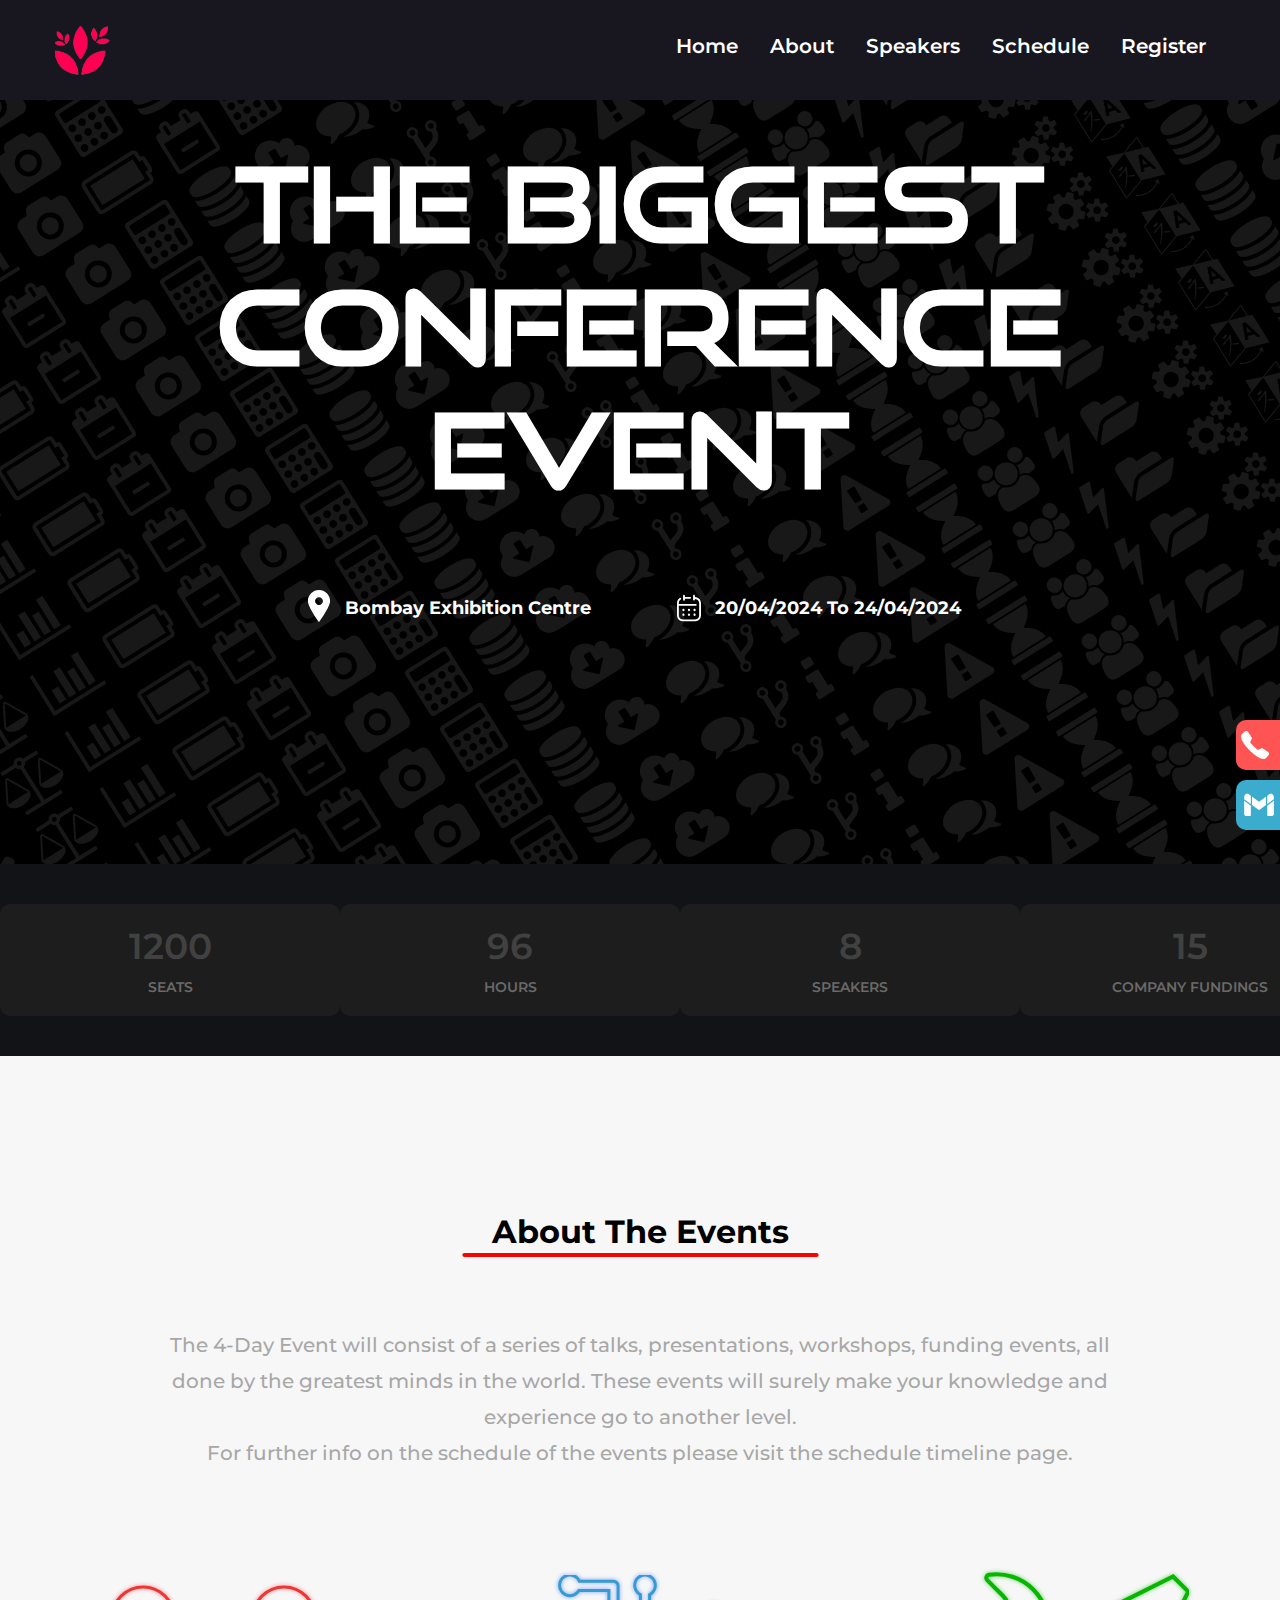
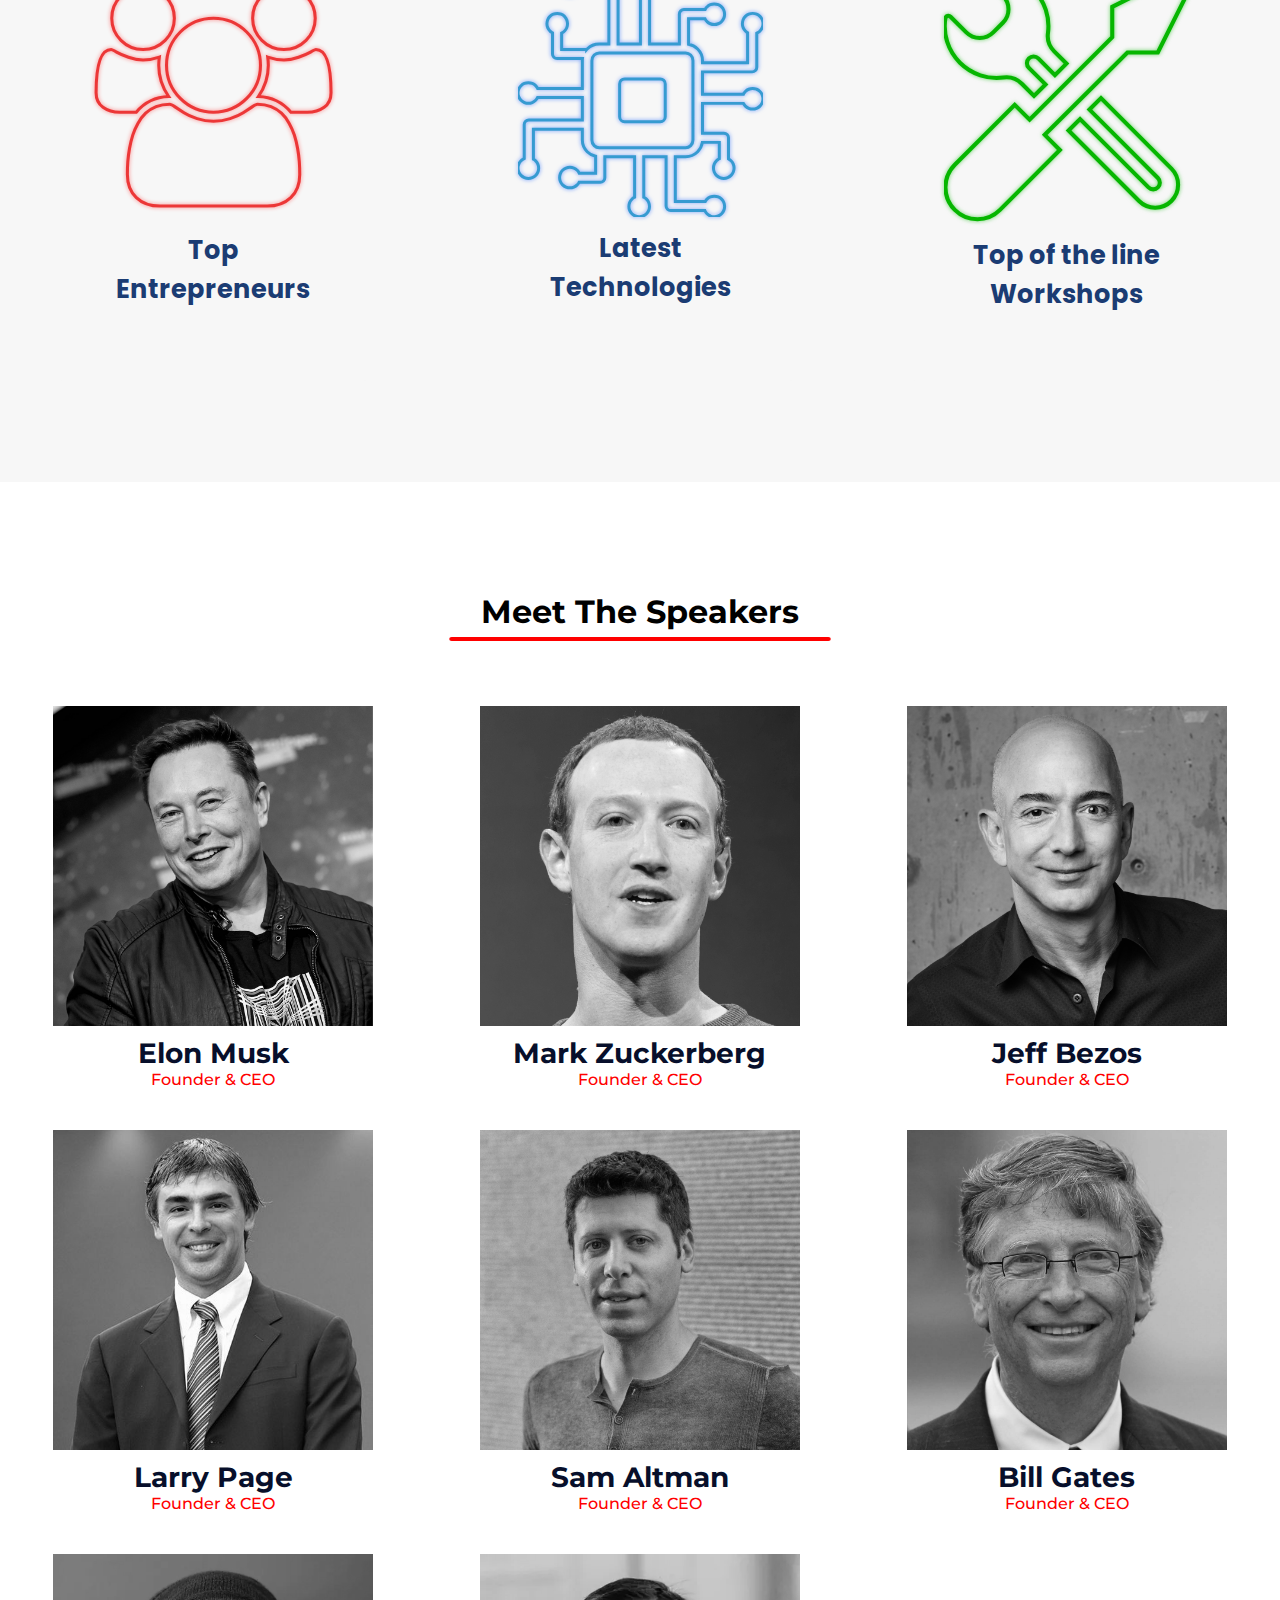
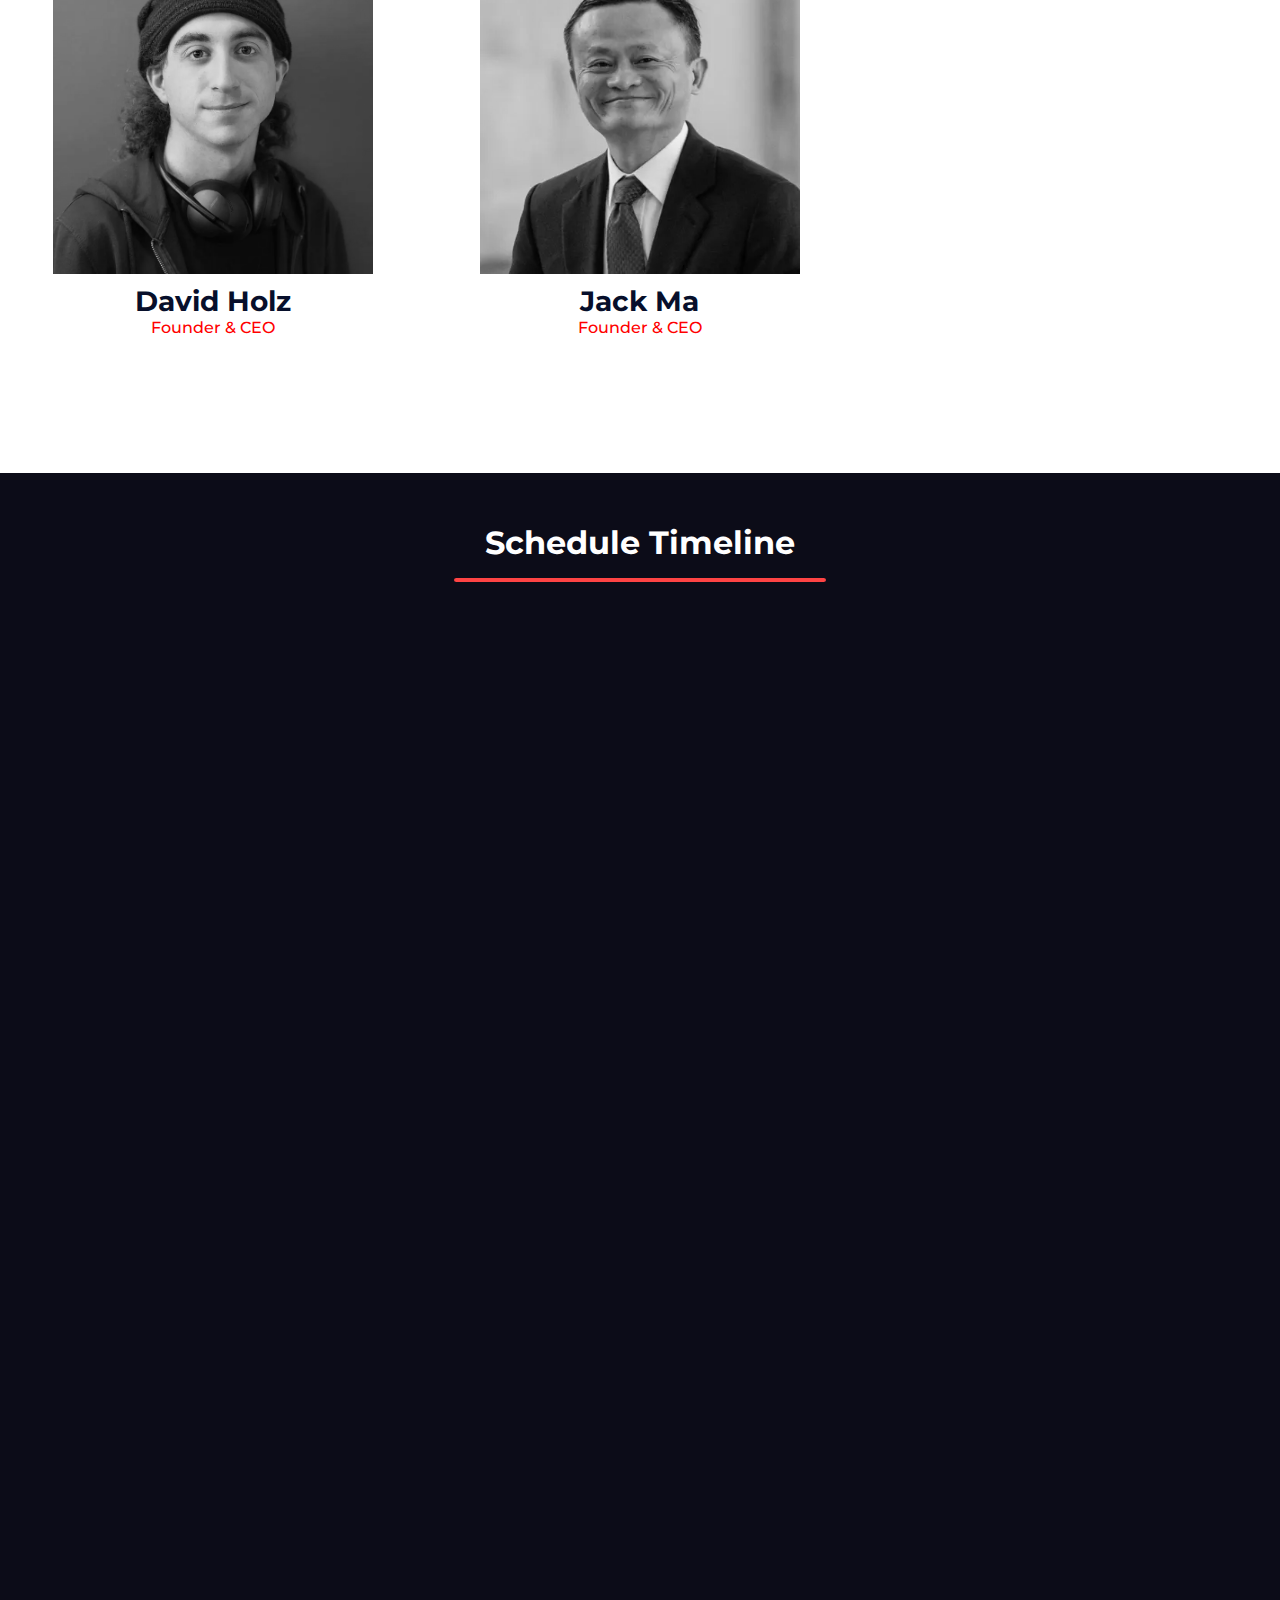
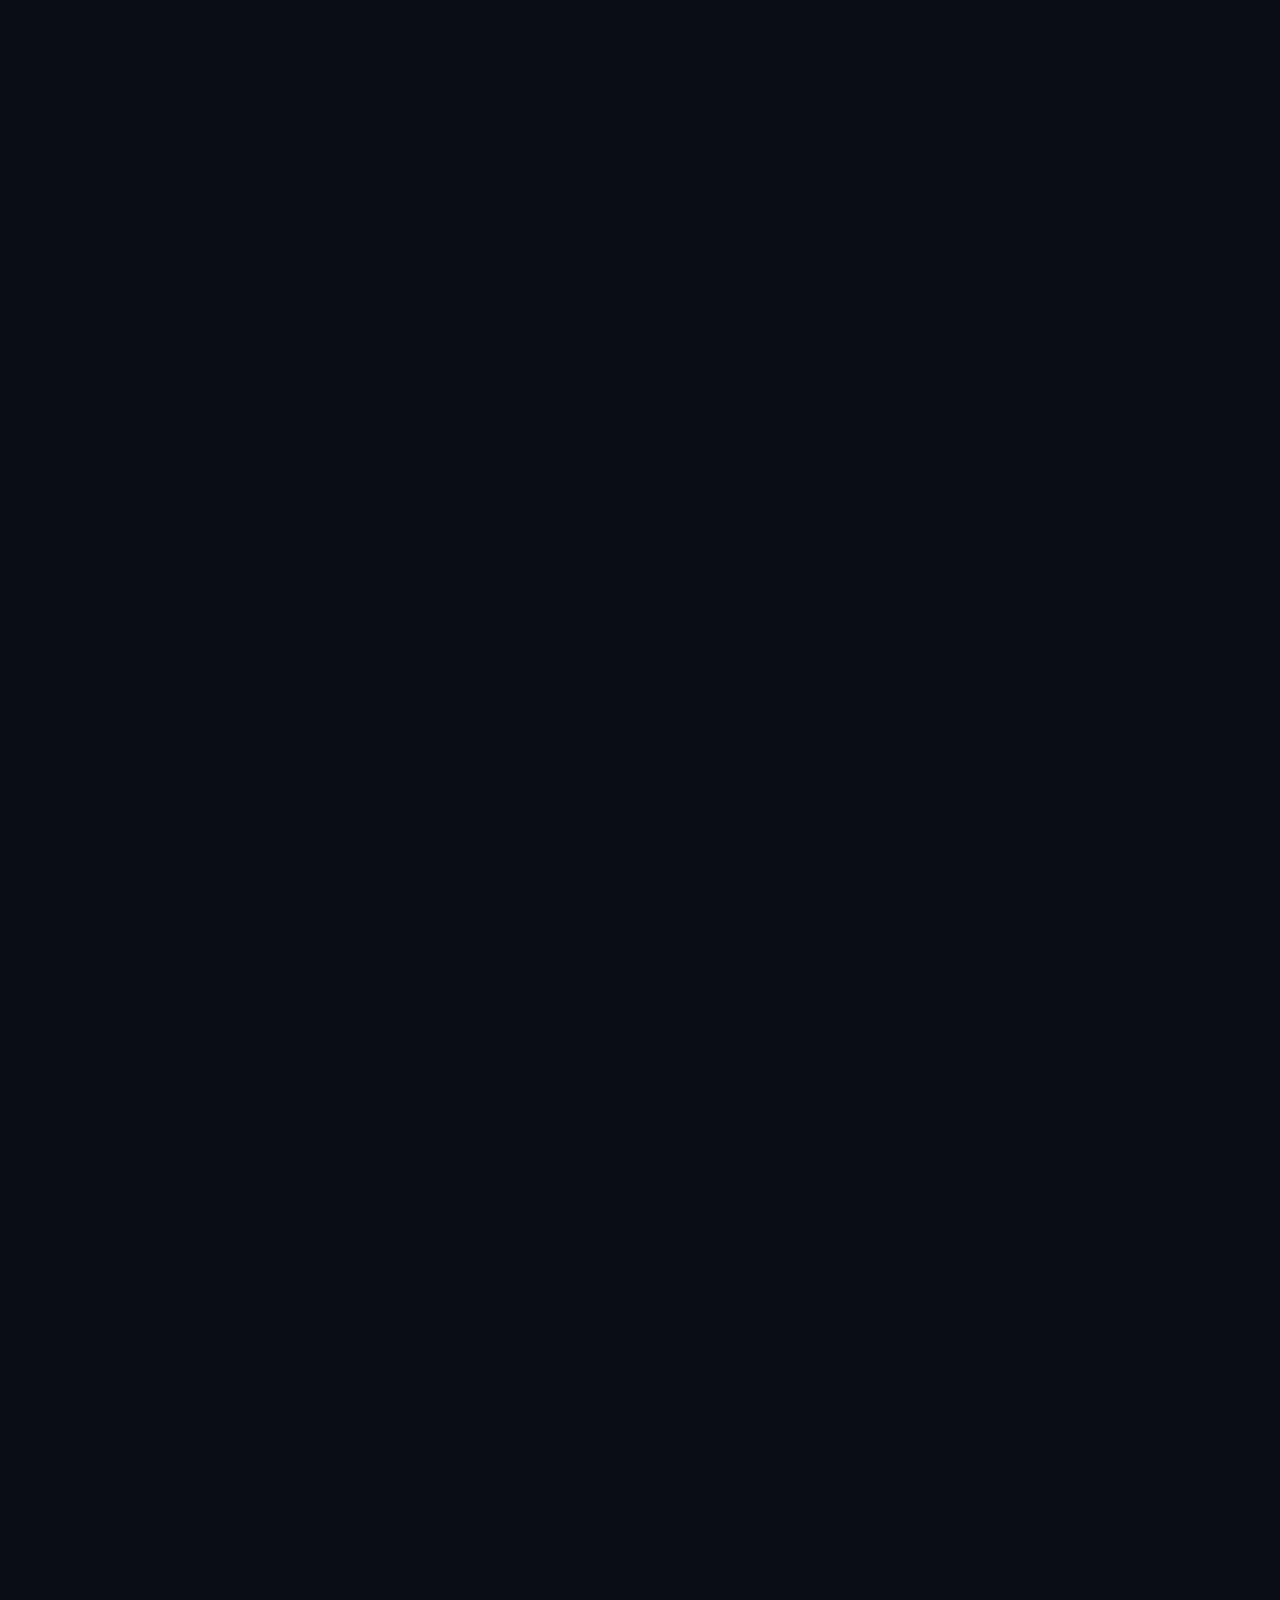
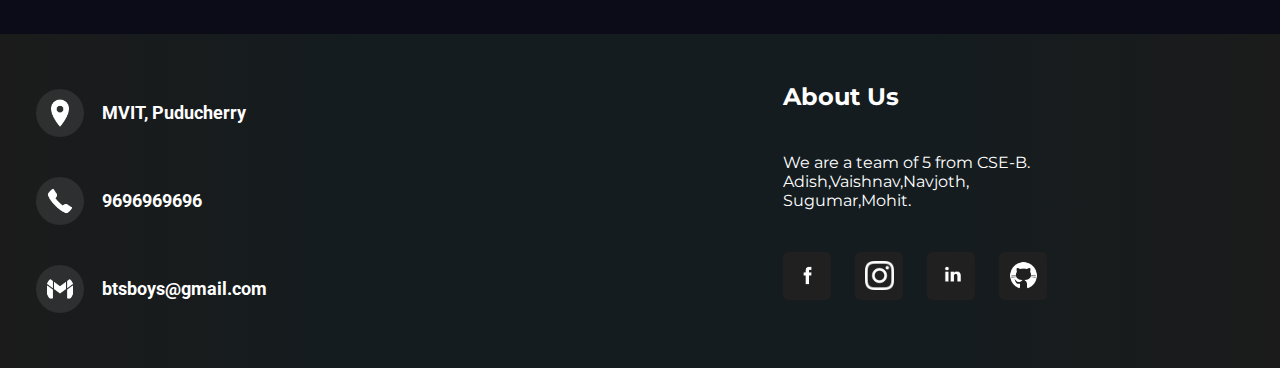
<file: index.html>
<!DOCTYPE html>
<html lang="en">
  <head>
    <meta charset="UTF-8" />
    <meta name="viewport" content="width=device-width, initial-scale=1.0" />
    <link rel="stylesheet" href="style.css" />
    <link rel="preconnect" href="https://fonts.googleapis.com" />
    <link rel="preconnect" href="https://fonts.gstatic.com" crossorigin />
    <link rel="preconnect" href="https://fonts.googleapis.com" />
    <link rel="preconnect" href="https://fonts.gstatic.com" crossorigin />
    <link
      href="https://fonts.googleapis.com/css2?family=Dosis:wght@200..800&family=Roboto:ital,wght@0,100;0,300;0,400;0,500;0,700;0,900;1,100;1,300;1,400;1,500;1,700;1,900&display=swap"
      rel="stylesheet"
    />
    <link
      href="https://fonts.googleapis.com/css2?family=Montserrat:ital,wght@0,100..900;1,100..900&display=swap"
      rel="stylesheet"
    />
    <link rel="preconnect" href="https://fonts.googleapis.com" />
    <link rel="preconnect" href="https://fonts.gstatic.com" crossorigin />
    <link
      href="https://fonts.googleapis.com/css2?family=Poppins:ital,wght@0,100;0,200;0,300;0,400;0,500;0,600;0,700;0,800;0,900;1,100;1,200;1,300;1,400;1,500;1,600;1,700;1,800;1,900&display=swap"
      rel="stylesheet"
    />
    <link rel="preconnect" href="https://fonts.googleapis.com" />
    <link rel="preconnect" href="https://fonts.gstatic.com" crossorigin />
    <link
      href="https://fonts.googleapis.com/css2?family=Dosis:wght@200..800&display=swap"
      rel="stylesheet"
    />
    <link
      rel="stylesheet"
      href="https://cdnjs.cloudflare.com/ajax/libs/font-awesome/4.7.0/css/font-awesome.min.css"
    />
    <title>Event Site</title>
  </head>
  <body>
    <div class="header">
      <div class="registration-form" id="modal">
        <div class="form-background"></div>
        <form>
          <div class="form-container">
            <div class="close-button-container">
              <a href="#" class="close-link">
                <img src="Images/Icons/close-button.jpg" />
              </a>
            </div>
            <h1 class="form-title">Registration Form</h1>
            <div class="form-details-container">
              <label>First Name: </label>
              <input
                type="text"
                placeholder="Enter First Name"
                name="username"
                required
              />
              <label>Last Name: </label>
              <input
                type="text"
                placeholder="Enter Last Name"
                name="username"
                required
              />
              <label>Username : </label>
              <input
                type="text"
                placeholder="Enter Username"
                name="username"
                required
              />
              <label>Email-ID : </label>
              <input
                type="email"
                placeholder="Enter Email-ID"
                name="username"
                required
              />

              <label>Password : </label>
              <input
                type="password"
                placeholder="Enter Password"
                name="password"
                required
              />
              <label>Re-Type Password : </label>
              <input
                type="password"
                placeholder="Re-Type Password"
                name="password"
                required
              />
              <button class="register-button" type="submit">Submit</button>
            </div>
          </div>
        </form>
      </div>
      <div class="left-section">
        <img src="Images/Icons/Logo.png" class="header-logo" />
      </div>
      <div class="right-section">
        <a href="#page1">Home</a>
        <a href="#page2">About</a>
        <a href="#page3">Speakers</a>
        <a href="#page4">Schedule</a>
        <a class="registration-button" href="#modal"> Register </a>
      </div>
      <div class="right-section-alternative">
        <a href="#page1"
          ><img class="topicons" src="Images/Icons/home.png"
        /></a>
        <a href="#page2"
          ><img class="topicons" src="Images/Icons/About.png"
        /></a>
        <a href="#page3"
          ><img class="topicons" src="Images/Icons/Speakers.png"
        /></a>
        <a href="#page4"
          ><img class="topicons" src="Images/Icons/schedule.png"
        /></a>
        <a class="registration-button" href="#modal">
          <img class="topicons" src="Images/Icons/register.png"
        /></a>
      </div>
    </div>
    <div id="page1" class="welcome-page">
      <div class="contact-bar">
        <img class="contact-icon" src="Images/Icons/icons8-phone-100.png" />
        <h1 class="phone-number">9696969696</h1>
      </div>
      <div class="email-bar">
        <img class="email-icon" src="Images/Icons/icons8-gmail-100.png" />
        <h1 class="email-id">btsboys@gmail.com</h1>
      </div>
      <div class="welcome-page-section-1">
        <div class="background-image-box">
          <!-- This section is just icons used for the animation in the first page, that's why the code looks biiiiig-->
          <section class="welcome-page-animated-background">
            <div class="rows">
              <div>
                <i class="fa fa-asterisk" aria-hidden="true"></i>
                <i class="fa fa-balance-scale" aria-hidden="true"></i>
                <i class="fa fa-bar-chart" aria-hidden="true"></i>
                <i class="fa fa-battery-full" aria-hidden="true"></i>
                <i class="fa fa-calendar-minus-o" aria-hidden="true"></i>
                <i class="fa fa-camera" aria-hidden="true"></i>
                <i class="fa fa-calculator" aria-hidden="true"></i>
                <i class="fa fa-database" aria-hidden="true"></i>
                <i class="fa fa-cloud-download" aria-hidden="true"></i>
                <i class="fa fa-cloud-upload" aria-hidden="true"></i>
                <i class="fa fa-code" aria-hidden="true"></i>
                <i class="fa fa-cogs" aria-hidden="true"></i>
                <i class="fa fa-comments" aria-hidden="true"></i>
                <i class="fa fa-code-fork" aria-hidden="true"></i>
                <i class="fa fa-info" aria-hidden="true"></i>
                <i class="fa fa-comments" aria-hidden="true"></i>
                <i class="fa fa-exclamation-triangle" aria-hidden="true"></i>
                <i class="fa fa-users" aria-hidden="true"></i>
                <i class="fa fa-bolt" aria-hidden="true"></i>
                <i class="fa fa-folder-open" aria-hidden="true"></i>
                <i class="fa fa-hourglass" aria-hidden="true"></i>
                <i class="fa fa-cogs" aria-hidden="true"></i>
                <i class="fa fa-language" aria-hidden="true"></i>
                <i class="fa fa-database" aria-hidden="true"></i>
                <i class="fa fa-keyboard-o" aria-hidden="true"></i>
                <i class="fa fa-cloud-download" aria-hidden="true"></i>
                <i class="fa fa-code" aria-hidden="true"></i>
                <i class="fa fa-cloud-upload" aria-hidden="true"></i>
                <i class="fa fa-code-fork" aria-hidden="true"></i>
                <i class="fa fa-exclamation-triangle" aria-hidden="true"></i>
                <i class="fa fa-users" aria-hidden="true"></i>
                <i class="fa fa-bolt" aria-hidden="true"></i>
                <i class="fa fa-hourglass" aria-hidden="true"></i>
                <i class="fa fa-language" aria-hidden="true"></i>
                <i class="fa fa-map" aria-hidden="true"></i>
                <i class="fa fa-github-square" aria-hidden="true"></i>
                <i class="fa fa-info" aria-hidden="true"></i>
                <i class="fa fa-toggle-on" aria-hidden="true"></i>
                <i class="fa fa-map" aria-hidden="true"></i>
                <i class="fa fa-folder-open" aria-hidden="true"></i>
                <i class="fa fa-usd" aria-hidden="true"></i>
                <i class="fa fa-keyboard-o" aria-hidden="true"></i>
                <i class="fa fa-bluetooth" aria-hidden="true"></i>
                <i class="fa fa-trash" aria-hidden="true"></i>
                <i class="fa fa-lightbulb-o" aria-hidden="true"></i>
                <i class="fa fa-trophy" aria-hidden="true"></i>
                <i class="fa fa-btc" aria-hidden="true"></i>
                <i class="fa fa-github" aria-hidden="true"></i>
                <i class="fa fa-dropbox" aria-hidden="true"></i>
                <i class="fa fa-chain-broken" aria-hidden="true"></i>
                <i class="fa fa-css3" aria-hidden="true"></i>
                <i class="fa fa-gitlab" aria-hidden="true"></i>
                <i class="fa fa-dashcube" aria-hidden="true"></i>
                <i class="fa fa-battery-half" aria-hidden="true"></i>
                <i class="fa fa-code" aria-hidden="true"></i>
                <i class="fa fa-file-video-o" aria-hidden="true"></i>
                <i class="fa fa-file-code-o" aria-hidden="true"></i>
                <i class="fa fa-map" aria-hidden="true"></i>
                <i class="fa fa-eur" aria-hidden="true"></i>
                <i class="fa fa-map" aria-hidden="true"></i>
                <i class="fa fa-lightbulb-o" aria-hidden="true"></i>
              </div>
              <div>
                <i class="fa fa-asterisk" aria-hidden="true"></i>
                <i class="fa fa-balance-scale" aria-hidden="true"></i>
                <i class="fa fa-bar-chart" aria-hidden="true"></i>
                <i class="fa fa-battery-full" aria-hidden="true"></i>
                <i class="fa fa-calendar-minus-o" aria-hidden="true"></i>
                <i class="fa fa-camera" aria-hidden="true"></i>
                <i class="fa fa-calculator" aria-hidden="true"></i>
                <i class="fa fa-database" aria-hidden="true"></i>
                <i class="fa fa-cloud-download" aria-hidden="true"></i>
                <i class="fa fa-comments" aria-hidden="true"></i>
                <i class="fa fa-code-fork" aria-hidden="true"></i>
                <i class="fa fa-info" aria-hidden="true"></i>
                <i class="fa fa-comments" aria-hidden="true"></i>
                <i class="fa fa-exclamation-triangle" aria-hidden="true"></i>
                <i class="fa fa-hourglass" aria-hidden="true"></i>
                <i class="fa fa-users" aria-hidden="true"></i>
                <i class="fa fa-bolt" aria-hidden="true"></i>
                <i class="fa fa-folder-open" aria-hidden="true"></i>
                <i class="fa fa-cogs" aria-hidden="true"></i>
                <i class="fa fa-language" aria-hidden="true"></i>
                <i class="fa fa-database" aria-hidden="true"></i>
                <i class="fa fa-cloud-upload" aria-hidden="true"></i>
                <i class="fa fa-code" aria-hidden="true"></i>
                <i class="fa fa-cogs" aria-hidden="true"></i>
                <i class="fa fa-keyboard-o" aria-hidden="true"></i>
                <i class="fa fa-cloud-download" aria-hidden="true"></i>
                <i class="fa fa-code" aria-hidden="true"></i>
                <i class="fa fa-info" aria-hidden="true"></i>
                <i class="fa fa-cloud-upload" aria-hidden="true"></i>
                <i class="fa fa-code-fork" aria-hidden="true"></i>
                <i class="fa fa-exclamation-triangle" aria-hidden="true"></i>
                <i class="fa fa-users" aria-hidden="true"></i>
                <i class="fa fa-bolt" aria-hidden="true"></i>
                <i class="fa fa-hourglass" aria-hidden="true"></i>
                <i class="fa fa-github-square" aria-hidden="true"></i>
                <i class="fa fa-btc" aria-hidden="true"></i>
                <i class="fa fa-toggle-on" aria-hidden="true"></i>
                <i class="fa fa-map" aria-hidden="true"></i>
                <i class="fa fa-dropbox" aria-hidden="true"></i>
                <i class="fa fa-folder-open" aria-hidden="true"></i>
                <i class="fa fa-usd" aria-hidden="true"></i>
                <i class="fa fa-keyboard-o" aria-hidden="true"></i>
                <i class="fa fa-bluetooth" aria-hidden="true"></i>
                <i class="fa fa-language" aria-hidden="true"></i>
                <i class="fa fa-map" aria-hidden="true"></i>
                <i class="fa fa-file-video-o" aria-hidden="true"></i>
                <i class="fa fa-file-code-o" aria-hidden="true"></i>
                <i class="fa fa-trash" aria-hidden="true"></i>
                <i class="fa fa-lightbulb-o" aria-hidden="true"></i>
                <i class="fa fa-trophy" aria-hidden="true"></i>
                <i class="fa fa-github" aria-hidden="true"></i>
                <i class="fa fa-chain-broken" aria-hidden="true"></i>
                <i class="fa fa-css3" aria-hidden="true"></i>
                <i class="fa fa-gitlab" aria-hidden="true"></i>
                <i class="fa fa-dashcube" aria-hidden="true"></i>
                <i class="fa fa-battery-half" aria-hidden="true"></i>
                <i class="fa fa-code" aria-hidden="true"></i>
                <i class="fa fa-map" aria-hidden="true"></i>
                <i class="fa fa-eur" aria-hidden="true"></i>
                <i class="fa fa-map" aria-hidden="true"></i>
                <i class="fa fa-lightbulb-o" aria-hidden="true"></i>
              </div>
              <div>
                <i class="fa fa-asterisk" aria-hidden="true"></i>
                <i class="fa fa-balance-scale" aria-hidden="true"></i>
                <i class="fa fa-bar-chart" aria-hidden="true"></i>
                <i class="fa fa-battery-full" aria-hidden="true"></i>
                <i class="fa fa-calendar-minus-o" aria-hidden="true"></i>
                <i class="fa fa-camera" aria-hidden="true"></i>
                <i class="fa fa-calculator" aria-hidden="true"></i>
                <i class="fa fa-database" aria-hidden="true"></i>
                <i class="fa fa-cloud-download" aria-hidden="true"></i>
                <i class="fa fa-comments" aria-hidden="true"></i>
                <i class="fa fa-code-fork" aria-hidden="true"></i>
                <i class="fa fa-info" aria-hidden="true"></i>
                <i class="fa fa-btc" aria-hidden="true"></i>
                <i class="fa fa-toggle-on" aria-hidden="true"></i>
                <i class="fa fa-comments" aria-hidden="true"></i>
                <i class="fa fa-exclamation-triangle" aria-hidden="true"></i>
                <i class="fa fa-hourglass" aria-hidden="true"></i>
                <i class="fa fa-users" aria-hidden="true"></i>
                <i class="fa fa-bolt" aria-hidden="true"></i>
                <i class="fa fa-folder-open" aria-hidden="true"></i>
                <i class="fa fa-cogs" aria-hidden="true"></i>
                <i class="fa fa-language" aria-hidden="true"></i>
                <i class="fa fa-database" aria-hidden="true"></i>
                <i class="fa fa-cloud-upload" aria-hidden="true"></i>
                <i class="fa fa-code" aria-hidden="true"></i>
                <i class="fa fa-cogs" aria-hidden="true"></i>
                <i class="fa fa-keyboard-o" aria-hidden="true"></i>
                <i class="fa fa-cloud-download" aria-hidden="true"></i>
                <i class="fa fa-code" aria-hidden="true"></i>
                <i class="fa fa-info" aria-hidden="true"></i>
                <i class="fa fa-cloud-upload" aria-hidden="true"></i>
                <i class="fa fa-code-fork" aria-hidden="true"></i>
                <i class="fa fa-exclamation-triangle" aria-hidden="true"></i>
                <i class="fa fa-users" aria-hidden="true"></i>
                <i class="fa fa-bolt" aria-hidden="true"></i>
                <i class="fa fa-hourglass" aria-hidden="true"></i>
                <i class="fa fa-github-square" aria-hidden="true"></i>
                <i class="fa fa-map" aria-hidden="true"></i>
                <i class="fa fa-dropbox" aria-hidden="true"></i>
                <i class="fa fa-folder-open" aria-hidden="true"></i>
                <i class="fa fa-usd" aria-hidden="true"></i>
                <i class="fa fa-keyboard-o" aria-hidden="true"></i>
                <i class="fa fa-bluetooth" aria-hidden="true"></i>
                <i class="fa fa-language" aria-hidden="true"></i>
                <i class="fa fa-map" aria-hidden="true"></i>
                <i class="fa fa-file-video-o" aria-hidden="true"></i>
                <i class="fa fa-file-code-o" aria-hidden="true"></i>
                <i class="fa fa-trash" aria-hidden="true"></i>
                <i class="fa fa-lightbulb-o" aria-hidden="true"></i>
                <i class="fa fa-trophy" aria-hidden="true"></i>
                <i class="fa fa-github" aria-hidden="true"></i>
                <i class="fa fa-chain-broken" aria-hidden="true"></i>
                <i class="fa fa-css3" aria-hidden="true"></i>
                <i class="fa fa-gitlab" aria-hidden="true"></i>
                <i class="fa fa-dashcube" aria-hidden="true"></i>
                <i class="fa fa-battery-half" aria-hidden="true"></i>
                <i class="fa fa-code" aria-hidden="true"></i>
                <i class="fa fa-map" aria-hidden="true"></i>
                <i class="fa fa-eur" aria-hidden="true"></i>
                <i class="fa fa-map" aria-hidden="true"></i>
                <i class="fa fa-lightbulb-o" aria-hidden="true"></i>
              </div>
              <div>
                <i class="fa fa-asterisk" aria-hidden="true"></i>
                <i class="fa fa-balance-scale" aria-hidden="true"></i>
                <i class="fa fa-bar-chart" aria-hidden="true"></i>
                <i class="fa fa-battery-full" aria-hidden="true"></i>
                <i class="fa fa-calendar-minus-o" aria-hidden="true"></i>
                <i class="fa fa-camera" aria-hidden="true"></i>
                <i class="fa fa-calculator" aria-hidden="true"></i>
                <i class="fa fa-database" aria-hidden="true"></i>
                <i class="fa fa-cloud-download" aria-hidden="true"></i>
                <i class="fa fa-comments" aria-hidden="true"></i>
                <i class="fa fa-code-fork" aria-hidden="true"></i>
                <i class="fa fa-info" aria-hidden="true"></i>
                <i class="fa fa-comments" aria-hidden="true"></i>
                <i class="fa fa-exclamation-triangle" aria-hidden="true"></i>
                <i class="fa fa-hourglass" aria-hidden="true"></i>
                <i class="fa fa-users" aria-hidden="true"></i>
                <i class="fa fa-bolt" aria-hidden="true"></i>
                <i class="fa fa-folder-open" aria-hidden="true"></i>
                <i class="fa fa-cogs" aria-hidden="true"></i>
                <i class="fa fa-language" aria-hidden="true"></i>
                <i class="fa fa-database" aria-hidden="true"></i>
                <i class="fa fa-cloud-upload" aria-hidden="true"></i>
                <i class="fa fa-code" aria-hidden="true"></i>
                <i class="fa fa-cogs" aria-hidden="true"></i>
                <i class="fa fa-keyboard-o" aria-hidden="true"></i>
                <i class="fa fa-cloud-download" aria-hidden="true"></i>
                <i class="fa fa-code" aria-hidden="true"></i>
                <i class="fa fa-info" aria-hidden="true"></i>
                <i class="fa fa-cloud-upload" aria-hidden="true"></i>
                <i class="fa fa-code-fork" aria-hidden="true"></i>
                <i class="fa fa-exclamation-triangle" aria-hidden="true"></i>
                <i class="fa fa-users" aria-hidden="true"></i>
                <i class="fa fa-bolt" aria-hidden="true"></i>
                <i class="fa fa-hourglass" aria-hidden="true"></i>
                <i class="fa fa-github-square" aria-hidden="true"></i>
                <i class="fa fa-btc" aria-hidden="true"></i>
                <i class="fa fa-toggle-on" aria-hidden="true"></i>
                <i class="fa fa-map" aria-hidden="true"></i>
                <i class="fa fa-dropbox" aria-hidden="true"></i>
                <i class="fa fa-folder-open" aria-hidden="true"></i>
                <i class="fa fa-usd" aria-hidden="true"></i>
                <i class="fa fa-keyboard-o" aria-hidden="true"></i>
                <i class="fa fa-bluetooth" aria-hidden="true"></i>
                <i class="fa fa-language" aria-hidden="true"></i>
                <i class="fa fa-map" aria-hidden="true"></i>
                <i class="fa fa-file-video-o" aria-hidden="true"></i>
                <i class="fa fa-file-code-o" aria-hidden="true"></i>
                <i class="fa fa-trash" aria-hidden="true"></i>
                <i class="fa fa-lightbulb-o" aria-hidden="true"></i>
                <i class="fa fa-trophy" aria-hidden="true"></i>
                <i class="fa fa-github" aria-hidden="true"></i>
                <i class="fa fa-chain-broken" aria-hidden="true"></i>
                <i class="fa fa-css3" aria-hidden="true"></i>
                <i class="fa fa-gitlab" aria-hidden="true"></i>
                <i class="fa fa-dashcube" aria-hidden="true"></i>
                <i class="fa fa-battery-half" aria-hidden="true"></i>
                <i class="fa fa-code" aria-hidden="true"></i>
                <i class="fa fa-map" aria-hidden="true"></i>
                <i class="fa fa-eur" aria-hidden="true"></i>
                <i class="fa fa-map" aria-hidden="true"></i>
                <i class="fa fa-lightbulb-o" aria-hidden="true"></i>
              </div>
              <div>
                <i class="fa fa-asterisk" aria-hidden="true"></i>
                <i class="fa fa-balance-scale" aria-hidden="true"></i>
                <i class="fa fa-comments" aria-hidden="true"></i>
                <i class="fa fa-exclamation-triangle" aria-hidden="true"></i>
                <i class="fa fa-bar-chart" aria-hidden="true"></i>
                <i class="fa fa-camera" aria-hidden="true"></i>
                <i class="fa fa-battery-full" aria-hidden="true"></i>
                <i class="fa fa-calendar-minus-o" aria-hidden="true"></i>
                <i class="fa fa-calculator" aria-hidden="true"></i>
                <i class="fa fa-cloud-download" aria-hidden="true"></i>
                <i class="fa fa-comments" aria-hidden="true"></i>
                <i class="fa fa-database" aria-hidden="true"></i>
                <i class="fa fa-code-fork" aria-hidden="true"></i>
                <i class="fa fa-info" aria-hidden="true"></i>
                <i class="fa fa-hourglass" aria-hidden="true"></i>
                <i class="fa fa-users" aria-hidden="true"></i>
                <i class="fa fa-bolt" aria-hidden="true"></i>
                <i class="fa fa-folder-open" aria-hidden="true"></i>
                <i class="fa fa-language" aria-hidden="true"></i>
                <i class="fa fa-database" aria-hidden="true"></i>
                <i class="fa fa-cloud-upload" aria-hidden="true"></i>
                <i class="fa fa-code" aria-hidden="true"></i>
                <i class="fa fa-cogs" aria-hidden="true"></i>
                <i class="fa fa-cogs" aria-hidden="true"></i>
                <i class="fa fa-keyboard-o" aria-hidden="true"></i>
                <i class="fa fa-cloud-download" aria-hidden="true"></i>
                <i class="fa fa-code" aria-hidden="true"></i>
                <i class="fa fa-info" aria-hidden="true"></i>
                <i class="fa fa-cloud-upload" aria-hidden="true"></i>
                <i class="fa fa-code-fork" aria-hidden="true"></i>
                <i class="fa fa-exclamation-triangle" aria-hidden="true"></i>
                <i class="fa fa-users" aria-hidden="true"></i>
                <i class="fa fa-bolt" aria-hidden="true"></i>
                <i class="fa fa-hourglass" aria-hidden="true"></i>
                <i class="fa fa-github-square" aria-hidden="true"></i>
                <i class="fa fa-btc" aria-hidden="true"></i>
                <i class="fa fa-toggle-on" aria-hidden="true"></i>
                <i class="fa fa-map" aria-hidden="true"></i>
                <i class="fa fa-dropbox" aria-hidden="true"></i>
                <i class="fa fa-folder-open" aria-hidden="true"></i>
                <i class="fa fa-usd" aria-hidden="true"></i>
                <i class="fa fa-keyboard-o" aria-hidden="true"></i>
                <i class="fa fa-bluetooth" aria-hidden="true"></i>
                <i class="fa fa-language" aria-hidden="true"></i>
                <i class="fa fa-map" aria-hidden="true"></i>
                <i class="fa fa-file-video-o" aria-hidden="true"></i>
                <i class="fa fa-file-code-o" aria-hidden="true"></i>
                <i class="fa fa-trash" aria-hidden="true"></i>
                <i class="fa fa-lightbulb-o" aria-hidden="true"></i>
                <i class="fa fa-trophy" aria-hidden="true"></i>
                <i class="fa fa-github" aria-hidden="true"></i>
                <i class="fa fa-chain-broken" aria-hidden="true"></i>
                <i class="fa fa-css3" aria-hidden="true"></i>
                <i class="fa fa-gitlab" aria-hidden="true"></i>
                <i class="fa fa-dashcube" aria-hidden="true"></i>
                <i class="fa fa-battery-half" aria-hidden="true"></i>
                <i class="fa fa-code" aria-hidden="true"></i>
                <i class="fa fa-map" aria-hidden="true"></i>
                <i class="fa fa-eur" aria-hidden="true"></i>
                <i class="fa fa-map" aria-hidden="true"></i>
                <i class="fa fa-lightbulb-o" aria-hidden="true"></i>
              </div>
              <div>
                <i class="fa fa-asterisk" aria-hidden="true"></i>
                <i class="fa fa-balance-scale" aria-hidden="true"></i>
                <i class="fa fa-bar-chart" aria-hidden="true"></i>
                <i class="fa fa-battery-full" aria-hidden="true"></i>
                <i class="fa fa-calendar-minus-o" aria-hidden="true"></i>
                <i class="fa fa-camera" aria-hidden="true"></i>
                <i class="fa fa-calculator" aria-hidden="true"></i>
                <i class="fa fa-database" aria-hidden="true"></i>
                <i class="fa fa-cloud-download" aria-hidden="true"></i>
                <i class="fa fa-comments" aria-hidden="true"></i>
                <i class="fa fa-code-fork" aria-hidden="true"></i>
                <i class="fa fa-info" aria-hidden="true"></i>
                <i class="fa fa-comments" aria-hidden="true"></i>
                <i class="fa fa-exclamation-triangle" aria-hidden="true"></i>
                <i class="fa fa-hourglass" aria-hidden="true"></i>
                <i class="fa fa-users" aria-hidden="true"></i>
                <i class="fa fa-bolt" aria-hidden="true"></i>
                <i class="fa fa-folder-open" aria-hidden="true"></i>
                <i class="fa fa-cogs" aria-hidden="true"></i>
                <i class="fa fa-language" aria-hidden="true"></i>
                <i class="fa fa-database" aria-hidden="true"></i>
                <i class="fa fa-cloud-upload" aria-hidden="true"></i>
                <i class="fa fa-code" aria-hidden="true"></i>
                <i class="fa fa-cogs" aria-hidden="true"></i>
                <i class="fa fa-keyboard-o" aria-hidden="true"></i>
                <i class="fa fa-cloud-download" aria-hidden="true"></i>
                <i class="fa fa-code" aria-hidden="true"></i>
                <i class="fa fa-info" aria-hidden="true"></i>
                <i class="fa fa-cloud-upload" aria-hidden="true"></i>
                <i class="fa fa-code-fork" aria-hidden="true"></i>
                <i class="fa fa-exclamation-triangle" aria-hidden="true"></i>
                <i class="fa fa-users" aria-hidden="true"></i>
                <i class="fa fa-bolt" aria-hidden="true"></i>
                <i class="fa fa-hourglass" aria-hidden="true"></i>
                <i class="fa fa-github-square" aria-hidden="true"></i>
                <i class="fa fa-btc" aria-hidden="true"></i>
                <i class="fa fa-toggle-on" aria-hidden="true"></i>
                <i class="fa fa-map" aria-hidden="true"></i>
                <i class="fa fa-dropbox" aria-hidden="true"></i>
                <i class="fa fa-folder-open" aria-hidden="true"></i>
                <i class="fa fa-usd" aria-hidden="true"></i>
                <i class="fa fa-keyboard-o" aria-hidden="true"></i>
                <i class="fa fa-bluetooth" aria-hidden="true"></i>
                <i class="fa fa-language" aria-hidden="true"></i>
                <i class="fa fa-map" aria-hidden="true"></i>
                <i class="fa fa-file-video-o" aria-hidden="true"></i>
                <i class="fa fa-file-code-o" aria-hidden="true"></i>
                <i class="fa fa-trash" aria-hidden="true"></i>
                <i class="fa fa-lightbulb-o" aria-hidden="true"></i>
                <i class="fa fa-trophy" aria-hidden="true"></i>
                <i class="fa fa-github" aria-hidden="true"></i>
                <i class="fa fa-chain-broken" aria-hidden="true"></i>
                <i class="fa fa-css3" aria-hidden="true"></i>
                <i class="fa fa-gitlab" aria-hidden="true"></i>
                <i class="fa fa-dashcube" aria-hidden="true"></i>
                <i class="fa fa-battery-half" aria-hidden="true"></i>
                <i class="fa fa-code" aria-hidden="true"></i>
                <i class="fa fa-map" aria-hidden="true"></i>
                <i class="fa fa-eur" aria-hidden="true"></i>
                <i class="fa fa-map" aria-hidden="true"></i>
                <i class="fa fa-lightbulb-o" aria-hidden="true"></i>
              </div>
              <div>
                <i class="fa fa-asterisk" aria-hidden="true"></i>
                <i class="fa fa-balance-scale" aria-hidden="true"></i>
                <i class="fa fa-bar-chart" aria-hidden="true"></i>
                <i class="fa fa-battery-full" aria-hidden="true"></i>
                <i class="fa fa-calendar-minus-o" aria-hidden="true"></i>
                <i class="fa fa-camera" aria-hidden="true"></i>
                <i class="fa fa-calculator" aria-hidden="true"></i>
                <i class="fa fa-database" aria-hidden="true"></i>
                <i class="fa fa-cloud-download" aria-hidden="true"></i>
                <i class="fa fa-comments" aria-hidden="true"></i>
                <i class="fa fa-code-fork" aria-hidden="true"></i>
                <i class="fa fa-info" aria-hidden="true"></i>
                <i class="fa fa-comments" aria-hidden="true"></i>
                <i class="fa fa-exclamation-triangle" aria-hidden="true"></i>
                <i class="fa fa-hourglass" aria-hidden="true"></i>
                <i class="fa fa-users" aria-hidden="true"></i>
                <i class="fa fa-bolt" aria-hidden="true"></i>
                <i class="fa fa-folder-open" aria-hidden="true"></i>
                <i class="fa fa-cogs" aria-hidden="true"></i>
                <i class="fa fa-language" aria-hidden="true"></i>
                <i class="fa fa-database" aria-hidden="true"></i>
                <i class="fa fa-cloud-upload" aria-hidden="true"></i>
                <i class="fa fa-code" aria-hidden="true"></i>
                <i class="fa fa-cogs" aria-hidden="true"></i>
                <i class="fa fa-keyboard-o" aria-hidden="true"></i>
                <i class="fa fa-cloud-download" aria-hidden="true"></i>
                <i class="fa fa-code" aria-hidden="true"></i>
                <i class="fa fa-info" aria-hidden="true"></i>
                <i class="fa fa-cloud-upload" aria-hidden="true"></i>
                <i class="fa fa-code-fork" aria-hidden="true"></i>
                <i class="fa fa-exclamation-triangle" aria-hidden="true"></i>
                <i class="fa fa-users" aria-hidden="true"></i>
                <i class="fa fa-bolt" aria-hidden="true"></i>
                <i class="fa fa-hourglass" aria-hidden="true"></i>
                <i class="fa fa-github-square" aria-hidden="true"></i>
                <i class="fa fa-btc" aria-hidden="true"></i>
                <i class="fa fa-toggle-on" aria-hidden="true"></i>
                <i class="fa fa-map" aria-hidden="true"></i>
                <i class="fa fa-dropbox" aria-hidden="true"></i>
                <i class="fa fa-folder-open" aria-hidden="true"></i>
                <i class="fa fa-usd" aria-hidden="true"></i>
                <i class="fa fa-keyboard-o" aria-hidden="true"></i>
                <i class="fa fa-bluetooth" aria-hidden="true"></i>
                <i class="fa fa-language" aria-hidden="true"></i>
                <i class="fa fa-map" aria-hidden="true"></i>
                <i class="fa fa-file-video-o" aria-hidden="true"></i>
                <i class="fa fa-file-code-o" aria-hidden="true"></i>
                <i class="fa fa-trash" aria-hidden="true"></i>
                <i class="fa fa-lightbulb-o" aria-hidden="true"></i>
                <i class="fa fa-trophy" aria-hidden="true"></i>
                <i class="fa fa-github" aria-hidden="true"></i>
                <i class="fa fa-chain-broken" aria-hidden="true"></i>
                <i class="fa fa-css3" aria-hidden="true"></i>
                <i class="fa fa-gitlab" aria-hidden="true"></i>
                <i class="fa fa-dashcube" aria-hidden="true"></i>
                <i class="fa fa-battery-half" aria-hidden="true"></i>
                <i class="fa fa-code" aria-hidden="true"></i>
                <i class="fa fa-map" aria-hidden="true"></i>
                <i class="fa fa-eur" aria-hidden="true"></i>
                <i class="fa fa-map" aria-hidden="true"></i>
                <i class="fa fa-lightbulb-o" aria-hidden="true"></i>
              </div>
              <div>
                <i class="fa fa-asterisk" aria-hidden="true"></i>
                <i class="fa fa-balance-scale" aria-hidden="true"></i>
                <i class="fa fa-bar-chart" aria-hidden="true"></i>
                <i class="fa fa-battery-full" aria-hidden="true"></i>
                <i class="fa fa-calendar-minus-o" aria-hidden="true"></i>
                <i class="fa fa-camera" aria-hidden="true"></i>
                <i class="fa fa-calculator" aria-hidden="true"></i>
                <i class="fa fa-database" aria-hidden="true"></i>
                <i class="fa fa-cloud-download" aria-hidden="true"></i>
                <i class="fa fa-comments" aria-hidden="true"></i>
                <i class="fa fa-code-fork" aria-hidden="true"></i>
                <i class="fa fa-info" aria-hidden="true"></i>
                <i class="fa fa-comments" aria-hidden="true"></i>
                <i class="fa fa-exclamation-triangle" aria-hidden="true"></i>
                <i class="fa fa-hourglass" aria-hidden="true"></i>
                <i class="fa fa-users" aria-hidden="true"></i>
                <i class="fa fa-bolt" aria-hidden="true"></i>
                <i class="fa fa-folder-open" aria-hidden="true"></i>
                <i class="fa fa-cogs" aria-hidden="true"></i>
                <i class="fa fa-language" aria-hidden="true"></i>
                <i class="fa fa-database" aria-hidden="true"></i>
                <i class="fa fa-cloud-upload" aria-hidden="true"></i>
                <i class="fa fa-code" aria-hidden="true"></i>
                <i class="fa fa-cogs" aria-hidden="true"></i>
                <i class="fa fa-keyboard-o" aria-hidden="true"></i>
                <i class="fa fa-cloud-download" aria-hidden="true"></i>
                <i class="fa fa-code" aria-hidden="true"></i>
                <i class="fa fa-info" aria-hidden="true"></i>
                <i class="fa fa-cloud-upload" aria-hidden="true"></i>
                <i class="fa fa-code-fork" aria-hidden="true"></i>
                <i class="fa fa-exclamation-triangle" aria-hidden="true"></i>
                <i class="fa fa-users" aria-hidden="true"></i>
                <i class="fa fa-bolt" aria-hidden="true"></i>
                <i class="fa fa-hourglass" aria-hidden="true"></i>
                <i class="fa fa-github-square" aria-hidden="true"></i>
                <i class="fa fa-btc" aria-hidden="true"></i>
                <i class="fa fa-toggle-on" aria-hidden="true"></i>
                <i class="fa fa-map" aria-hidden="true"></i>
                <i class="fa fa-dropbox" aria-hidden="true"></i>
                <i class="fa fa-folder-open" aria-hidden="true"></i>
                <i class="fa fa-usd" aria-hidden="true"></i>
                <i class="fa fa-keyboard-o" aria-hidden="true"></i>
                <i class="fa fa-bluetooth" aria-hidden="true"></i>
                <i class="fa fa-language" aria-hidden="true"></i>
                <i class="fa fa-map" aria-hidden="true"></i>
                <i class="fa fa-file-video-o" aria-hidden="true"></i>
                <i class="fa fa-file-code-o" aria-hidden="true"></i>
                <i class="fa fa-trash" aria-hidden="true"></i>
                <i class="fa fa-lightbulb-o" aria-hidden="true"></i>
                <i class="fa fa-trophy" aria-hidden="true"></i>
                <i class="fa fa-github" aria-hidden="true"></i>
                <i class="fa fa-chain-broken" aria-hidden="true"></i>
                <i class="fa fa-css3" aria-hidden="true"></i>
                <i class="fa fa-gitlab" aria-hidden="true"></i>
                <i class="fa fa-dashcube" aria-hidden="true"></i>
                <i class="fa fa-battery-half" aria-hidden="true"></i>
                <i class="fa fa-code" aria-hidden="true"></i>
                <i class="fa fa-map" aria-hidden="true"></i>
                <i class="fa fa-eur" aria-hidden="true"></i>
                <i class="fa fa-map" aria-hidden="true"></i>
                <i class="fa fa-lightbulb-o" aria-hidden="true"></i>
              </div>
              <div>
                <i class="fa fa-asterisk" aria-hidden="true"></i>
                <i class="fa fa-balance-scale" aria-hidden="true"></i>
                <i class="fa fa-bar-chart" aria-hidden="true"></i>
                <i class="fa fa-battery-full" aria-hidden="true"></i>
                <i class="fa fa-calendar-minus-o" aria-hidden="true"></i>
                <i class="fa fa-camera" aria-hidden="true"></i>
                <i class="fa fa-calculator" aria-hidden="true"></i>
                <i class="fa fa-database" aria-hidden="true"></i>
                <i class="fa fa-cloud-download" aria-hidden="true"></i>
                <i class="fa fa-comments" aria-hidden="true"></i>
                <i class="fa fa-code-fork" aria-hidden="true"></i>
                <i class="fa fa-info" aria-hidden="true"></i>
                <i class="fa fa-comments" aria-hidden="true"></i>
                <i class="fa fa-exclamation-triangle" aria-hidden="true"></i>
                <i class="fa fa-hourglass" aria-hidden="true"></i>
                <i class="fa fa-users" aria-hidden="true"></i>
                <i class="fa fa-bolt" aria-hidden="true"></i>
                <i class="fa fa-folder-open" aria-hidden="true"></i>
                <i class="fa fa-cogs" aria-hidden="true"></i>
                <i class="fa fa-language" aria-hidden="true"></i>
                <i class="fa fa-database" aria-hidden="true"></i>
                <i class="fa fa-cloud-upload" aria-hidden="true"></i>
                <i class="fa fa-code" aria-hidden="true"></i>
                <i class="fa fa-cogs" aria-hidden="true"></i>
                <i class="fa fa-keyboard-o" aria-hidden="true"></i>
                <i class="fa fa-cloud-download" aria-hidden="true"></i>
                <i class="fa fa-code" aria-hidden="true"></i>
                <i class="fa fa-info" aria-hidden="true"></i>
                <i class="fa fa-cloud-upload" aria-hidden="true"></i>
                <i class="fa fa-code-fork" aria-hidden="true"></i>
                <i class="fa fa-exclamation-triangle" aria-hidden="true"></i>
                <i class="fa fa-users" aria-hidden="true"></i>
                <i class="fa fa-bolt" aria-hidden="true"></i>
                <i class="fa fa-hourglass" aria-hidden="true"></i>
                <i class="fa fa-github-square" aria-hidden="true"></i>
                <i class="fa fa-btc" aria-hidden="true"></i>
                <i class="fa fa-toggle-on" aria-hidden="true"></i>
                <i class="fa fa-map" aria-hidden="true"></i>
                <i class="fa fa-dropbox" aria-hidden="true"></i>
                <i class="fa fa-folder-open" aria-hidden="true"></i>
                <i class="fa fa-usd" aria-hidden="true"></i>
                <i class="fa fa-keyboard-o" aria-hidden="true"></i>
                <i class="fa fa-bluetooth" aria-hidden="true"></i>
                <i class="fa fa-language" aria-hidden="true"></i>
                <i class="fa fa-map" aria-hidden="true"></i>
                <i class="fa fa-file-video-o" aria-hidden="true"></i>
                <i class="fa fa-file-code-o" aria-hidden="true"></i>
                <i class="fa fa-trash" aria-hidden="true"></i>
                <i class="fa fa-lightbulb-o" aria-hidden="true"></i>
                <i class="fa fa-trophy" aria-hidden="true"></i>
                <i class="fa fa-github" aria-hidden="true"></i>
                <i class="fa fa-chain-broken" aria-hidden="true"></i>
                <i class="fa fa-css3" aria-hidden="true"></i>
                <i class="fa fa-gitlab" aria-hidden="true"></i>
                <i class="fa fa-dashcube" aria-hidden="true"></i>
                <i class="fa fa-battery-half" aria-hidden="true"></i>
                <i class="fa fa-code" aria-hidden="true"></i>
                <i class="fa fa-map" aria-hidden="true"></i>
                <i class="fa fa-eur" aria-hidden="true"></i>
                <i class="fa fa-map" aria-hidden="true"></i>
                <i class="fa fa-lightbulb-o" aria-hidden="true"></i>
              </div>
              <div>
                <i class="fa fa-asterisk" aria-hidden="true"></i>
                <i class="fa fa-balance-scale" aria-hidden="true"></i>
                <i class="fa fa-bar-chart" aria-hidden="true"></i>
                <i class="fa fa-battery-full" aria-hidden="true"></i>
                <i class="fa fa-calendar-minus-o" aria-hidden="true"></i>
                <i class="fa fa-camera" aria-hidden="true"></i>
                <i class="fa fa-calculator" aria-hidden="true"></i>
                <i class="fa fa-database" aria-hidden="true"></i>
                <i class="fa fa-cloud-download" aria-hidden="true"></i>
                <i class="fa fa-comments" aria-hidden="true"></i>
                <i class="fa fa-code-fork" aria-hidden="true"></i>
                <i class="fa fa-info" aria-hidden="true"></i>
                <i class="fa fa-comments" aria-hidden="true"></i>
                <i class="fa fa-exclamation-triangle" aria-hidden="true"></i>
                <i class="fa fa-hourglass" aria-hidden="true"></i>
                <i class="fa fa-users" aria-hidden="true"></i>
                <i class="fa fa-bolt" aria-hidden="true"></i>
                <i class="fa fa-folder-open" aria-hidden="true"></i>
                <i class="fa fa-cogs" aria-hidden="true"></i>
                <i class="fa fa-language" aria-hidden="true"></i>
                <i class="fa fa-database" aria-hidden="true"></i>
                <i class="fa fa-cloud-upload" aria-hidden="true"></i>
                <i class="fa fa-code" aria-hidden="true"></i>
                <i class="fa fa-cogs" aria-hidden="true"></i>
                <i class="fa fa-keyboard-o" aria-hidden="true"></i>
                <i class="fa fa-cloud-download" aria-hidden="true"></i>
                <i class="fa fa-code" aria-hidden="true"></i>
                <i class="fa fa-info" aria-hidden="true"></i>
                <i class="fa fa-cloud-upload" aria-hidden="true"></i>
                <i class="fa fa-code-fork" aria-hidden="true"></i>
                <i class="fa fa-exclamation-triangle" aria-hidden="true"></i>
                <i class="fa fa-users" aria-hidden="true"></i>
                <i class="fa fa-bolt" aria-hidden="true"></i>
                <i class="fa fa-hourglass" aria-hidden="true"></i>
                <i class="fa fa-github-square" aria-hidden="true"></i>
                <i class="fa fa-btc" aria-hidden="true"></i>
                <i class="fa fa-toggle-on" aria-hidden="true"></i>
                <i class="fa fa-map" aria-hidden="true"></i>
                <i class="fa fa-dropbox" aria-hidden="true"></i>
                <i class="fa fa-folder-open" aria-hidden="true"></i>
                <i class="fa fa-usd" aria-hidden="true"></i>
                <i class="fa fa-keyboard-o" aria-hidden="true"></i>
                <i class="fa fa-bluetooth" aria-hidden="true"></i>
                <i class="fa fa-language" aria-hidden="true"></i>
                <i class="fa fa-map" aria-hidden="true"></i>
                <i class="fa fa-file-video-o" aria-hidden="true"></i>
                <i class="fa fa-file-code-o" aria-hidden="true"></i>
                <i class="fa fa-trash" aria-hidden="true"></i>
                <i class="fa fa-lightbulb-o" aria-hidden="true"></i>
                <i class="fa fa-trophy" aria-hidden="true"></i>
                <i class="fa fa-github" aria-hidden="true"></i>
                <i class="fa fa-chain-broken" aria-hidden="true"></i>
                <i class="fa fa-css3" aria-hidden="true"></i>
                <i class="fa fa-gitlab" aria-hidden="true"></i>
                <i class="fa fa-dashcube" aria-hidden="true"></i>
                <i class="fa fa-battery-half" aria-hidden="true"></i>
                <i class="fa fa-code" aria-hidden="true"></i>
                <i class="fa fa-map" aria-hidden="true"></i>
                <i class="fa fa-eur" aria-hidden="true"></i>
                <i class="fa fa-map" aria-hidden="true"></i>
                <i class="fa fa-lightbulb-o" aria-hidden="true"></i>
              </div>
              <div>
                <i class="fa fa-asterisk" aria-hidden="true"></i>
                <i class="fa fa-balance-scale" aria-hidden="true"></i>
                <i class="fa fa-bar-chart" aria-hidden="true"></i>
                <i class="fa fa-battery-full" aria-hidden="true"></i>
                <i class="fa fa-calendar-minus-o" aria-hidden="true"></i>
                <i class="fa fa-camera" aria-hidden="true"></i>
                <i class="fa fa-calculator" aria-hidden="true"></i>
                <i class="fa fa-database" aria-hidden="true"></i>
                <i class="fa fa-cloud-download" aria-hidden="true"></i>
                <i class="fa fa-comments" aria-hidden="true"></i>
                <i class="fa fa-code-fork" aria-hidden="true"></i>
                <i class="fa fa-info" aria-hidden="true"></i>
                <i class="fa fa-comments" aria-hidden="true"></i>
                <i class="fa fa-exclamation-triangle" aria-hidden="true"></i>
                <i class="fa fa-hourglass" aria-hidden="true"></i>
                <i class="fa fa-users" aria-hidden="true"></i>
                <i class="fa fa-bolt" aria-hidden="true"></i>
                <i class="fa fa-folder-open" aria-hidden="true"></i>
                <i class="fa fa-cogs" aria-hidden="true"></i>
                <i class="fa fa-language" aria-hidden="true"></i>
                <i class="fa fa-database" aria-hidden="true"></i>
                <i class="fa fa-cloud-upload" aria-hidden="true"></i>
                <i class="fa fa-code" aria-hidden="true"></i>
                <i class="fa fa-cogs" aria-hidden="true"></i>
                <i class="fa fa-keyboard-o" aria-hidden="true"></i>
                <i class="fa fa-cloud-download" aria-hidden="true"></i>
                <i class="fa fa-code" aria-hidden="true"></i>
                <i class="fa fa-info" aria-hidden="true"></i>
                <i class="fa fa-cloud-upload" aria-hidden="true"></i>
                <i class="fa fa-code-fork" aria-hidden="true"></i>
                <i class="fa fa-exclamation-triangle" aria-hidden="true"></i>
                <i class="fa fa-users" aria-hidden="true"></i>
                <i class="fa fa-bolt" aria-hidden="true"></i>
                <i class="fa fa-hourglass" aria-hidden="true"></i>
                <i class="fa fa-github-square" aria-hidden="true"></i>
                <i class="fa fa-btc" aria-hidden="true"></i>
                <i class="fa fa-toggle-on" aria-hidden="true"></i>
                <i class="fa fa-map" aria-hidden="true"></i>
                <i class="fa fa-dropbox" aria-hidden="true"></i>
                <i class="fa fa-folder-open" aria-hidden="true"></i>
                <i class="fa fa-usd" aria-hidden="true"></i>
                <i class="fa fa-keyboard-o" aria-hidden="true"></i>
                <i class="fa fa-bluetooth" aria-hidden="true"></i>
                <i class="fa fa-language" aria-hidden="true"></i>
                <i class="fa fa-map" aria-hidden="true"></i>
                <i class="fa fa-file-video-o" aria-hidden="true"></i>
                <i class="fa fa-file-code-o" aria-hidden="true"></i>
                <i class="fa fa-trash" aria-hidden="true"></i>
                <i class="fa fa-lightbulb-o" aria-hidden="true"></i>
                <i class="fa fa-trophy" aria-hidden="true"></i>
                <i class="fa fa-github" aria-hidden="true"></i>
                <i class="fa fa-chain-broken" aria-hidden="true"></i>
                <i class="fa fa-css3" aria-hidden="true"></i>
                <i class="fa fa-gitlab" aria-hidden="true"></i>
                <i class="fa fa-dashcube" aria-hidden="true"></i>
                <i class="fa fa-battery-half" aria-hidden="true"></i>
                <i class="fa fa-code" aria-hidden="true"></i>
                <i class="fa fa-map" aria-hidden="true"></i>
                <i class="fa fa-eur" aria-hidden="true"></i>
                <i class="fa fa-map" aria-hidden="true"></i>
                <i class="fa fa-lightbulb-o" aria-hidden="true"></i>
              </div>
              <div>
                <i class="fa fa-asterisk" aria-hidden="true"></i>
                <i class="fa fa-balance-scale" aria-hidden="true"></i>
                <i class="fa fa-bar-chart" aria-hidden="true"></i>
                <i class="fa fa-battery-full" aria-hidden="true"></i>
                <i class="fa fa-calendar-minus-o" aria-hidden="true"></i>
                <i class="fa fa-camera" aria-hidden="true"></i>
                <i class="fa fa-calculator" aria-hidden="true"></i>
                <i class="fa fa-database" aria-hidden="true"></i>
                <i class="fa fa-cloud-download" aria-hidden="true"></i>
                <i class="fa fa-comments" aria-hidden="true"></i>
                <i class="fa fa-code-fork" aria-hidden="true"></i>
                <i class="fa fa-info" aria-hidden="true"></i>
                <i class="fa fa-comments" aria-hidden="true"></i>
                <i class="fa fa-exclamation-triangle" aria-hidden="true"></i>
                <i class="fa fa-hourglass" aria-hidden="true"></i>
                <i class="fa fa-users" aria-hidden="true"></i>
                <i class="fa fa-bolt" aria-hidden="true"></i>
                <i class="fa fa-folder-open" aria-hidden="true"></i>
                <i class="fa fa-cogs" aria-hidden="true"></i>
                <i class="fa fa-language" aria-hidden="true"></i>
                <i class="fa fa-database" aria-hidden="true"></i>
                <i class="fa fa-cloud-upload" aria-hidden="true"></i>
                <i class="fa fa-code" aria-hidden="true"></i>
                <i class="fa fa-cogs" aria-hidden="true"></i>
                <i class="fa fa-keyboard-o" aria-hidden="true"></i>
                <i class="fa fa-cloud-download" aria-hidden="true"></i>
                <i class="fa fa-code" aria-hidden="true"></i>
                <i class="fa fa-info" aria-hidden="true"></i>
                <i class="fa fa-cloud-upload" aria-hidden="true"></i>
                <i class="fa fa-code-fork" aria-hidden="true"></i>
                <i class="fa fa-exclamation-triangle" aria-hidden="true"></i>
                <i class="fa fa-users" aria-hidden="true"></i>
                <i class="fa fa-bolt" aria-hidden="true"></i>
                <i class="fa fa-hourglass" aria-hidden="true"></i>
                <i class="fa fa-github-square" aria-hidden="true"></i>
                <i class="fa fa-btc" aria-hidden="true"></i>
                <i class="fa fa-toggle-on" aria-hidden="true"></i>
                <i class="fa fa-map" aria-hidden="true"></i>
                <i class="fa fa-dropbox" aria-hidden="true"></i>
                <i class="fa fa-folder-open" aria-hidden="true"></i>
                <i class="fa fa-usd" aria-hidden="true"></i>
                <i class="fa fa-keyboard-o" aria-hidden="true"></i>
                <i class="fa fa-bluetooth" aria-hidden="true"></i>
                <i class="fa fa-language" aria-hidden="true"></i>
                <i class="fa fa-map" aria-hidden="true"></i>
                <i class="fa fa-file-video-o" aria-hidden="true"></i>
                <i class="fa fa-file-code-o" aria-hidden="true"></i>
                <i class="fa fa-trash" aria-hidden="true"></i>
                <i class="fa fa-lightbulb-o" aria-hidden="true"></i>
                <i class="fa fa-trophy" aria-hidden="true"></i>
                <i class="fa fa-github" aria-hidden="true"></i>
                <i class="fa fa-chain-broken" aria-hidden="true"></i>
                <i class="fa fa-css3" aria-hidden="true"></i>
                <i class="fa fa-gitlab" aria-hidden="true"></i>
                <i class="fa fa-dashcube" aria-hidden="true"></i>
                <i class="fa fa-battery-half" aria-hidden="true"></i>
                <i class="fa fa-code" aria-hidden="true"></i>
                <i class="fa fa-map" aria-hidden="true"></i>
                <i class="fa fa-eur" aria-hidden="true"></i>
                <i class="fa fa-map" aria-hidden="true"></i>
                <i class="fa fa-lightbulb-o" aria-hidden="true"></i>
              </div>
              <div>
                <i class="fa fa-asterisk" aria-hidden="true"></i>
                <i class="fa fa-balance-scale" aria-hidden="true"></i>
                <i class="fa fa-bar-chart" aria-hidden="true"></i>
                <i class="fa fa-battery-full" aria-hidden="true"></i>
                <i class="fa fa-calendar-minus-o" aria-hidden="true"></i>
                <i class="fa fa-camera" aria-hidden="true"></i>
                <i class="fa fa-calculator" aria-hidden="true"></i>
                <i class="fa fa-database" aria-hidden="true"></i>
                <i class="fa fa-cloud-download" aria-hidden="true"></i>
                <i class="fa fa-comments" aria-hidden="true"></i>
                <i class="fa fa-code-fork" aria-hidden="true"></i>
                <i class="fa fa-info" aria-hidden="true"></i>
                <i class="fa fa-comments" aria-hidden="true"></i>
                <i class="fa fa-exclamation-triangle" aria-hidden="true"></i>
                <i class="fa fa-hourglass" aria-hidden="true"></i>
                <i class="fa fa-users" aria-hidden="true"></i>
                <i class="fa fa-bolt" aria-hidden="true"></i>
                <i class="fa fa-folder-open" aria-hidden="true"></i>
                <i class="fa fa-cogs" aria-hidden="true"></i>
                <i class="fa fa-language" aria-hidden="true"></i>
                <i class="fa fa-database" aria-hidden="true"></i>
                <i class="fa fa-cloud-upload" aria-hidden="true"></i>
                <i class="fa fa-code" aria-hidden="true"></i>
                <i class="fa fa-cogs" aria-hidden="true"></i>
                <i class="fa fa-keyboard-o" aria-hidden="true"></i>
                <i class="fa fa-cloud-download" aria-hidden="true"></i>
                <i class="fa fa-code" aria-hidden="true"></i>
                <i class="fa fa-info" aria-hidden="true"></i>
                <i class="fa fa-cloud-upload" aria-hidden="true"></i>
                <i class="fa fa-code-fork" aria-hidden="true"></i>
                <i class="fa fa-exclamation-triangle" aria-hidden="true"></i>
                <i class="fa fa-users" aria-hidden="true"></i>
                <i class="fa fa-bolt" aria-hidden="true"></i>
                <i class="fa fa-hourglass" aria-hidden="true"></i>
                <i class="fa fa-github-square" aria-hidden="true"></i>
                <i class="fa fa-btc" aria-hidden="true"></i>
                <i class="fa fa-toggle-on" aria-hidden="true"></i>
                <i class="fa fa-map" aria-hidden="true"></i>
                <i class="fa fa-dropbox" aria-hidden="true"></i>
                <i class="fa fa-folder-open" aria-hidden="true"></i>
                <i class="fa fa-usd" aria-hidden="true"></i>
                <i class="fa fa-keyboard-o" aria-hidden="true"></i>
                <i class="fa fa-bluetooth" aria-hidden="true"></i>
                <i class="fa fa-language" aria-hidden="true"></i>
                <i class="fa fa-map" aria-hidden="true"></i>
                <i class="fa fa-file-video-o" aria-hidden="true"></i>
                <i class="fa fa-file-code-o" aria-hidden="true"></i>
                <i class="fa fa-trash" aria-hidden="true"></i>
                <i class="fa fa-lightbulb-o" aria-hidden="true"></i>
                <i class="fa fa-trophy" aria-hidden="true"></i>
                <i class="fa fa-github" aria-hidden="true"></i>
                <i class="fa fa-chain-broken" aria-hidden="true"></i>
                <i class="fa fa-css3" aria-hidden="true"></i>
                <i class="fa fa-gitlab" aria-hidden="true"></i>
                <i class="fa fa-dashcube" aria-hidden="true"></i>
                <i class="fa fa-battery-half" aria-hidden="true"></i>
                <i class="fa fa-code" aria-hidden="true"></i>
                <i class="fa fa-map" aria-hidden="true"></i>
                <i class="fa fa-eur" aria-hidden="true"></i>
                <i class="fa fa-map" aria-hidden="true"></i>
                <i class="fa fa-lightbulb-o" aria-hidden="true"></i>
              </div>
              <div>
                <i class="fa fa-asterisk" aria-hidden="true"></i>
                <i class="fa fa-balance-scale" aria-hidden="true"></i>
                <i class="fa fa-bar-chart" aria-hidden="true"></i>
                <i class="fa fa-battery-full" aria-hidden="true"></i>
                <i class="fa fa-calendar-minus-o" aria-hidden="true"></i>
                <i class="fa fa-camera" aria-hidden="true"></i>
                <i class="fa fa-calculator" aria-hidden="true"></i>
                <i class="fa fa-database" aria-hidden="true"></i>
                <i class="fa fa-cloud-download" aria-hidden="true"></i>
                <i class="fa fa-comments" aria-hidden="true"></i>
                <i class="fa fa-code-fork" aria-hidden="true"></i>
                <i class="fa fa-info" aria-hidden="true"></i>
                <i class="fa fa-comments" aria-hidden="true"></i>
                <i class="fa fa-exclamation-triangle" aria-hidden="true"></i>
                <i class="fa fa-hourglass" aria-hidden="true"></i>
                <i class="fa fa-users" aria-hidden="true"></i>
                <i class="fa fa-bolt" aria-hidden="true"></i>
                <i class="fa fa-folder-open" aria-hidden="true"></i>
                <i class="fa fa-cogs" aria-hidden="true"></i>
                <i class="fa fa-language" aria-hidden="true"></i>
                <i class="fa fa-database" aria-hidden="true"></i>
                <i class="fa fa-cloud-upload" aria-hidden="true"></i>
                <i class="fa fa-code" aria-hidden="true"></i>
                <i class="fa fa-cogs" aria-hidden="true"></i>
                <i class="fa fa-keyboard-o" aria-hidden="true"></i>
                <i class="fa fa-cloud-download" aria-hidden="true"></i>
                <i class="fa fa-code" aria-hidden="true"></i>
                <i class="fa fa-info" aria-hidden="true"></i>
                <i class="fa fa-cloud-upload" aria-hidden="true"></i>
                <i class="fa fa-code-fork" aria-hidden="true"></i>
                <i class="fa fa-exclamation-triangle" aria-hidden="true"></i>
                <i class="fa fa-users" aria-hidden="true"></i>
                <i class="fa fa-bolt" aria-hidden="true"></i>
                <i class="fa fa-hourglass" aria-hidden="true"></i>
                <i class="fa fa-github-square" aria-hidden="true"></i>
                <i class="fa fa-btc" aria-hidden="true"></i>
                <i class="fa fa-toggle-on" aria-hidden="true"></i>
                <i class="fa fa-map" aria-hidden="true"></i>
                <i class="fa fa-dropbox" aria-hidden="true"></i>
                <i class="fa fa-folder-open" aria-hidden="true"></i>
                <i class="fa fa-usd" aria-hidden="true"></i>
                <i class="fa fa-keyboard-o" aria-hidden="true"></i>
                <i class="fa fa-bluetooth" aria-hidden="true"></i>
                <i class="fa fa-language" aria-hidden="true"></i>
                <i class="fa fa-map" aria-hidden="true"></i>
                <i class="fa fa-file-video-o" aria-hidden="true"></i>
                <i class="fa fa-file-code-o" aria-hidden="true"></i>
                <i class="fa fa-trash" aria-hidden="true"></i>
                <i class="fa fa-lightbulb-o" aria-hidden="true"></i>
                <i class="fa fa-trophy" aria-hidden="true"></i>
                <i class="fa fa-github" aria-hidden="true"></i>
                <i class="fa fa-chain-broken" aria-hidden="true"></i>
                <i class="fa fa-css3" aria-hidden="true"></i>
                <i class="fa fa-gitlab" aria-hidden="true"></i>
                <i class="fa fa-dashcube" aria-hidden="true"></i>
                <i class="fa fa-battery-half" aria-hidden="true"></i>
                <i class="fa fa-code" aria-hidden="true"></i>
                <i class="fa fa-map" aria-hidden="true"></i>
                <i class="fa fa-eur" aria-hidden="true"></i>
                <i class="fa fa-map" aria-hidden="true"></i>
                <i class="fa fa-lightbulb-o" aria-hidden="true"></i>
              </div>
              <div>
                <i class="fa fa-asterisk" aria-hidden="true"></i>
                <i class="fa fa-balance-scale" aria-hidden="true"></i>
                <i class="fa fa-bar-chart" aria-hidden="true"></i>
                <i class="fa fa-battery-full" aria-hidden="true"></i>
                <i class="fa fa-calendar-minus-o" aria-hidden="true"></i>
                <i class="fa fa-camera" aria-hidden="true"></i>
                <i class="fa fa-calculator" aria-hidden="true"></i>
                <i class="fa fa-database" aria-hidden="true"></i>
                <i class="fa fa-cloud-download" aria-hidden="true"></i>
                <i class="fa fa-comments" aria-hidden="true"></i>
                <i class="fa fa-code-fork" aria-hidden="true"></i>
                <i class="fa fa-info" aria-hidden="true"></i>
                <i class="fa fa-comments" aria-hidden="true"></i>
                <i class="fa fa-exclamation-triangle" aria-hidden="true"></i>
                <i class="fa fa-hourglass" aria-hidden="true"></i>
                <i class="fa fa-users" aria-hidden="true"></i>
                <i class="fa fa-bolt" aria-hidden="true"></i>
                <i class="fa fa-folder-open" aria-hidden="true"></i>
                <i class="fa fa-cogs" aria-hidden="true"></i>
                <i class="fa fa-language" aria-hidden="true"></i>
                <i class="fa fa-database" aria-hidden="true"></i>
                <i class="fa fa-cloud-upload" aria-hidden="true"></i>
                <i class="fa fa-code" aria-hidden="true"></i>
                <i class="fa fa-cogs" aria-hidden="true"></i>
                <i class="fa fa-keyboard-o" aria-hidden="true"></i>
                <i class="fa fa-cloud-download" aria-hidden="true"></i>
                <i class="fa fa-code" aria-hidden="true"></i>
                <i class="fa fa-info" aria-hidden="true"></i>
                <i class="fa fa-cloud-upload" aria-hidden="true"></i>
                <i class="fa fa-code-fork" aria-hidden="true"></i>
                <i class="fa fa-exclamation-triangle" aria-hidden="true"></i>
                <i class="fa fa-users" aria-hidden="true"></i>
                <i class="fa fa-bolt" aria-hidden="true"></i>
                <i class="fa fa-hourglass" aria-hidden="true"></i>
                <i class="fa fa-github-square" aria-hidden="true"></i>
                <i class="fa fa-btc" aria-hidden="true"></i>
                <i class="fa fa-toggle-on" aria-hidden="true"></i>
                <i class="fa fa-map" aria-hidden="true"></i>
                <i class="fa fa-dropbox" aria-hidden="true"></i>
                <i class="fa fa-folder-open" aria-hidden="true"></i>
                <i class="fa fa-usd" aria-hidden="true"></i>
                <i class="fa fa-keyboard-o" aria-hidden="true"></i>
                <i class="fa fa-bluetooth" aria-hidden="true"></i>
                <i class="fa fa-language" aria-hidden="true"></i>
                <i class="fa fa-map" aria-hidden="true"></i>
                <i class="fa fa-file-video-o" aria-hidden="true"></i>
                <i class="fa fa-file-code-o" aria-hidden="true"></i>
                <i class="fa fa-trash" aria-hidden="true"></i>
                <i class="fa fa-lightbulb-o" aria-hidden="true"></i>
                <i class="fa fa-trophy" aria-hidden="true"></i>
                <i class="fa fa-github" aria-hidden="true"></i>
                <i class="fa fa-chain-broken" aria-hidden="true"></i>
                <i class="fa fa-css3" aria-hidden="true"></i>
                <i class="fa fa-gitlab" aria-hidden="true"></i>
                <i class="fa fa-dashcube" aria-hidden="true"></i>
                <i class="fa fa-battery-half" aria-hidden="true"></i>
                <i class="fa fa-code" aria-hidden="true"></i>
                <i class="fa fa-map" aria-hidden="true"></i>
                <i class="fa fa-eur" aria-hidden="true"></i>
                <i class="fa fa-map" aria-hidden="true"></i>
                <i class="fa fa-lightbulb-o" aria-hidden="true"></i>
              </div>
              <div>
                <i class="fa fa-asterisk" aria-hidden="true"></i>
                <i class="fa fa-balance-scale" aria-hidden="true"></i>
                <i class="fa fa-bar-chart" aria-hidden="true"></i>
                <i class="fa fa-battery-full" aria-hidden="true"></i>
                <i class="fa fa-calendar-minus-o" aria-hidden="true"></i>
                <i class="fa fa-camera" aria-hidden="true"></i>
                <i class="fa fa-calculator" aria-hidden="true"></i>
                <i class="fa fa-database" aria-hidden="true"></i>
                <i class="fa fa-cloud-download" aria-hidden="true"></i>
                <i class="fa fa-comments" aria-hidden="true"></i>
                <i class="fa fa-code-fork" aria-hidden="true"></i>
                <i class="fa fa-info" aria-hidden="true"></i>
                <i class="fa fa-comments" aria-hidden="true"></i>
                <i class="fa fa-exclamation-triangle" aria-hidden="true"></i>
                <i class="fa fa-hourglass" aria-hidden="true"></i>
                <i class="fa fa-users" aria-hidden="true"></i>
                <i class="fa fa-bolt" aria-hidden="true"></i>
                <i class="fa fa-folder-open" aria-hidden="true"></i>
                <i class="fa fa-cogs" aria-hidden="true"></i>
                <i class="fa fa-language" aria-hidden="true"></i>
                <i class="fa fa-database" aria-hidden="true"></i>
                <i class="fa fa-cloud-upload" aria-hidden="true"></i>
                <i class="fa fa-code" aria-hidden="true"></i>
                <i class="fa fa-cogs" aria-hidden="true"></i>
                <i class="fa fa-keyboard-o" aria-hidden="true"></i>
                <i class="fa fa-cloud-download" aria-hidden="true"></i>
                <i class="fa fa-code" aria-hidden="true"></i>
                <i class="fa fa-info" aria-hidden="true"></i>
                <i class="fa fa-cloud-upload" aria-hidden="true"></i>
                <i class="fa fa-code-fork" aria-hidden="true"></i>
                <i class="fa fa-exclamation-triangle" aria-hidden="true"></i>
                <i class="fa fa-users" aria-hidden="true"></i>
                <i class="fa fa-bolt" aria-hidden="true"></i>
                <i class="fa fa-hourglass" aria-hidden="true"></i>
                <i class="fa fa-github-square" aria-hidden="true"></i>
                <i class="fa fa-btc" aria-hidden="true"></i>
                <i class="fa fa-toggle-on" aria-hidden="true"></i>
                <i class="fa fa-map" aria-hidden="true"></i>
                <i class="fa fa-dropbox" aria-hidden="true"></i>
                <i class="fa fa-folder-open" aria-hidden="true"></i>
                <i class="fa fa-usd" aria-hidden="true"></i>
                <i class="fa fa-keyboard-o" aria-hidden="true"></i>
                <i class="fa fa-bluetooth" aria-hidden="true"></i>
                <i class="fa fa-language" aria-hidden="true"></i>
                <i class="fa fa-map" aria-hidden="true"></i>
                <i class="fa fa-file-video-o" aria-hidden="true"></i>
                <i class="fa fa-file-code-o" aria-hidden="true"></i>
                <i class="fa fa-trash" aria-hidden="true"></i>
                <i class="fa fa-lightbulb-o" aria-hidden="true"></i>
                <i class="fa fa-trophy" aria-hidden="true"></i>
                <i class="fa fa-github" aria-hidden="true"></i>
                <i class="fa fa-chain-broken" aria-hidden="true"></i>
                <i class="fa fa-css3" aria-hidden="true"></i>
                <i class="fa fa-gitlab" aria-hidden="true"></i>
                <i class="fa fa-dashcube" aria-hidden="true"></i>
                <i class="fa fa-battery-half" aria-hidden="true"></i>
                <i class="fa fa-code" aria-hidden="true"></i>
                <i class="fa fa-map" aria-hidden="true"></i>
                <i class="fa fa-eur" aria-hidden="true"></i>
                <i class="fa fa-map" aria-hidden="true"></i>
                <i class="fa fa-lightbulb-o" aria-hidden="true"></i>
              </div>
              <div>
                <i class="fa fa-asterisk" aria-hidden="true"></i>
                <i class="fa fa-balance-scale" aria-hidden="true"></i>
                <i class="fa fa-bar-chart" aria-hidden="true"></i>
                <i class="fa fa-battery-full" aria-hidden="true"></i>
                <i class="fa fa-calendar-minus-o" aria-hidden="true"></i>
                <i class="fa fa-camera" aria-hidden="true"></i>
                <i class="fa fa-calculator" aria-hidden="true"></i>
                <i class="fa fa-database" aria-hidden="true"></i>
                <i class="fa fa-cloud-download" aria-hidden="true"></i>
                <i class="fa fa-comments" aria-hidden="true"></i>
                <i class="fa fa-code-fork" aria-hidden="true"></i>
                <i class="fa fa-info" aria-hidden="true"></i>
                <i class="fa fa-comments" aria-hidden="true"></i>
                <i class="fa fa-exclamation-triangle" aria-hidden="true"></i>
                <i class="fa fa-hourglass" aria-hidden="true"></i>
                <i class="fa fa-users" aria-hidden="true"></i>
                <i class="fa fa-bolt" aria-hidden="true"></i>
                <i class="fa fa-folder-open" aria-hidden="true"></i>
                <i class="fa fa-cogs" aria-hidden="true"></i>
                <i class="fa fa-language" aria-hidden="true"></i>
                <i class="fa fa-database" aria-hidden="true"></i>
                <i class="fa fa-cloud-upload" aria-hidden="true"></i>
                <i class="fa fa-code" aria-hidden="true"></i>
                <i class="fa fa-cogs" aria-hidden="true"></i>
                <i class="fa fa-keyboard-o" aria-hidden="true"></i>
                <i class="fa fa-cloud-download" aria-hidden="true"></i>
                <i class="fa fa-code" aria-hidden="true"></i>
                <i class="fa fa-info" aria-hidden="true"></i>
                <i class="fa fa-cloud-upload" aria-hidden="true"></i>
                <i class="fa fa-code-fork" aria-hidden="true"></i>
                <i class="fa fa-exclamation-triangle" aria-hidden="true"></i>
                <i class="fa fa-users" aria-hidden="true"></i>
                <i class="fa fa-bolt" aria-hidden="true"></i>
                <i class="fa fa-hourglass" aria-hidden="true"></i>
                <i class="fa fa-github-square" aria-hidden="true"></i>
                <i class="fa fa-btc" aria-hidden="true"></i>
                <i class="fa fa-toggle-on" aria-hidden="true"></i>
                <i class="fa fa-map" aria-hidden="true"></i>
                <i class="fa fa-dropbox" aria-hidden="true"></i>
                <i class="fa fa-folder-open" aria-hidden="true"></i>
                <i class="fa fa-usd" aria-hidden="true"></i>
                <i class="fa fa-keyboard-o" aria-hidden="true"></i>
                <i class="fa fa-bluetooth" aria-hidden="true"></i>
                <i class="fa fa-language" aria-hidden="true"></i>
                <i class="fa fa-map" aria-hidden="true"></i>
                <i class="fa fa-file-video-o" aria-hidden="true"></i>
                <i class="fa fa-file-code-o" aria-hidden="true"></i>
                <i class="fa fa-trash" aria-hidden="true"></i>
                <i class="fa fa-lightbulb-o" aria-hidden="true"></i>
                <i class="fa fa-trophy" aria-hidden="true"></i>
                <i class="fa fa-github" aria-hidden="true"></i>
                <i class="fa fa-chain-broken" aria-hidden="true"></i>
                <i class="fa fa-css3" aria-hidden="true"></i>
                <i class="fa fa-gitlab" aria-hidden="true"></i>
                <i class="fa fa-dashcube" aria-hidden="true"></i>
                <i class="fa fa-battery-half" aria-hidden="true"></i>
                <i class="fa fa-code" aria-hidden="true"></i>
                <i class="fa fa-map" aria-hidden="true"></i>
                <i class="fa fa-eur" aria-hidden="true"></i>
                <i class="fa fa-map" aria-hidden="true"></i>
                <i class="fa fa-lightbulb-o" aria-hidden="true"></i>
              </div>
              <div>
                <i class="fa fa-asterisk" aria-hidden="true"></i>
                <i class="fa fa-balance-scale" aria-hidden="true"></i>
                <i class="fa fa-bar-chart" aria-hidden="true"></i>
                <i class="fa fa-battery-full" aria-hidden="true"></i>
                <i class="fa fa-calendar-minus-o" aria-hidden="true"></i>
                <i class="fa fa-camera" aria-hidden="true"></i>
                <i class="fa fa-calculator" aria-hidden="true"></i>
                <i class="fa fa-database" aria-hidden="true"></i>
                <i class="fa fa-cloud-download" aria-hidden="true"></i>
                <i class="fa fa-comments" aria-hidden="true"></i>
                <i class="fa fa-code-fork" aria-hidden="true"></i>
                <i class="fa fa-info" aria-hidden="true"></i>
                <i class="fa fa-comments" aria-hidden="true"></i>
                <i class="fa fa-exclamation-triangle" aria-hidden="true"></i>
                <i class="fa fa-hourglass" aria-hidden="true"></i>
                <i class="fa fa-users" aria-hidden="true"></i>
                <i class="fa fa-bolt" aria-hidden="true"></i>
                <i class="fa fa-folder-open" aria-hidden="true"></i>
                <i class="fa fa-cogs" aria-hidden="true"></i>
                <i class="fa fa-language" aria-hidden="true"></i>
                <i class="fa fa-database" aria-hidden="true"></i>
                <i class="fa fa-cloud-upload" aria-hidden="true"></i>
                <i class="fa fa-code" aria-hidden="true"></i>
                <i class="fa fa-cogs" aria-hidden="true"></i>
                <i class="fa fa-keyboard-o" aria-hidden="true"></i>
                <i class="fa fa-cloud-download" aria-hidden="true"></i>
                <i class="fa fa-code" aria-hidden="true"></i>
                <i class="fa fa-info" aria-hidden="true"></i>
                <i class="fa fa-cloud-upload" aria-hidden="true"></i>
                <i class="fa fa-code-fork" aria-hidden="true"></i>
                <i class="fa fa-exclamation-triangle" aria-hidden="true"></i>
                <i class="fa fa-users" aria-hidden="true"></i>
                <i class="fa fa-bolt" aria-hidden="true"></i>
                <i class="fa fa-hourglass" aria-hidden="true"></i>
                <i class="fa fa-github-square" aria-hidden="true"></i>
                <i class="fa fa-btc" aria-hidden="true"></i>
                <i class="fa fa-toggle-on" aria-hidden="true"></i>
                <i class="fa fa-map" aria-hidden="true"></i>
                <i class="fa fa-dropbox" aria-hidden="true"></i>
                <i class="fa fa-folder-open" aria-hidden="true"></i>
                <i class="fa fa-usd" aria-hidden="true"></i>
                <i class="fa fa-keyboard-o" aria-hidden="true"></i>
                <i class="fa fa-bluetooth" aria-hidden="true"></i>
                <i class="fa fa-language" aria-hidden="true"></i>
                <i class="fa fa-map" aria-hidden="true"></i>
                <i class="fa fa-file-video-o" aria-hidden="true"></i>
                <i class="fa fa-file-code-o" aria-hidden="true"></i>
                <i class="fa fa-trash" aria-hidden="true"></i>
                <i class="fa fa-lightbulb-o" aria-hidden="true"></i>
                <i class="fa fa-trophy" aria-hidden="true"></i>
                <i class="fa fa-github" aria-hidden="true"></i>
                <i class="fa fa-chain-broken" aria-hidden="true"></i>
                <i class="fa fa-css3" aria-hidden="true"></i>
                <i class="fa fa-gitlab" aria-hidden="true"></i>
                <i class="fa fa-dashcube" aria-hidden="true"></i>
                <i class="fa fa-battery-half" aria-hidden="true"></i>
                <i class="fa fa-code" aria-hidden="true"></i>
                <i class="fa fa-map" aria-hidden="true"></i>
                <i class="fa fa-eur" aria-hidden="true"></i>
                <i class="fa fa-map" aria-hidden="true"></i>
                <i class="fa fa-lightbulb-o" aria-hidden="true"></i>
              </div>
              <div>
                <i class="fa fa-asterisk" aria-hidden="true"></i>
                <i class="fa fa-balance-scale" aria-hidden="true"></i>
                <i class="fa fa-bar-chart" aria-hidden="true"></i>
                <i class="fa fa-battery-full" aria-hidden="true"></i>
                <i class="fa fa-calendar-minus-o" aria-hidden="true"></i>
                <i class="fa fa-camera" aria-hidden="true"></i>
                <i class="fa fa-calculator" aria-hidden="true"></i>
                <i class="fa fa-database" aria-hidden="true"></i>
                <i class="fa fa-cloud-download" aria-hidden="true"></i>
                <i class="fa fa-comments" aria-hidden="true"></i>
                <i class="fa fa-code-fork" aria-hidden="true"></i>
                <i class="fa fa-info" aria-hidden="true"></i>
                <i class="fa fa-comments" aria-hidden="true"></i>
                <i class="fa fa-exclamation-triangle" aria-hidden="true"></i>
                <i class="fa fa-hourglass" aria-hidden="true"></i>
                <i class="fa fa-users" aria-hidden="true"></i>
                <i class="fa fa-bolt" aria-hidden="true"></i>
                <i class="fa fa-folder-open" aria-hidden="true"></i>
                <i class="fa fa-cogs" aria-hidden="true"></i>
                <i class="fa fa-language" aria-hidden="true"></i>
                <i class="fa fa-database" aria-hidden="true"></i>
                <i class="fa fa-cloud-upload" aria-hidden="true"></i>
                <i class="fa fa-code" aria-hidden="true"></i>
                <i class="fa fa-cogs" aria-hidden="true"></i>
                <i class="fa fa-keyboard-o" aria-hidden="true"></i>
                <i class="fa fa-cloud-download" aria-hidden="true"></i>
                <i class="fa fa-code" aria-hidden="true"></i>
                <i class="fa fa-info" aria-hidden="true"></i>
                <i class="fa fa-cloud-upload" aria-hidden="true"></i>
                <i class="fa fa-code-fork" aria-hidden="true"></i>
                <i class="fa fa-exclamation-triangle" aria-hidden="true"></i>
                <i class="fa fa-users" aria-hidden="true"></i>
                <i class="fa fa-bolt" aria-hidden="true"></i>
                <i class="fa fa-hourglass" aria-hidden="true"></i>
                <i class="fa fa-github-square" aria-hidden="true"></i>
                <i class="fa fa-btc" aria-hidden="true"></i>
                <i class="fa fa-toggle-on" aria-hidden="true"></i>
                <i class="fa fa-map" aria-hidden="true"></i>
                <i class="fa fa-dropbox" aria-hidden="true"></i>
                <i class="fa fa-folder-open" aria-hidden="true"></i>
                <i class="fa fa-usd" aria-hidden="true"></i>
                <i class="fa fa-keyboard-o" aria-hidden="true"></i>
                <i class="fa fa-bluetooth" aria-hidden="true"></i>
                <i class="fa fa-language" aria-hidden="true"></i>
                <i class="fa fa-map" aria-hidden="true"></i>
                <i class="fa fa-file-video-o" aria-hidden="true"></i>
                <i class="fa fa-file-code-o" aria-hidden="true"></i>
                <i class="fa fa-trash" aria-hidden="true"></i>
                <i class="fa fa-lightbulb-o" aria-hidden="true"></i>
                <i class="fa fa-trophy" aria-hidden="true"></i>
                <i class="fa fa-github" aria-hidden="true"></i>
                <i class="fa fa-chain-broken" aria-hidden="true"></i>
                <i class="fa fa-css3" aria-hidden="true"></i>
                <i class="fa fa-gitlab" aria-hidden="true"></i>
                <i class="fa fa-dashcube" aria-hidden="true"></i>
                <i class="fa fa-battery-half" aria-hidden="true"></i>
                <i class="fa fa-code" aria-hidden="true"></i>
                <i class="fa fa-map" aria-hidden="true"></i>
                <i class="fa fa-eur" aria-hidden="true"></i>
                <i class="fa fa-map" aria-hidden="true"></i>
                <i class="fa fa-lightbulb-o" aria-hidden="true"></i>
              </div>
              <div>
                <i class="fa fa-asterisk" aria-hidden="true"></i>
                <i class="fa fa-balance-scale" aria-hidden="true"></i>
                <i class="fa fa-bar-chart" aria-hidden="true"></i>
                <i class="fa fa-battery-full" aria-hidden="true"></i>
                <i class="fa fa-calendar-minus-o" aria-hidden="true"></i>
                <i class="fa fa-camera" aria-hidden="true"></i>
                <i class="fa fa-calculator" aria-hidden="true"></i>
                <i class="fa fa-database" aria-hidden="true"></i>
                <i class="fa fa-cloud-download" aria-hidden="true"></i>
                <i class="fa fa-comments" aria-hidden="true"></i>
                <i class="fa fa-code-fork" aria-hidden="true"></i>
                <i class="fa fa-info" aria-hidden="true"></i>
                <i class="fa fa-comments" aria-hidden="true"></i>
                <i class="fa fa-exclamation-triangle" aria-hidden="true"></i>
                <i class="fa fa-hourglass" aria-hidden="true"></i>
                <i class="fa fa-users" aria-hidden="true"></i>
                <i class="fa fa-bolt" aria-hidden="true"></i>
                <i class="fa fa-folder-open" aria-hidden="true"></i>
                <i class="fa fa-cogs" aria-hidden="true"></i>
                <i class="fa fa-language" aria-hidden="true"></i>
                <i class="fa fa-database" aria-hidden="true"></i>
                <i class="fa fa-cloud-upload" aria-hidden="true"></i>
                <i class="fa fa-code" aria-hidden="true"></i>
                <i class="fa fa-cogs" aria-hidden="true"></i>
                <i class="fa fa-keyboard-o" aria-hidden="true"></i>
                <i class="fa fa-cloud-download" aria-hidden="true"></i>
                <i class="fa fa-code" aria-hidden="true"></i>
                <i class="fa fa-info" aria-hidden="true"></i>
                <i class="fa fa-cloud-upload" aria-hidden="true"></i>
                <i class="fa fa-code-fork" aria-hidden="true"></i>
                <i class="fa fa-exclamation-triangle" aria-hidden="true"></i>
                <i class="fa fa-users" aria-hidden="true"></i>
                <i class="fa fa-bolt" aria-hidden="true"></i>
                <i class="fa fa-hourglass" aria-hidden="true"></i>
                <i class="fa fa-github-square" aria-hidden="true"></i>
                <i class="fa fa-btc" aria-hidden="true"></i>
                <i class="fa fa-toggle-on" aria-hidden="true"></i>
                <i class="fa fa-map" aria-hidden="true"></i>
                <i class="fa fa-dropbox" aria-hidden="true"></i>
                <i class="fa fa-folder-open" aria-hidden="true"></i>
                <i class="fa fa-usd" aria-hidden="true"></i>
                <i class="fa fa-keyboard-o" aria-hidden="true"></i>
                <i class="fa fa-bluetooth" aria-hidden="true"></i>
                <i class="fa fa-language" aria-hidden="true"></i>
                <i class="fa fa-map" aria-hidden="true"></i>
                <i class="fa fa-file-video-o" aria-hidden="true"></i>
                <i class="fa fa-file-code-o" aria-hidden="true"></i>
                <i class="fa fa-trash" aria-hidden="true"></i>
                <i class="fa fa-lightbulb-o" aria-hidden="true"></i>
                <i class="fa fa-trophy" aria-hidden="true"></i>
                <i class="fa fa-github" aria-hidden="true"></i>
                <i class="fa fa-chain-broken" aria-hidden="true"></i>
                <i class="fa fa-css3" aria-hidden="true"></i>
                <i class="fa fa-gitlab" aria-hidden="true"></i>
                <i class="fa fa-dashcube" aria-hidden="true"></i>
                <i class="fa fa-battery-half" aria-hidden="true"></i>
                <i class="fa fa-code" aria-hidden="true"></i>
                <i class="fa fa-map" aria-hidden="true"></i>
                <i class="fa fa-eur" aria-hidden="true"></i>
                <i class="fa fa-map" aria-hidden="true"></i>
                <i class="fa fa-lightbulb-o" aria-hidden="true"></i>
              </div>
              <div>
                <i class="fa fa-asterisk" aria-hidden="true"></i>
                <i class="fa fa-balance-scale" aria-hidden="true"></i>
                <i class="fa fa-bar-chart" aria-hidden="true"></i>
                <i class="fa fa-battery-full" aria-hidden="true"></i>
                <i class="fa fa-calendar-minus-o" aria-hidden="true"></i>
                <i class="fa fa-camera" aria-hidden="true"></i>
                <i class="fa fa-calculator" aria-hidden="true"></i>
                <i class="fa fa-database" aria-hidden="true"></i>
                <i class="fa fa-cloud-download" aria-hidden="true"></i>
                <i class="fa fa-comments" aria-hidden="true"></i>
                <i class="fa fa-code-fork" aria-hidden="true"></i>
                <i class="fa fa-info" aria-hidden="true"></i>
                <i class="fa fa-comments" aria-hidden="true"></i>
                <i class="fa fa-exclamation-triangle" aria-hidden="true"></i>
                <i class="fa fa-hourglass" aria-hidden="true"></i>
                <i class="fa fa-users" aria-hidden="true"></i>
                <i class="fa fa-bolt" aria-hidden="true"></i>
                <i class="fa fa-folder-open" aria-hidden="true"></i>
                <i class="fa fa-cogs" aria-hidden="true"></i>
                <i class="fa fa-language" aria-hidden="true"></i>
                <i class="fa fa-database" aria-hidden="true"></i>
                <i class="fa fa-cloud-upload" aria-hidden="true"></i>
                <i class="fa fa-code" aria-hidden="true"></i>
                <i class="fa fa-cogs" aria-hidden="true"></i>
                <i class="fa fa-keyboard-o" aria-hidden="true"></i>
                <i class="fa fa-cloud-download" aria-hidden="true"></i>
                <i class="fa fa-code" aria-hidden="true"></i>
                <i class="fa fa-info" aria-hidden="true"></i>
                <i class="fa fa-cloud-upload" aria-hidden="true"></i>
                <i class="fa fa-code-fork" aria-hidden="true"></i>
                <i class="fa fa-exclamation-triangle" aria-hidden="true"></i>
                <i class="fa fa-users" aria-hidden="true"></i>
                <i class="fa fa-bolt" aria-hidden="true"></i>
                <i class="fa fa-hourglass" aria-hidden="true"></i>
                <i class="fa fa-github-square" aria-hidden="true"></i>
                <i class="fa fa-btc" aria-hidden="true"></i>
                <i class="fa fa-toggle-on" aria-hidden="true"></i>
                <i class="fa fa-map" aria-hidden="true"></i>
                <i class="fa fa-dropbox" aria-hidden="true"></i>
                <i class="fa fa-folder-open" aria-hidden="true"></i>
                <i class="fa fa-usd" aria-hidden="true"></i>
                <i class="fa fa-keyboard-o" aria-hidden="true"></i>
                <i class="fa fa-bluetooth" aria-hidden="true"></i>
                <i class="fa fa-language" aria-hidden="true"></i>
                <i class="fa fa-map" aria-hidden="true"></i>
                <i class="fa fa-file-video-o" aria-hidden="true"></i>
                <i class="fa fa-file-code-o" aria-hidden="true"></i>
                <i class="fa fa-trash" aria-hidden="true"></i>
                <i class="fa fa-lightbulb-o" aria-hidden="true"></i>
                <i class="fa fa-trophy" aria-hidden="true"></i>
                <i class="fa fa-github" aria-hidden="true"></i>
                <i class="fa fa-chain-broken" aria-hidden="true"></i>
                <i class="fa fa-css3" aria-hidden="true"></i>
                <i class="fa fa-gitlab" aria-hidden="true"></i>
                <i class="fa fa-dashcube" aria-hidden="true"></i>
                <i class="fa fa-battery-half" aria-hidden="true"></i>
                <i class="fa fa-code" aria-hidden="true"></i>
                <i class="fa fa-map" aria-hidden="true"></i>
                <i class="fa fa-eur" aria-hidden="true"></i>
                <i class="fa fa-map" aria-hidden="true"></i>
                <i class="fa fa-lightbulb-o" aria-hidden="true"></i>
              </div>
              <div>
                <i class="fa fa-asterisk" aria-hidden="true"></i>
                <i class="fa fa-balance-scale" aria-hidden="true"></i>
                <i class="fa fa-bar-chart" aria-hidden="true"></i>
                <i class="fa fa-battery-full" aria-hidden="true"></i>
                <i class="fa fa-calendar-minus-o" aria-hidden="true"></i>
                <i class="fa fa-camera" aria-hidden="true"></i>
                <i class="fa fa-calculator" aria-hidden="true"></i>
                <i class="fa fa-database" aria-hidden="true"></i>
                <i class="fa fa-cloud-download" aria-hidden="true"></i>
                <i class="fa fa-comments" aria-hidden="true"></i>
                <i class="fa fa-code-fork" aria-hidden="true"></i>
                <i class="fa fa-info" aria-hidden="true"></i>
                <i class="fa fa-comments" aria-hidden="true"></i>
                <i class="fa fa-exclamation-triangle" aria-hidden="true"></i>
                <i class="fa fa-hourglass" aria-hidden="true"></i>
                <i class="fa fa-users" aria-hidden="true"></i>
                <i class="fa fa-bolt" aria-hidden="true"></i>
                <i class="fa fa-folder-open" aria-hidden="true"></i>
                <i class="fa fa-cogs" aria-hidden="true"></i>
                <i class="fa fa-language" aria-hidden="true"></i>
                <i class="fa fa-database" aria-hidden="true"></i>
                <i class="fa fa-cloud-upload" aria-hidden="true"></i>
                <i class="fa fa-code" aria-hidden="true"></i>
                <i class="fa fa-cogs" aria-hidden="true"></i>
                <i class="fa fa-keyboard-o" aria-hidden="true"></i>
                <i class="fa fa-cloud-download" aria-hidden="true"></i>
                <i class="fa fa-code" aria-hidden="true"></i>
                <i class="fa fa-info" aria-hidden="true"></i>
                <i class="fa fa-cloud-upload" aria-hidden="true"></i>
                <i class="fa fa-code-fork" aria-hidden="true"></i>
                <i class="fa fa-exclamation-triangle" aria-hidden="true"></i>
                <i class="fa fa-users" aria-hidden="true"></i>
                <i class="fa fa-bolt" aria-hidden="true"></i>
                <i class="fa fa-hourglass" aria-hidden="true"></i>
                <i class="fa fa-github-square" aria-hidden="true"></i>
                <i class="fa fa-btc" aria-hidden="true"></i>
                <i class="fa fa-toggle-on" aria-hidden="true"></i>
                <i class="fa fa-map" aria-hidden="true"></i>
                <i class="fa fa-dropbox" aria-hidden="true"></i>
                <i class="fa fa-folder-open" aria-hidden="true"></i>
                <i class="fa fa-usd" aria-hidden="true"></i>
                <i class="fa fa-keyboard-o" aria-hidden="true"></i>
                <i class="fa fa-bluetooth" aria-hidden="true"></i>
                <i class="fa fa-language" aria-hidden="true"></i>
                <i class="fa fa-map" aria-hidden="true"></i>
                <i class="fa fa-file-video-o" aria-hidden="true"></i>
                <i class="fa fa-file-code-o" aria-hidden="true"></i>
                <i class="fa fa-trash" aria-hidden="true"></i>
                <i class="fa fa-lightbulb-o" aria-hidden="true"></i>
                <i class="fa fa-trophy" aria-hidden="true"></i>
                <i class="fa fa-github" aria-hidden="true"></i>
                <i class="fa fa-chain-broken" aria-hidden="true"></i>
                <i class="fa fa-css3" aria-hidden="true"></i>
                <i class="fa fa-gitlab" aria-hidden="true"></i>
                <i class="fa fa-dashcube" aria-hidden="true"></i>
                <i class="fa fa-battery-half" aria-hidden="true"></i>
                <i class="fa fa-code" aria-hidden="true"></i>
                <i class="fa fa-map" aria-hidden="true"></i>
                <i class="fa fa-eur" aria-hidden="true"></i>
                <i class="fa fa-map" aria-hidden="true"></i>
                <i class="fa fa-lightbulb-o" aria-hidden="true"></i>
              </div>
              <div>
                <i class="fa fa-asterisk" aria-hidden="true"></i>
                <i class="fa fa-balance-scale" aria-hidden="true"></i>
                <i class="fa fa-bar-chart" aria-hidden="true"></i>
                <i class="fa fa-battery-full" aria-hidden="true"></i>
                <i class="fa fa-calendar-minus-o" aria-hidden="true"></i>
                <i class="fa fa-camera" aria-hidden="true"></i>
                <i class="fa fa-calculator" aria-hidden="true"></i>
                <i class="fa fa-database" aria-hidden="true"></i>
                <i class="fa fa-cloud-download" aria-hidden="true"></i>
                <i class="fa fa-comments" aria-hidden="true"></i>
                <i class="fa fa-code-fork" aria-hidden="true"></i>
                <i class="fa fa-info" aria-hidden="true"></i>
                <i class="fa fa-comments" aria-hidden="true"></i>
                <i class="fa fa-exclamation-triangle" aria-hidden="true"></i>
                <i class="fa fa-hourglass" aria-hidden="true"></i>
                <i class="fa fa-users" aria-hidden="true"></i>
                <i class="fa fa-bolt" aria-hidden="true"></i>
                <i class="fa fa-folder-open" aria-hidden="true"></i>
                <i class="fa fa-cogs" aria-hidden="true"></i>
                <i class="fa fa-language" aria-hidden="true"></i>
                <i class="fa fa-database" aria-hidden="true"></i>
                <i class="fa fa-cloud-upload" aria-hidden="true"></i>
                <i class="fa fa-code" aria-hidden="true"></i>
                <i class="fa fa-cogs" aria-hidden="true"></i>
                <i class="fa fa-keyboard-o" aria-hidden="true"></i>
                <i class="fa fa-cloud-download" aria-hidden="true"></i>
                <i class="fa fa-code" aria-hidden="true"></i>
                <i class="fa fa-info" aria-hidden="true"></i>
                <i class="fa fa-cloud-upload" aria-hidden="true"></i>
                <i class="fa fa-code-fork" aria-hidden="true"></i>
                <i class="fa fa-exclamation-triangle" aria-hidden="true"></i>
                <i class="fa fa-users" aria-hidden="true"></i>
                <i class="fa fa-bolt" aria-hidden="true"></i>
                <i class="fa fa-hourglass" aria-hidden="true"></i>
                <i class="fa fa-github-square" aria-hidden="true"></i>
                <i class="fa fa-btc" aria-hidden="true"></i>
                <i class="fa fa-toggle-on" aria-hidden="true"></i>
                <i class="fa fa-map" aria-hidden="true"></i>
                <i class="fa fa-dropbox" aria-hidden="true"></i>
                <i class="fa fa-folder-open" aria-hidden="true"></i>
                <i class="fa fa-usd" aria-hidden="true"></i>
                <i class="fa fa-keyboard-o" aria-hidden="true"></i>
                <i class="fa fa-bluetooth" aria-hidden="true"></i>
                <i class="fa fa-language" aria-hidden="true"></i>
                <i class="fa fa-map" aria-hidden="true"></i>
                <i class="fa fa-file-video-o" aria-hidden="true"></i>
                <i class="fa fa-file-code-o" aria-hidden="true"></i>
                <i class="fa fa-trash" aria-hidden="true"></i>
                <i class="fa fa-lightbulb-o" aria-hidden="true"></i>
                <i class="fa fa-trophy" aria-hidden="true"></i>
                <i class="fa fa-github" aria-hidden="true"></i>
                <i class="fa fa-chain-broken" aria-hidden="true"></i>
                <i class="fa fa-css3" aria-hidden="true"></i>
                <i class="fa fa-gitlab" aria-hidden="true"></i>
                <i class="fa fa-dashcube" aria-hidden="true"></i>
                <i class="fa fa-battery-half" aria-hidden="true"></i>
                <i class="fa fa-code" aria-hidden="true"></i>
                <i class="fa fa-map" aria-hidden="true"></i>
                <i class="fa fa-eur" aria-hidden="true"></i>
                <i class="fa fa-map" aria-hidden="true"></i>
                <i class="fa fa-lightbulb-o" aria-hidden="true"></i>
              </div>
              <div>
                <i class="fa fa-asterisk" aria-hidden="true"></i>
                <i class="fa fa-balance-scale" aria-hidden="true"></i>
                <i class="fa fa-bar-chart" aria-hidden="true"></i>
                <i class="fa fa-battery-full" aria-hidden="true"></i>
                <i class="fa fa-calendar-minus-o" aria-hidden="true"></i>
                <i class="fa fa-camera" aria-hidden="true"></i>
                <i class="fa fa-calculator" aria-hidden="true"></i>
                <i class="fa fa-database" aria-hidden="true"></i>
                <i class="fa fa-cloud-download" aria-hidden="true"></i>
                <i class="fa fa-comments" aria-hidden="true"></i>
                <i class="fa fa-code-fork" aria-hidden="true"></i>
                <i class="fa fa-info" aria-hidden="true"></i>
                <i class="fa fa-comments" aria-hidden="true"></i>
                <i class="fa fa-exclamation-triangle" aria-hidden="true"></i>
                <i class="fa fa-hourglass" aria-hidden="true"></i>
                <i class="fa fa-users" aria-hidden="true"></i>
                <i class="fa fa-bolt" aria-hidden="true"></i>
                <i class="fa fa-folder-open" aria-hidden="true"></i>
                <i class="fa fa-cogs" aria-hidden="true"></i>
                <i class="fa fa-language" aria-hidden="true"></i>
                <i class="fa fa-database" aria-hidden="true"></i>
                <i class="fa fa-cloud-upload" aria-hidden="true"></i>
                <i class="fa fa-code" aria-hidden="true"></i>
                <i class="fa fa-cogs" aria-hidden="true"></i>
                <i class="fa fa-keyboard-o" aria-hidden="true"></i>
                <i class="fa fa-cloud-download" aria-hidden="true"></i>
                <i class="fa fa-code" aria-hidden="true"></i>
                <i class="fa fa-info" aria-hidden="true"></i>
                <i class="fa fa-cloud-upload" aria-hidden="true"></i>
                <i class="fa fa-code-fork" aria-hidden="true"></i>
                <i class="fa fa-exclamation-triangle" aria-hidden="true"></i>
                <i class="fa fa-users" aria-hidden="true"></i>
                <i class="fa fa-bolt" aria-hidden="true"></i>
                <i class="fa fa-hourglass" aria-hidden="true"></i>
                <i class="fa fa-github-square" aria-hidden="true"></i>
                <i class="fa fa-btc" aria-hidden="true"></i>
                <i class="fa fa-toggle-on" aria-hidden="true"></i>
                <i class="fa fa-map" aria-hidden="true"></i>
                <i class="fa fa-dropbox" aria-hidden="true"></i>
                <i class="fa fa-folder-open" aria-hidden="true"></i>
                <i class="fa fa-usd" aria-hidden="true"></i>
                <i class="fa fa-keyboard-o" aria-hidden="true"></i>
                <i class="fa fa-bluetooth" aria-hidden="true"></i>
                <i class="fa fa-language" aria-hidden="true"></i>
                <i class="fa fa-map" aria-hidden="true"></i>
                <i class="fa fa-file-video-o" aria-hidden="true"></i>
                <i class="fa fa-file-code-o" aria-hidden="true"></i>
                <i class="fa fa-trash" aria-hidden="true"></i>
                <i class="fa fa-lightbulb-o" aria-hidden="true"></i>
                <i class="fa fa-trophy" aria-hidden="true"></i>
                <i class="fa fa-github" aria-hidden="true"></i>
                <i class="fa fa-chain-broken" aria-hidden="true"></i>
                <i class="fa fa-css3" aria-hidden="true"></i>
                <i class="fa fa-gitlab" aria-hidden="true"></i>
                <i class="fa fa-dashcube" aria-hidden="true"></i>
                <i class="fa fa-battery-half" aria-hidden="true"></i>
                <i class="fa fa-code" aria-hidden="true"></i>
                <i class="fa fa-map" aria-hidden="true"></i>
                <i class="fa fa-eur" aria-hidden="true"></i>
                <i class="fa fa-map" aria-hidden="true"></i>
                <i class="fa fa-lightbulb-o" aria-hidden="true"></i>
              </div>
              <div>
                <i class="fa fa-asterisk" aria-hidden="true"></i>
                <i class="fa fa-balance-scale" aria-hidden="true"></i>
                <i class="fa fa-bar-chart" aria-hidden="true"></i>
                <i class="fa fa-battery-full" aria-hidden="true"></i>
                <i class="fa fa-calendar-minus-o" aria-hidden="true"></i>
                <i class="fa fa-camera" aria-hidden="true"></i>
                <i class="fa fa-calculator" aria-hidden="true"></i>
                <i class="fa fa-database" aria-hidden="true"></i>
                <i class="fa fa-cloud-download" aria-hidden="true"></i>
                <i class="fa fa-comments" aria-hidden="true"></i>
                <i class="fa fa-code-fork" aria-hidden="true"></i>
                <i class="fa fa-info" aria-hidden="true"></i>
                <i class="fa fa-comments" aria-hidden="true"></i>
                <i class="fa fa-exclamation-triangle" aria-hidden="true"></i>
                <i class="fa fa-hourglass" aria-hidden="true"></i>
                <i class="fa fa-users" aria-hidden="true"></i>
                <i class="fa fa-bolt" aria-hidden="true"></i>
                <i class="fa fa-folder-open" aria-hidden="true"></i>
                <i class="fa fa-cogs" aria-hidden="true"></i>
                <i class="fa fa-language" aria-hidden="true"></i>
                <i class="fa fa-database" aria-hidden="true"></i>
                <i class="fa fa-cloud-upload" aria-hidden="true"></i>
                <i class="fa fa-code" aria-hidden="true"></i>
                <i class="fa fa-cogs" aria-hidden="true"></i>
                <i class="fa fa-keyboard-o" aria-hidden="true"></i>
                <i class="fa fa-cloud-download" aria-hidden="true"></i>
                <i class="fa fa-code" aria-hidden="true"></i>
                <i class="fa fa-info" aria-hidden="true"></i>
                <i class="fa fa-cloud-upload" aria-hidden="true"></i>
                <i class="fa fa-code-fork" aria-hidden="true"></i>
                <i class="fa fa-exclamation-triangle" aria-hidden="true"></i>
                <i class="fa fa-users" aria-hidden="true"></i>
                <i class="fa fa-bolt" aria-hidden="true"></i>
                <i class="fa fa-hourglass" aria-hidden="true"></i>
                <i class="fa fa-github-square" aria-hidden="true"></i>
                <i class="fa fa-btc" aria-hidden="true"></i>
                <i class="fa fa-toggle-on" aria-hidden="true"></i>
                <i class="fa fa-map" aria-hidden="true"></i>
                <i class="fa fa-dropbox" aria-hidden="true"></i>
                <i class="fa fa-folder-open" aria-hidden="true"></i>
                <i class="fa fa-usd" aria-hidden="true"></i>
                <i class="fa fa-keyboard-o" aria-hidden="true"></i>
                <i class="fa fa-bluetooth" aria-hidden="true"></i>
                <i class="fa fa-language" aria-hidden="true"></i>
                <i class="fa fa-map" aria-hidden="true"></i>
                <i class="fa fa-file-video-o" aria-hidden="true"></i>
                <i class="fa fa-file-code-o" aria-hidden="true"></i>
                <i class="fa fa-trash" aria-hidden="true"></i>
                <i class="fa fa-lightbulb-o" aria-hidden="true"></i>
                <i class="fa fa-trophy" aria-hidden="true"></i>
                <i class="fa fa-github" aria-hidden="true"></i>
                <i class="fa fa-chain-broken" aria-hidden="true"></i>
                <i class="fa fa-css3" aria-hidden="true"></i>
                <i class="fa fa-gitlab" aria-hidden="true"></i>
                <i class="fa fa-dashcube" aria-hidden="true"></i>
                <i class="fa fa-battery-half" aria-hidden="true"></i>
                <i class="fa fa-code" aria-hidden="true"></i>
                <i class="fa fa-map" aria-hidden="true"></i>
                <i class="fa fa-eur" aria-hidden="true"></i>
                <i class="fa fa-map" aria-hidden="true"></i>
                <i class="fa fa-lightbulb-o" aria-hidden="true"></i>
              </div>
              <div>
                <i class="fa fa-asterisk" aria-hidden="true"></i>
                <i class="fa fa-balance-scale" aria-hidden="true"></i>
                <i class="fa fa-bar-chart" aria-hidden="true"></i>
                <i class="fa fa-battery-full" aria-hidden="true"></i>
                <i class="fa fa-calendar-minus-o" aria-hidden="true"></i>
                <i class="fa fa-camera" aria-hidden="true"></i>
                <i class="fa fa-calculator" aria-hidden="true"></i>
                <i class="fa fa-database" aria-hidden="true"></i>
                <i class="fa fa-cloud-download" aria-hidden="true"></i>
                <i class="fa fa-comments" aria-hidden="true"></i>
                <i class="fa fa-code-fork" aria-hidden="true"></i>
                <i class="fa fa-info" aria-hidden="true"></i>
                <i class="fa fa-comments" aria-hidden="true"></i>
                <i class="fa fa-exclamation-triangle" aria-hidden="true"></i>
                <i class="fa fa-hourglass" aria-hidden="true"></i>
                <i class="fa fa-users" aria-hidden="true"></i>
                <i class="fa fa-bolt" aria-hidden="true"></i>
                <i class="fa fa-folder-open" aria-hidden="true"></i>
                <i class="fa fa-cogs" aria-hidden="true"></i>
                <i class="fa fa-language" aria-hidden="true"></i>
                <i class="fa fa-database" aria-hidden="true"></i>
                <i class="fa fa-cloud-upload" aria-hidden="true"></i>
                <i class="fa fa-code" aria-hidden="true"></i>
                <i class="fa fa-cogs" aria-hidden="true"></i>
                <i class="fa fa-keyboard-o" aria-hidden="true"></i>
                <i class="fa fa-cloud-download" aria-hidden="true"></i>
                <i class="fa fa-code" aria-hidden="true"></i>
                <i class="fa fa-info" aria-hidden="true"></i>
                <i class="fa fa-cloud-upload" aria-hidden="true"></i>
                <i class="fa fa-code-fork" aria-hidden="true"></i>
                <i class="fa fa-exclamation-triangle" aria-hidden="true"></i>
                <i class="fa fa-users" aria-hidden="true"></i>
                <i class="fa fa-bolt" aria-hidden="true"></i>
                <i class="fa fa-hourglass" aria-hidden="true"></i>
                <i class="fa fa-github-square" aria-hidden="true"></i>
                <i class="fa fa-btc" aria-hidden="true"></i>
                <i class="fa fa-toggle-on" aria-hidden="true"></i>
                <i class="fa fa-map" aria-hidden="true"></i>
                <i class="fa fa-dropbox" aria-hidden="true"></i>
                <i class="fa fa-folder-open" aria-hidden="true"></i>
                <i class="fa fa-usd" aria-hidden="true"></i>
                <i class="fa fa-keyboard-o" aria-hidden="true"></i>
                <i class="fa fa-bluetooth" aria-hidden="true"></i>
                <i class="fa fa-language" aria-hidden="true"></i>
                <i class="fa fa-map" aria-hidden="true"></i>
                <i class="fa fa-file-video-o" aria-hidden="true"></i>
                <i class="fa fa-file-code-o" aria-hidden="true"></i>
                <i class="fa fa-trash" aria-hidden="true"></i>
                <i class="fa fa-lightbulb-o" aria-hidden="true"></i>
                <i class="fa fa-trophy" aria-hidden="true"></i>
                <i class="fa fa-github" aria-hidden="true"></i>
                <i class="fa fa-chain-broken" aria-hidden="true"></i>
                <i class="fa fa-css3" aria-hidden="true"></i>
                <i class="fa fa-gitlab" aria-hidden="true"></i>
                <i class="fa fa-dashcube" aria-hidden="true"></i>
                <i class="fa fa-battery-half" aria-hidden="true"></i>
                <i class="fa fa-code" aria-hidden="true"></i>
                <i class="fa fa-map" aria-hidden="true"></i>
                <i class="fa fa-eur" aria-hidden="true"></i>
                <i class="fa fa-map" aria-hidden="true"></i>
                <i class="fa fa-lightbulb-o" aria-hidden="true"></i>
              </div>
              <div>
                <i class="fa fa-asterisk" aria-hidden="true"></i>
                <i class="fa fa-balance-scale" aria-hidden="true"></i>
                <i class="fa fa-bar-chart" aria-hidden="true"></i>
                <i class="fa fa-battery-full" aria-hidden="true"></i>
                <i class="fa fa-calendar-minus-o" aria-hidden="true"></i>
                <i class="fa fa-camera" aria-hidden="true"></i>
                <i class="fa fa-calculator" aria-hidden="true"></i>
                <i class="fa fa-database" aria-hidden="true"></i>
                <i class="fa fa-cloud-download" aria-hidden="true"></i>
                <i class="fa fa-comments" aria-hidden="true"></i>
                <i class="fa fa-code-fork" aria-hidden="true"></i>
                <i class="fa fa-info" aria-hidden="true"></i>
                <i class="fa fa-comments" aria-hidden="true"></i>
                <i class="fa fa-exclamation-triangle" aria-hidden="true"></i>
                <i class="fa fa-hourglass" aria-hidden="true"></i>
                <i class="fa fa-users" aria-hidden="true"></i>
                <i class="fa fa-bolt" aria-hidden="true"></i>
                <i class="fa fa-folder-open" aria-hidden="true"></i>
                <i class="fa fa-cogs" aria-hidden="true"></i>
                <i class="fa fa-language" aria-hidden="true"></i>
                <i class="fa fa-database" aria-hidden="true"></i>
                <i class="fa fa-cloud-upload" aria-hidden="true"></i>
                <i class="fa fa-code" aria-hidden="true"></i>
                <i class="fa fa-cogs" aria-hidden="true"></i>
                <i class="fa fa-keyboard-o" aria-hidden="true"></i>
                <i class="fa fa-cloud-download" aria-hidden="true"></i>
                <i class="fa fa-code" aria-hidden="true"></i>
                <i class="fa fa-info" aria-hidden="true"></i>
                <i class="fa fa-cloud-upload" aria-hidden="true"></i>
                <i class="fa fa-code-fork" aria-hidden="true"></i>
                <i class="fa fa-exclamation-triangle" aria-hidden="true"></i>
                <i class="fa fa-users" aria-hidden="true"></i>
                <i class="fa fa-bolt" aria-hidden="true"></i>
                <i class="fa fa-hourglass" aria-hidden="true"></i>
                <i class="fa fa-github-square" aria-hidden="true"></i>
                <i class="fa fa-btc" aria-hidden="true"></i>
                <i class="fa fa-toggle-on" aria-hidden="true"></i>
                <i class="fa fa-map" aria-hidden="true"></i>
                <i class="fa fa-dropbox" aria-hidden="true"></i>
                <i class="fa fa-folder-open" aria-hidden="true"></i>
                <i class="fa fa-usd" aria-hidden="true"></i>
                <i class="fa fa-keyboard-o" aria-hidden="true"></i>
                <i class="fa fa-bluetooth" aria-hidden="true"></i>
                <i class="fa fa-language" aria-hidden="true"></i>
                <i class="fa fa-map" aria-hidden="true"></i>
                <i class="fa fa-file-video-o" aria-hidden="true"></i>
                <i class="fa fa-file-code-o" aria-hidden="true"></i>
                <i class="fa fa-trash" aria-hidden="true"></i>
                <i class="fa fa-lightbulb-o" aria-hidden="true"></i>
                <i class="fa fa-trophy" aria-hidden="true"></i>
                <i class="fa fa-github" aria-hidden="true"></i>
                <i class="fa fa-chain-broken" aria-hidden="true"></i>
                <i class="fa fa-css3" aria-hidden="true"></i>
                <i class="fa fa-gitlab" aria-hidden="true"></i>
                <i class="fa fa-dashcube" aria-hidden="true"></i>
                <i class="fa fa-battery-half" aria-hidden="true"></i>
                <i class="fa fa-code" aria-hidden="true"></i>
                <i class="fa fa-map" aria-hidden="true"></i>
                <i class="fa fa-eur" aria-hidden="true"></i>
                <i class="fa fa-map" aria-hidden="true"></i>
                <i class="fa fa-lightbulb-o" aria-hidden="true"></i>
              </div>
              <div>
                <i class="fa fa-asterisk" aria-hidden="true"></i>
                <i class="fa fa-balance-scale" aria-hidden="true"></i>
                <i class="fa fa-bar-chart" aria-hidden="true"></i>
                <i class="fa fa-battery-full" aria-hidden="true"></i>
                <i class="fa fa-calendar-minus-o" aria-hidden="true"></i>
                <i class="fa fa-camera" aria-hidden="true"></i>
                <i class="fa fa-calculator" aria-hidden="true"></i>
                <i class="fa fa-database" aria-hidden="true"></i>
                <i class="fa fa-cloud-download" aria-hidden="true"></i>
                <i class="fa fa-comments" aria-hidden="true"></i>
                <i class="fa fa-code-fork" aria-hidden="true"></i>
                <i class="fa fa-info" aria-hidden="true"></i>
                <i class="fa fa-comments" aria-hidden="true"></i>
                <i class="fa fa-exclamation-triangle" aria-hidden="true"></i>
                <i class="fa fa-hourglass" aria-hidden="true"></i>
                <i class="fa fa-users" aria-hidden="true"></i>
                <i class="fa fa-bolt" aria-hidden="true"></i>
                <i class="fa fa-folder-open" aria-hidden="true"></i>
                <i class="fa fa-cogs" aria-hidden="true"></i>
                <i class="fa fa-language" aria-hidden="true"></i>
                <i class="fa fa-database" aria-hidden="true"></i>
                <i class="fa fa-cloud-upload" aria-hidden="true"></i>
                <i class="fa fa-code" aria-hidden="true"></i>
                <i class="fa fa-cogs" aria-hidden="true"></i>
                <i class="fa fa-keyboard-o" aria-hidden="true"></i>
                <i class="fa fa-cloud-download" aria-hidden="true"></i>
                <i class="fa fa-code" aria-hidden="true"></i>
                <i class="fa fa-info" aria-hidden="true"></i>
                <i class="fa fa-cloud-upload" aria-hidden="true"></i>
                <i class="fa fa-code-fork" aria-hidden="true"></i>
                <i class="fa fa-exclamation-triangle" aria-hidden="true"></i>
                <i class="fa fa-users" aria-hidden="true"></i>
                <i class="fa fa-bolt" aria-hidden="true"></i>
                <i class="fa fa-hourglass" aria-hidden="true"></i>
                <i class="fa fa-github-square" aria-hidden="true"></i>
                <i class="fa fa-btc" aria-hidden="true"></i>
                <i class="fa fa-toggle-on" aria-hidden="true"></i>
                <i class="fa fa-map" aria-hidden="true"></i>
                <i class="fa fa-dropbox" aria-hidden="true"></i>
                <i class="fa fa-folder-open" aria-hidden="true"></i>
                <i class="fa fa-usd" aria-hidden="true"></i>
                <i class="fa fa-keyboard-o" aria-hidden="true"></i>
                <i class="fa fa-bluetooth" aria-hidden="true"></i>
                <i class="fa fa-language" aria-hidden="true"></i>
                <i class="fa fa-map" aria-hidden="true"></i>
                <i class="fa fa-file-video-o" aria-hidden="true"></i>
                <i class="fa fa-file-code-o" aria-hidden="true"></i>
                <i class="fa fa-trash" aria-hidden="true"></i>
                <i class="fa fa-lightbulb-o" aria-hidden="true"></i>
                <i class="fa fa-trophy" aria-hidden="true"></i>
                <i class="fa fa-github" aria-hidden="true"></i>
                <i class="fa fa-chain-broken" aria-hidden="true"></i>
                <i class="fa fa-css3" aria-hidden="true"></i>
                <i class="fa fa-gitlab" aria-hidden="true"></i>
                <i class="fa fa-dashcube" aria-hidden="true"></i>
                <i class="fa fa-battery-half" aria-hidden="true"></i>
                <i class="fa fa-code" aria-hidden="true"></i>
                <i class="fa fa-map" aria-hidden="true"></i>
                <i class="fa fa-eur" aria-hidden="true"></i>
                <i class="fa fa-map" aria-hidden="true"></i>
                <i class="fa fa-lightbulb-o" aria-hidden="true"></i>
              </div>
              <div>
                <i class="fa fa-asterisk" aria-hidden="true"></i>
                <i class="fa fa-balance-scale" aria-hidden="true"></i>
                <i class="fa fa-bar-chart" aria-hidden="true"></i>
                <i class="fa fa-battery-full" aria-hidden="true"></i>
                <i class="fa fa-calendar-minus-o" aria-hidden="true"></i>
                <i class="fa fa-camera" aria-hidden="true"></i>
                <i class="fa fa-calculator" aria-hidden="true"></i>
                <i class="fa fa-database" aria-hidden="true"></i>
                <i class="fa fa-cloud-download" aria-hidden="true"></i>
                <i class="fa fa-comments" aria-hidden="true"></i>
                <i class="fa fa-code-fork" aria-hidden="true"></i>
                <i class="fa fa-info" aria-hidden="true"></i>
                <i class="fa fa-comments" aria-hidden="true"></i>
                <i class="fa fa-exclamation-triangle" aria-hidden="true"></i>
                <i class="fa fa-hourglass" aria-hidden="true"></i>
                <i class="fa fa-users" aria-hidden="true"></i>
                <i class="fa fa-bolt" aria-hidden="true"></i>
                <i class="fa fa-folder-open" aria-hidden="true"></i>
                <i class="fa fa-cogs" aria-hidden="true"></i>
                <i class="fa fa-language" aria-hidden="true"></i>
                <i class="fa fa-database" aria-hidden="true"></i>
                <i class="fa fa-cloud-upload" aria-hidden="true"></i>
                <i class="fa fa-code" aria-hidden="true"></i>
                <i class="fa fa-cogs" aria-hidden="true"></i>
                <i class="fa fa-keyboard-o" aria-hidden="true"></i>
                <i class="fa fa-cloud-download" aria-hidden="true"></i>
                <i class="fa fa-code" aria-hidden="true"></i>
                <i class="fa fa-info" aria-hidden="true"></i>
                <i class="fa fa-cloud-upload" aria-hidden="true"></i>
                <i class="fa fa-code-fork" aria-hidden="true"></i>
                <i class="fa fa-exclamation-triangle" aria-hidden="true"></i>
                <i class="fa fa-users" aria-hidden="true"></i>
                <i class="fa fa-bolt" aria-hidden="true"></i>
                <i class="fa fa-hourglass" aria-hidden="true"></i>
                <i class="fa fa-github-square" aria-hidden="true"></i>
                <i class="fa fa-btc" aria-hidden="true"></i>
                <i class="fa fa-toggle-on" aria-hidden="true"></i>
                <i class="fa fa-map" aria-hidden="true"></i>
                <i class="fa fa-dropbox" aria-hidden="true"></i>
                <i class="fa fa-folder-open" aria-hidden="true"></i>
                <i class="fa fa-usd" aria-hidden="true"></i>
                <i class="fa fa-keyboard-o" aria-hidden="true"></i>
                <i class="fa fa-bluetooth" aria-hidden="true"></i>
                <i class="fa fa-language" aria-hidden="true"></i>
                <i class="fa fa-map" aria-hidden="true"></i>
                <i class="fa fa-file-video-o" aria-hidden="true"></i>
                <i class="fa fa-file-code-o" aria-hidden="true"></i>
                <i class="fa fa-trash" aria-hidden="true"></i>
                <i class="fa fa-lightbulb-o" aria-hidden="true"></i>
                <i class="fa fa-trophy" aria-hidden="true"></i>
                <i class="fa fa-github" aria-hidden="true"></i>
                <i class="fa fa-chain-broken" aria-hidden="true"></i>
                <i class="fa fa-css3" aria-hidden="true"></i>
                <i class="fa fa-gitlab" aria-hidden="true"></i>
                <i class="fa fa-dashcube" aria-hidden="true"></i>
                <i class="fa fa-battery-half" aria-hidden="true"></i>
                <i class="fa fa-code" aria-hidden="true"></i>
                <i class="fa fa-map" aria-hidden="true"></i>
                <i class="fa fa-eur" aria-hidden="true"></i>
                <i class="fa fa-map" aria-hidden="true"></i>
                <i class="fa fa-lightbulb-o" aria-hidden="true"></i>
              </div>
              <div>
                <i class="fa fa-asterisk" aria-hidden="true"></i>
                <i class="fa fa-balance-scale" aria-hidden="true"></i>
                <i class="fa fa-bar-chart" aria-hidden="true"></i>
                <i class="fa fa-battery-full" aria-hidden="true"></i>
                <i class="fa fa-calendar-minus-o" aria-hidden="true"></i>
                <i class="fa fa-camera" aria-hidden="true"></i>
                <i class="fa fa-calculator" aria-hidden="true"></i>
                <i class="fa fa-database" aria-hidden="true"></i>
                <i class="fa fa-cloud-download" aria-hidden="true"></i>
                <i class="fa fa-comments" aria-hidden="true"></i>
                <i class="fa fa-code-fork" aria-hidden="true"></i>
                <i class="fa fa-info" aria-hidden="true"></i>
                <i class="fa fa-comments" aria-hidden="true"></i>
                <i class="fa fa-exclamation-triangle" aria-hidden="true"></i>
                <i class="fa fa-hourglass" aria-hidden="true"></i>
                <i class="fa fa-users" aria-hidden="true"></i>
                <i class="fa fa-bolt" aria-hidden="true"></i>
                <i class="fa fa-folder-open" aria-hidden="true"></i>
                <i class="fa fa-cogs" aria-hidden="true"></i>
                <i class="fa fa-language" aria-hidden="true"></i>
                <i class="fa fa-database" aria-hidden="true"></i>
                <i class="fa fa-cloud-upload" aria-hidden="true"></i>
                <i class="fa fa-code" aria-hidden="true"></i>
                <i class="fa fa-cogs" aria-hidden="true"></i>
                <i class="fa fa-keyboard-o" aria-hidden="true"></i>
                <i class="fa fa-cloud-download" aria-hidden="true"></i>
                <i class="fa fa-code" aria-hidden="true"></i>
                <i class="fa fa-info" aria-hidden="true"></i>
                <i class="fa fa-cloud-upload" aria-hidden="true"></i>
                <i class="fa fa-code-fork" aria-hidden="true"></i>
                <i class="fa fa-exclamation-triangle" aria-hidden="true"></i>
                <i class="fa fa-users" aria-hidden="true"></i>
                <i class="fa fa-bolt" aria-hidden="true"></i>
                <i class="fa fa-hourglass" aria-hidden="true"></i>
                <i class="fa fa-github-square" aria-hidden="true"></i>
                <i class="fa fa-btc" aria-hidden="true"></i>
                <i class="fa fa-toggle-on" aria-hidden="true"></i>
                <i class="fa fa-map" aria-hidden="true"></i>
                <i class="fa fa-dropbox" aria-hidden="true"></i>
                <i class="fa fa-folder-open" aria-hidden="true"></i>
                <i class="fa fa-usd" aria-hidden="true"></i>
                <i class="fa fa-keyboard-o" aria-hidden="true"></i>
                <i class="fa fa-bluetooth" aria-hidden="true"></i>
                <i class="fa fa-language" aria-hidden="true"></i>
                <i class="fa fa-map" aria-hidden="true"></i>
                <i class="fa fa-file-video-o" aria-hidden="true"></i>
                <i class="fa fa-file-code-o" aria-hidden="true"></i>
                <i class="fa fa-trash" aria-hidden="true"></i>
                <i class="fa fa-lightbulb-o" aria-hidden="true"></i>
                <i class="fa fa-trophy" aria-hidden="true"></i>
                <i class="fa fa-github" aria-hidden="true"></i>
                <i class="fa fa-chain-broken" aria-hidden="true"></i>
                <i class="fa fa-css3" aria-hidden="true"></i>
                <i class="fa fa-gitlab" aria-hidden="true"></i>
                <i class="fa fa-dashcube" aria-hidden="true"></i>
                <i class="fa fa-battery-half" aria-hidden="true"></i>
                <i class="fa fa-code" aria-hidden="true"></i>
                <i class="fa fa-map" aria-hidden="true"></i>
                <i class="fa fa-eur" aria-hidden="true"></i>
                <i class="fa fa-map" aria-hidden="true"></i>
                <i class="fa fa-lightbulb-o" aria-hidden="true"></i>
              </div>
              <div>
                <i class="fa fa-asterisk" aria-hidden="true"></i>
                <i class="fa fa-balance-scale" aria-hidden="true"></i>
                <i class="fa fa-bar-chart" aria-hidden="true"></i>
                <i class="fa fa-battery-full" aria-hidden="true"></i>
                <i class="fa fa-calendar-minus-o" aria-hidden="true"></i>
                <i class="fa fa-camera" aria-hidden="true"></i>
                <i class="fa fa-calculator" aria-hidden="true"></i>
                <i class="fa fa-database" aria-hidden="true"></i>
                <i class="fa fa-cloud-download" aria-hidden="true"></i>
                <i class="fa fa-comments" aria-hidden="true"></i>
                <i class="fa fa-code-fork" aria-hidden="true"></i>
                <i class="fa fa-info" aria-hidden="true"></i>
                <i class="fa fa-comments" aria-hidden="true"></i>
                <i class="fa fa-exclamation-triangle" aria-hidden="true"></i>
                <i class="fa fa-hourglass" aria-hidden="true"></i>
                <i class="fa fa-users" aria-hidden="true"></i>
                <i class="fa fa-bolt" aria-hidden="true"></i>
                <i class="fa fa-folder-open" aria-hidden="true"></i>
                <i class="fa fa-cogs" aria-hidden="true"></i>
                <i class="fa fa-language" aria-hidden="true"></i>
                <i class="fa fa-database" aria-hidden="true"></i>
                <i class="fa fa-cloud-upload" aria-hidden="true"></i>
                <i class="fa fa-code" aria-hidden="true"></i>
                <i class="fa fa-cogs" aria-hidden="true"></i>
                <i class="fa fa-keyboard-o" aria-hidden="true"></i>
                <i class="fa fa-cloud-download" aria-hidden="true"></i>
                <i class="fa fa-code" aria-hidden="true"></i>
                <i class="fa fa-info" aria-hidden="true"></i>
                <i class="fa fa-cloud-upload" aria-hidden="true"></i>
                <i class="fa fa-code-fork" aria-hidden="true"></i>
                <i class="fa fa-exclamation-triangle" aria-hidden="true"></i>
                <i class="fa fa-users" aria-hidden="true"></i>
                <i class="fa fa-bolt" aria-hidden="true"></i>
                <i class="fa fa-hourglass" aria-hidden="true"></i>
                <i class="fa fa-github-square" aria-hidden="true"></i>
                <i class="fa fa-btc" aria-hidden="true"></i>
                <i class="fa fa-toggle-on" aria-hidden="true"></i>
                <i class="fa fa-map" aria-hidden="true"></i>
                <i class="fa fa-dropbox" aria-hidden="true"></i>
                <i class="fa fa-folder-open" aria-hidden="true"></i>
                <i class="fa fa-usd" aria-hidden="true"></i>
                <i class="fa fa-keyboard-o" aria-hidden="true"></i>
                <i class="fa fa-bluetooth" aria-hidden="true"></i>
                <i class="fa fa-language" aria-hidden="true"></i>
                <i class="fa fa-map" aria-hidden="true"></i>
                <i class="fa fa-file-video-o" aria-hidden="true"></i>
                <i class="fa fa-file-code-o" aria-hidden="true"></i>
                <i class="fa fa-trash" aria-hidden="true"></i>
                <i class="fa fa-lightbulb-o" aria-hidden="true"></i>
                <i class="fa fa-trophy" aria-hidden="true"></i>
                <i class="fa fa-github" aria-hidden="true"></i>
                <i class="fa fa-chain-broken" aria-hidden="true"></i>
                <i class="fa fa-css3" aria-hidden="true"></i>
                <i class="fa fa-gitlab" aria-hidden="true"></i>
                <i class="fa fa-dashcube" aria-hidden="true"></i>
                <i class="fa fa-battery-half" aria-hidden="true"></i>
                <i class="fa fa-code" aria-hidden="true"></i>
                <i class="fa fa-map" aria-hidden="true"></i>
                <i class="fa fa-eur" aria-hidden="true"></i>
                <i class="fa fa-map" aria-hidden="true"></i>
                <i class="fa fa-lightbulb-o" aria-hidden="true"></i>
              </div>
              <div>
                <i class="fa fa-asterisk" aria-hidden="true"></i>
                <i class="fa fa-balance-scale" aria-hidden="true"></i>
                <i class="fa fa-bar-chart" aria-hidden="true"></i>
                <i class="fa fa-battery-full" aria-hidden="true"></i>
                <i class="fa fa-calendar-minus-o" aria-hidden="true"></i>
                <i class="fa fa-camera" aria-hidden="true"></i>
                <i class="fa fa-calculator" aria-hidden="true"></i>
                <i class="fa fa-database" aria-hidden="true"></i>
                <i class="fa fa-cloud-download" aria-hidden="true"></i>
                <i class="fa fa-comments" aria-hidden="true"></i>
                <i class="fa fa-code-fork" aria-hidden="true"></i>
                <i class="fa fa-info" aria-hidden="true"></i>
                <i class="fa fa-comments" aria-hidden="true"></i>
                <i class="fa fa-exclamation-triangle" aria-hidden="true"></i>
                <i class="fa fa-hourglass" aria-hidden="true"></i>
                <i class="fa fa-users" aria-hidden="true"></i>
                <i class="fa fa-bolt" aria-hidden="true"></i>
                <i class="fa fa-folder-open" aria-hidden="true"></i>
                <i class="fa fa-cogs" aria-hidden="true"></i>
                <i class="fa fa-language" aria-hidden="true"></i>
                <i class="fa fa-database" aria-hidden="true"></i>
                <i class="fa fa-cloud-upload" aria-hidden="true"></i>
                <i class="fa fa-code" aria-hidden="true"></i>
                <i class="fa fa-cogs" aria-hidden="true"></i>
                <i class="fa fa-keyboard-o" aria-hidden="true"></i>
                <i class="fa fa-cloud-download" aria-hidden="true"></i>
                <i class="fa fa-code" aria-hidden="true"></i>
                <i class="fa fa-info" aria-hidden="true"></i>
                <i class="fa fa-cloud-upload" aria-hidden="true"></i>
                <i class="fa fa-code-fork" aria-hidden="true"></i>
                <i class="fa fa-exclamation-triangle" aria-hidden="true"></i>
                <i class="fa fa-users" aria-hidden="true"></i>
                <i class="fa fa-bolt" aria-hidden="true"></i>
                <i class="fa fa-hourglass" aria-hidden="true"></i>
                <i class="fa fa-github-square" aria-hidden="true"></i>
                <i class="fa fa-btc" aria-hidden="true"></i>
                <i class="fa fa-toggle-on" aria-hidden="true"></i>
                <i class="fa fa-map" aria-hidden="true"></i>
                <i class="fa fa-dropbox" aria-hidden="true"></i>
                <i class="fa fa-folder-open" aria-hidden="true"></i>
                <i class="fa fa-usd" aria-hidden="true"></i>
                <i class="fa fa-keyboard-o" aria-hidden="true"></i>
                <i class="fa fa-bluetooth" aria-hidden="true"></i>
                <i class="fa fa-language" aria-hidden="true"></i>
                <i class="fa fa-map" aria-hidden="true"></i>
                <i class="fa fa-file-video-o" aria-hidden="true"></i>
                <i class="fa fa-file-code-o" aria-hidden="true"></i>
                <i class="fa fa-trash" aria-hidden="true"></i>
                <i class="fa fa-lightbulb-o" aria-hidden="true"></i>
                <i class="fa fa-trophy" aria-hidden="true"></i>
                <i class="fa fa-github" aria-hidden="true"></i>
                <i class="fa fa-chain-broken" aria-hidden="true"></i>
                <i class="fa fa-css3" aria-hidden="true"></i>
                <i class="fa fa-gitlab" aria-hidden="true"></i>
                <i class="fa fa-dashcube" aria-hidden="true"></i>
                <i class="fa fa-battery-half" aria-hidden="true"></i>
                <i class="fa fa-code" aria-hidden="true"></i>
                <i class="fa fa-map" aria-hidden="true"></i>
                <i class="fa fa-eur" aria-hidden="true"></i>
                <i class="fa fa-map" aria-hidden="true"></i>
                <i class="fa fa-lightbulb-o" aria-hidden="true"></i>
              </div>
            </div>
          </section>
        </div>
        <div class="location-and-date-box">
          <div class="location-box">
            <div class="location-svg-box">
              <svg
                class="location-svg"
                version="1.1"
                id="Capa_1"
                xmlns="http://www.w3.org/2000/svg"
                xmlns:xlink="http://www.w3.org/1999/xlink"
                width="800px"
                height="800px"
                viewBox="0 0 395.71 395.71"
                xml:space="preserve"
              >
                <g>
                  <path
                    d="M197.849,0C122.131,0,60.531,61.609,60.531,137.329c0,72.887,124.591,243.177,129.896,250.388l4.951,6.738
      c0.579,0.792,1.501,1.255,2.471,1.255c0.985,0,1.901-0.463,2.486-1.255l4.948-6.738c5.308-7.211,129.896-177.501,129.896-250.388
      C335.179,61.609,273.569,0,197.849,0z M197.849,88.138c27.13,0,49.191,22.062,49.191,49.191c0,27.115-22.062,49.191-49.191,49.191
      c-27.114,0-49.191-22.076-49.191-49.191C148.658,110.2,170.734,88.138,197.849,88.138z"
                  />
                </g>
              </svg>
            </div>
            <h1 class="location-info">Bombay Exhibition Centre</h1>
          </div>
          <div class="calendar-box">
            <div class="calendar-svg-box">
              <svg
                class="calendar"
                xmlns="http://www.w3.org/2000/svg"
                width="24"
                height="24"
                viewBox="0 0 24 24"
              >
                <path
                  d="M12.7913043,0.000921190481 C13.1700421,0.024610814 13.4622585,0.349231578 13.4521739,0.735075786 L13.4521739,0.735075786 L13.4521739,1.76996841 C16.4608696,2.0618612 18,3.72476559 18,6.71445539 L18,6.71445539 L18,14.9847511 C18,18.3105599 16.1043478,20 12.373913,20 L12.373913,20 L5.62608696,20 C1.89565217,20 7.10542736e-15,18.3105599 7.10542736e-15,14.9847511 L7.10542736e-15,14.9847511 L7.10542736e-15,6.71445539 C7.10542736e-15,4.72427726 0.67826087,3.30019425 2.06956522,2.46874206 L2.06956522,2.46874206 L2.16715693,2.41312234 C2.36884406,2.31898498 2.60539781,2.32761318 2.80201659,2.44176226 C3.03140516,2.57493618 3.16686608,2.82876197 3.15169222,3.09698216 C3.13651835,3.36520235 2.97332734,3.6015464 2.73043478,3.70707511 C1.80869565,4.25547975 1.37391304,5.21076525 1.37391304,6.71445539 L1.37391304,6.71445539 L1.37391304,6.97981247 L14.0608696,6.97981247 C14.4402652,6.97981247 14.7478261,7.29266409 14.7478261,7.67858612 C14.7478261,8.06450815 14.4402652,8.37735977 14.0608696,8.37735977 L14.0608696,8.37735977 L1.37391304,8.37735977 L1.37391304,14.9847511 C1.37391304,17.5233339 2.60869565,18.575917 5.62608696,18.5936075 L5.62608696,18.5936075 L12.373913,18.5936075 C15.3478261,18.5936075 16.6173913,17.5144887 16.6173913,14.9759059 L16.6173913,14.9759059 L16.6173913,6.70561015 C16.6173913,4.49430113 15.6521739,3.42402756 13.4521739,3.16751571 L13.4521739,3.16751571 L13.4521739,3.83975366 C13.4014368,4.19806168 13.0930261,4.4596374 12.7373953,4.44598651 C12.3817646,4.43233563 12.093611,4.14786081 12.0695652,3.78668224 L12.0695652,3.78668224 L12.0695652,0.673159134 L12.0822793,0.562556646 C12.1105979,0.417619044 12.1836163,0.284496342 12.2921431,0.183413025 C12.4278015,0.057058878 12.6076087,-0.00867808513 12.7913043,0.000921190481 Z M13.187,14.197 L13.2977157,14.2041252 C13.4875835,14.2279348 13.6656459,14.3150005 13.8031132,14.4534479 C13.9680738,14.6195849 14.0608696,14.8459179 14.0608696,15.0820487 C14.0608696,15.5705576 13.671552,15.9665723 13.1913043,15.9665723 C12.7110567,15.9665723 12.3217391,15.5705576 12.3217391,15.0820487 C12.3217391,14.5935398 12.7110567,14.1975251 13.1913043,14.1975251 L13.187,14.197 Z M9.0173913,14.1975251 L9.12646772,14.2044168 C9.55523028,14.2589978 9.88695652,14.6311174 9.88695652,15.0820487 C9.88695652,15.5705576 9.49763891,15.9665723 9.0173913,15.9665723 C8.5371437,15.9665723 8.14782609,15.5705576 8.14782609,15.0820487 C8.14782609,14.5935398 8.5371437,14.1975251 9.0173913,14.1975251 L9.0173913,14.1975251 Z M4.848,14.197 L4.95858525,14.2041252 C5.14845304,14.2279348 5.3265155,14.3150005 5.46398272,14.4534479 C5.62894339,14.6195849 5.72173913,14.8459179 5.72173913,15.0820487 C5.72173913,15.5705576 5.33242152,15.9665723 4.85217391,15.9665723 C4.3719263,15.9665723 3.9826087,15.5705576 3.9826087,15.0820487 C3.9826087,14.5935398 4.3719263,14.1975251 4.85217391,14.1975251 L4.848,14.197 Z M13.187,10.615 L13.2977157,10.6218046 C13.4875835,10.6456142 13.6656459,10.7326798 13.8031132,10.8711273 C13.9680738,11.0372643 14.0608696,11.2635973 14.0608696,11.4997281 C14.0608696,11.988237 13.671552,12.3842517 13.1913043,12.3842517 C12.7110567,12.3842517 12.3217391,11.988237 12.3217391,11.4997281 C12.3217391,11.0112192 12.7110567,10.6152045 13.1913043,10.6152045 L13.187,10.615 Z M9.0173913,10.6152045 L9.12646772,10.6220962 C9.55523028,10.6766771 9.88695652,11.0487968 9.88695652,11.4997281 C9.88695652,11.988237 9.49763891,12.3842517 9.0173913,12.3842517 C8.5371437,12.3842517 8.14782609,11.988237 8.14782609,11.4997281 C8.14782609,11.0112192 8.5371437,10.6152045 9.0173913,10.6152045 L9.0173913,10.6152045 Z M4.848,10.615 L4.95858525,10.6218046 C5.14845304,10.6456142 5.3265155,10.7326798 5.46398272,10.8711273 C5.62894339,11.0372643 5.72173913,11.2635973 5.72173913,11.4997281 C5.72173913,11.988237 5.33242152,12.3842517 4.85217391,12.3842517 C4.3719263,12.3842517 3.9826087,11.988237 3.9826087,11.4997281 C3.9826087,11.0112192 4.3719263,10.6152045 4.85217391,10.6152045 L4.848,10.615 Z M5.23913043,0.106447383 C5.5932794,0.106447383 5.89090164,0.377086205 5.93043478,0.735075786 L5.93043478,0.735075786 L5.93043478,1.69920652 L9.86086957,1.69920652 C10.2402652,1.69920652 10.5478261,2.01205814 10.5478261,2.39798017 C10.5478261,2.7839022 10.2402652,3.09675382 9.86086957,3.09675382 L9.86086957,3.09675382 L5.91304348,3.09675382 L5.91304348,3.79552747 C5.9130582,3.98239654 5.83949018,4.16148607 5.70877399,4.29278881 C5.57805779,4.42409155 5.40108546,4.49666656 5.2173913,4.49430113 L5.2173913,4.49430113 L5.11694017,4.48426677 C4.78964175,4.42674447 4.54338377,4.13445405 4.54776707,3.78668224 L4.54776707,3.78668224 L4.54776707,0.735075786 L4.56718412,0.630482723 C4.64744894,0.325664829 4.92039637,0.106447383 5.23913043,0.106447383 Z"
                  transform="translate(3 2)"
                ></path>
              </svg>
            </div>
            <h1 class="calendar-info">20/04/2024 To 24/04/2024</h1>
          </div>
        </div>
        <div class="welcome-content">
          <h1 class="title">THE BIGGEST CONFERENCE EVENT</h1>
        </div>
      </div>
      <div class="welcome-page-section-2">
        <div class="event-statistics">
          <div class="statistic-box">
            <h1 class="statistic-box-heading">1200</h1>
            <h1 class="statistic-box-subheading">SEATS</h1>
          </div>
          <div class="statistic-box">
            <h1 class="statistic-box-heading">96</h1>
            <h1 class="statistic-box-subheading">HOURS</h1>
          </div>
          <div class="statistic-box">
            <h1 class="statistic-box-heading">8</h1>
            <h1 class="statistic-box-subheading">SPEAKERS</h1>
          </div>
          <div class="statistic-box">
            <h1 class="statistic-box-heading">15</h1>
            <h1 class="statistic-box-subheading">COMPANY FUNDINGS</h1>
          </div>
        </div>
      </div>
    </div>
    <div id="page2" class="event-info">
      <h1 class="about-heading">About The Events</h1>
      <div class="about-paragraph-container">
        <p class="about-paragraph">
          The 4-Day Event will consist of a series of talks, presentations,
          workshops, funding events, all done by the greatest minds in the
          world. These events will surely make your knowledge and experience go
          to another level.<br />
          For further info on the schedule of the events please visit the
          schedule timeline page.
        </p>
      </div>
      <div class="about-page-container reveal">
        <div class="about-page-section-container">
          <div class="about-page-section">
            <div class="about-page-section-front">
              <div class="about-page-icon-container">
                <svg
                  class="about-page-icon about-page-icon-1"
                  viewBox="0 0 400 400"
                >
                  <switch>
                    <g>
                      <path
                        d="M8.3 193.8c0-47 8.2-70.5 24.7-70.5.8 0 3.7 1.4 8.7 4.2s11.5 5.6 19.5 8.5 15.9 4.3 23.8 4.3c8.9 0 17.8-1.5 26.6-4.6-.7 4.9-1 9.3-1 13.2 0 18.5 5.4 35.5 16.2 51.1-21.5.7-39.2 9.2-52.9 25.6H47.1c-10.9 0-20.1-2.7-27.5-8.1-7.5-5.4-11.3-13.3-11.3-23.7zm40.6-85.4c-10-10-15-22-15-36.1s5-26.2 15-36.1c10-10 22-15 36.1-15s26.1 5 36.1 15 15 22 15 36.1-5 26.1-15 36.1-22 15-36.1 15c-14.1-.1-26.2-5-36.1-15zm10.5 218.8c0-7 .2-13.9.7-20.7.5-6.7 1.4-14 2.8-21.8s3.2-15 5.3-21.7 5-13.1 8.6-19.5c3.6-6.3 7.7-11.7 12.4-16.2s10.3-8 17.1-10.7c6.7-2.7 14.1-4 22.3-4 1.3 0 4.2 1.4 8.6 4.3s9.3 6.1 14.6 9.6 12.4 6.7 21.4 9.6c8.9 2.9 17.9 4.3 26.9 4.3 9.1 0 18-1.4 27-4.3 8.9-2.9 16-6.1 21.4-9.6 5.3-3.5 10.2-6.7 14.6-9.6s7.3-4.3 8.6-4.3c8.1 0 15.5 1.3 22.2 4s12.4 6.2 17.1 10.7 8.8 9.9 12.4 16.2 6.4 12.8 8.6 19.5c2.1 6.7 3.9 13.9 5.3 21.7s2.3 15 2.8 21.8c.5 6.7.7 13.6.7 20.7 0 16-4.9 28.6-14.6 37.8s-22.6 13.9-38.7 13.9H112.7c-16.1 0-29-4.6-38.7-13.9-9.7-9.2-14.6-21.9-14.6-37.8zm86.4-124.1c-15-15-22.5-33-22.5-54.2s7.5-39.2 22.5-54.2 33-22.5 54.2-22.5 39.2 7.5 54.2 22.5 22.5 33 22.5 54.2-7.5 39.2-22.5 54.2-33 22.5-54.2 22.5-39.2-7.5-54.2-22.5zm133.1-94.7c-10-10-15-22-15-36.1s5-26.2 15-36.1c10-10 22-15 36.1-15s26.1 5 36.1 15 15 22 15 36.1-5 26.1-15 36.1-22 15-36.1 15c-14.1-.1-26.2-5-36.1-15zm-5.6 91.6c10.8-15.6 16.2-32.6 16.2-51.1 0-3.9-.3-8.2-1-13.2 8.8 3.1 17.6 4.6 26.6 4.6 7.8 0 15.8-1.4 23.8-4.3s14.5-5.7 19.5-8.5 7.9-4.2 8.7-4.2c16.5 0 24.8 23.5 24.8 70.5 0 10.4-3.7 18.3-11.2 23.7s-16.7 8.1-27.6 8.1h-26.7c-13.9-16.4-31.6-24.9-53.1-25.6z"
                      />
                    </g>
                  </switch>
                </svg>
                <h1 class="section1-subheading">Top Entrepreneurs</h1>
              </div>
            </div>
            <div class="about-page-section-back about-page-section-back-1">
              <p>
                Top entrepreneurs from around the globe will be gracing our
                stage to share their insights and expertise in the upcoming
                event. Stay tuned for inspiring talks, valuable lessons, and
                incredible stories.
              </p>
            </div>
          </div>
        </div>
        <div class="about-page-section-container">
          <div class="about-page-section">
            <div class="about-page-section-front">
              <div class="about-page-icon-container">
                <svg
                  class="about-page-icon about-page-icon-2"
                  version="1.1"
                  id="Layer_1"
                  xmlns="http://www.w3.org/2000/svg"
                  xmlns:xlink="http://www.w3.org/1999/xlink"
                  x="0px"
                  y="0px"
                  viewBox="0 0 122.88 121.28"
                  style="enable-background: new 0 0 122.88 121.28"
                  xml:space="preserve"
                >
                  <g>
                    <path
                      d="M98.42,98.8c-0.25-0.61-0.39-1.28-0.39-1.98s0.14-1.37,0.39-1.98c0.26-0.61,0.63-1.17,1.09-1.63l0.03-0.04 c0.26-0.26,0.56-0.51,0.88-0.7c0.17-0.11,0.35-0.21,0.55-0.3v-8.22h-8.51c-0.26,1.8-1.12,3.42-2.36,4.67 c-1.55,1.55-3.7,2.51-6.07,2.51H78.9v22.42h15.05c0.08-0.13,0.16-0.26,0.25-0.39c0.18-0.26,0.38-0.5,0.6-0.72 c0.47-0.47,1.04-0.86,1.68-1.12c0.61-0.25,1.28-0.39,1.98-0.39c0.69,0,1.37,0.14,1.98,0.39c0.64,0.26,1.2,0.65,1.68,1.12 c0.47,0.47,0.86,1.04,1.12,1.68c0.25,0.61,0.39,1.28,0.39,1.98c0,0.69-0.14,1.35-0.39,1.98c-0.26,0.64-0.65,1.21-1.12,1.68 s-1.04,0.86-1.68,1.12c-0.61,0.25-1.28,0.39-1.98,0.39c-0.68,0-1.33-0.13-1.94-0.38l-0.04-0.01c-0.64-0.26-1.2-0.65-1.68-1.12 c-0.29-0.29-0.55-0.63-0.77-0.98c-0.12-0.2-0.23-0.42-0.32-0.63H76.6c-0.64,0-1.21-0.26-1.63-0.68c-0.43-0.43-0.69-1-0.69-1.64l0,0 V91.13H63.08v20.34c0.17,0.09,0.34,0.18,0.51,0.29c0.31,0.19,0.6,0.43,0.85,0.68c0.48,0.48,0.86,1.04,1.12,1.68 c0.25,0.61,0.39,1.28,0.39,1.98c0,0.68-0.13,1.33-0.38,1.94l-0.01,0.04c-0.26,0.64-0.65,1.2-1.12,1.68 c-0.47,0.47-1.04,0.86-1.68,1.12c-0.61,0.25-1.28,0.39-1.98,0.39c-0.69,0-1.36-0.14-1.98-0.39c-0.64-0.26-1.21-0.65-1.68-1.12 c-0.47-0.47-0.86-1.04-1.12-1.68c-0.25-0.61-0.39-1.28-0.39-1.98c0-0.68,0.13-1.33,0.38-1.94l0.01-0.04 c0.26-0.64,0.65-1.2,1.12-1.68c0.25-0.25,0.52-0.47,0.82-0.66l0.04-0.03c0.16-0.09,0.33-0.18,0.5-0.27l0,0V91.13H43.54v10.54 c0,0.64-0.26,1.21-0.68,1.63s-0.99,0.68-1.63,0.68H30.63c-0.08,0.16-0.17,0.31-0.27,0.47c-0.18,0.27-0.39,0.53-0.63,0.77 l-0.04,0.04c-0.47,0.47-1.04,0.86-1.68,1.12c-0.61,0.25-1.28,0.39-1.98,0.39c-0.68,0-1.33-0.13-1.94-0.38l-0.04-0.01 c-0.64-0.26-1.2-0.65-1.68-1.12c-0.47-0.47-0.86-1.04-1.12-1.68c-0.25-0.61-0.39-1.28-0.39-1.98c0-0.69,0.14-1.36,0.39-1.98 c0.26-0.64,0.65-1.21,1.12-1.68c0.49-0.46,1.07-0.85,1.71-1.11l0,0c0.61-0.25,1.28-0.39,1.98-0.39c0.7,0,1.37,0.14,1.98,0.39 c0.61,0.26,1.17,0.63,1.63,1.1l0.04,0.03c0.26,0.26,0.51,0.56,0.7,0.88c0.1,0.17,0.21,0.35,0.3,0.55h8.22v-8.45 c-1.63-0.36-3.09-1.18-4.22-2.31c-1.51-1.51-2.44-3.57-2.44-5.83v-5.49H7.73v15.05c0.13,0.08,0.26,0.16,0.39,0.25 c0.26,0.18,0.49,0.38,0.72,0.6c0.47,0.47,0.86,1.04,1.12,1.68c0.25,0.61,0.39,1.28,0.39,1.98c0,0.69-0.14,1.37-0.39,1.98 c-0.26,0.64-0.65,1.2-1.12,1.68c-0.47,0.47-1.04,0.86-1.68,1.12c-0.61,0.25-1.28,0.39-1.98,0.39c-0.69,0-1.35-0.14-1.98-0.39 c-0.64-0.26-1.21-0.65-1.68-1.12c-0.47-0.47-0.86-1.04-1.12-1.68C0.14,98.22,0,97.55,0,96.85c0-0.68,0.13-1.33,0.38-1.94l0.01-0.04 c0.26-0.64,0.65-1.2,1.12-1.68c0.29-0.29,0.63-0.55,0.98-0.77c0.19-0.12,0.42-0.23,0.63-0.32V75c0-0.64,0.26-1.21,0.68-1.63 c0.43-0.43,1-0.69,1.64-0.69l0,0h26.83v-11.2H9.81c-0.09,0.17-0.18,0.34-0.29,0.51c-0.19,0.31-0.43,0.6-0.68,0.85 c-0.48,0.48-1.04,0.86-1.68,1.12c-0.61,0.25-1.28,0.39-1.98,0.39c-0.68,0-1.33-0.13-1.94-0.38l-0.04-0.01 c-0.64-0.26-1.2-0.65-1.68-1.12c-0.47-0.47-0.86-1.04-1.12-1.68c-0.25-0.61-0.39-1.28-0.39-1.98c0-0.69,0.14-1.36,0.39-1.98 c0.26-0.64,0.65-1.21,1.12-1.68s1.04-0.86,1.68-1.12C3.82,54.14,4.48,54,5.19,54c0.68,0,1.33,0.13,1.94,0.38l0.04,0.01 c0.64,0.26,1.2,0.65,1.68,1.12c0.25,0.25,0.47,0.52,0.67,0.82l0.03,0.04c0.09,0.16,0.18,0.33,0.27,0.5l0,0h22.45V42.96 c0-0.34,0.02-0.68,0.06-1.02H19.61c-0.64,0-1.21-0.26-1.63-0.68c-0.42-0.42-0.68-0.99-0.68-1.63V29.03 c-0.16-0.08-0.31-0.17-0.47-0.27c-0.27-0.18-0.53-0.39-0.77-0.63l-0.04-0.04c-0.47-0.47-0.86-1.04-1.12-1.68 c-0.25-0.61-0.39-1.28-0.39-1.98c0-0.68,0.13-1.33,0.38-1.94l0.01-0.04c0.26-0.64,0.65-1.2,1.12-1.68 c0.47-0.47,1.04-0.86,1.68-1.12c0.61-0.25,1.28-0.39,1.98-0.39c0.69,0,1.36,0.14,1.98,0.39c0.64,0.26,1.21,0.65,1.68,1.12 c0.46,0.49,0.85,1.07,1.11,1.71l0,0c0.25,0.61,0.39,1.28,0.39,1.98c0,0.7-0.14,1.37-0.39,1.98c-0.26,0.61-0.63,1.17-1.09,1.63 l-0.03,0.04c-0.26,0.26-0.56,0.51-0.89,0.7c-0.17,0.1-0.35,0.21-0.55,0.3v8.22h12.55v0.06c0.08-0.09,0.17-0.18,0.25-0.26 c1.55-1.55,3.7-2.51,6.07-2.51h4.81V7.73H30.54c-0.08,0.13-0.16,0.26-0.25,0.39c-0.18,0.26-0.38,0.49-0.6,0.72 c-0.47,0.47-1.04,0.86-1.68,1.12c-0.61,0.25-1.28,0.39-1.98,0.39c-0.69,0-1.37-0.14-1.98-0.39c-0.64-0.26-1.2-0.65-1.68-1.12 c-0.47-0.47-0.86-1.04-1.12-1.68C21,6.54,20.86,5.88,20.86,5.17c0-0.69,0.14-1.35,0.39-1.98c0.26-0.64,0.65-1.21,1.12-1.68 c0.47-0.47,1.04-0.86,1.68-1.12C24.66,0.14,25.33,0,26.03,0c0.68,0,1.33,0.13,1.94,0.38l0.04,0.01c0.64,0.26,1.2,0.65,1.68,1.12 c0.29,0.29,0.55,0.63,0.77,0.98c0.12,0.19,0.23,0.42,0.33,0.63h17.09c0.64,0,1.21,0.26,1.63,0.68c0.43,0.43,0.69,1,0.69,1.64l0,0 v29.18h11.2V9.81c-0.17-0.09-0.34-0.18-0.51-0.29c-0.31-0.19-0.6-0.43-0.85-0.68c-0.48-0.48-0.86-1.04-1.12-1.68 c-0.25-0.61-0.39-1.28-0.39-1.98c0-0.68,0.13-1.33,0.38-1.94l0.01-0.04c0.26-0.64,0.65-1.2,1.12-1.68 c0.47-0.47,1.04-0.86,1.68-1.12c0.61-0.25,1.28-0.39,1.98-0.39c0.69,0,1.36,0.14,1.98,0.39c0.64,0.26,1.21,0.65,1.68,1.12 c0.47,0.47,0.86,1.04,1.12,1.68c0.25,0.61,0.39,1.28,0.39,1.98c0,0.68-0.13,1.33-0.38,1.94l-0.01,0.04 c-0.26,0.64-0.65,1.2-1.12,1.68c-0.25,0.25-0.52,0.47-0.82,0.67l-0.04,0.03c-0.16,0.09-0.33,0.18-0.5,0.27l0,0v24.8h14.93v-15 c0-0.64,0.26-1.21,0.68-1.63c0.42-0.42,0.99-0.68,1.63-0.68h10.61c0.08-0.16,0.17-0.31,0.27-0.47c0.18-0.27,0.39-0.53,0.63-0.77 l0.04-0.04c0.47-0.47,1.04-0.86,1.68-1.12c0.61-0.25,1.28-0.39,1.98-0.39c0.68,0,1.33,0.13,1.94,0.38l0.04,0.01 c0.64,0.26,1.2,0.65,1.68,1.12c0.47,0.47,0.86,1.04,1.12,1.68c0.25,0.61,0.39,1.28,0.39,1.98c0,0.69-0.14,1.36-0.39,1.98 c-0.26,0.64-0.65,1.21-1.12,1.68c-0.5,0.46-1.07,0.85-1.71,1.11l0,0c-0.61,0.25-1.28,0.39-1.98,0.39s-1.37-0.14-1.98-0.39 c-0.61-0.26-1.17-0.63-1.63-1.09l-0.04-0.03c-0.26-0.26-0.51-0.56-0.7-0.88c-0.11-0.17-0.21-0.35-0.3-0.55h-8.22v12.84 c1.77,0.31,3.35,1.17,4.56,2.38c1.51,1.51,2.44,3.57,2.44,5.83v1.03h22.6V28.93c-0.13-0.08-0.26-0.16-0.39-0.25 c-0.26-0.18-0.49-0.38-0.71-0.6c-0.47-0.47-0.86-1.04-1.12-1.68c-0.25-0.61-0.39-1.28-0.39-1.98c0-0.69,0.14-1.37,0.39-1.98 c0.26-0.64,0.65-1.2,1.12-1.68c0.47-0.47,1.04-0.86,1.68-1.12c0.61-0.25,1.28-0.39,1.98-0.39c0.69,0,1.36,0.14,1.98,0.39 c0.64,0.26,1.21,0.65,1.68,1.12c0.47,0.47,0.86,1.04,1.12,1.68c0.25,0.61,0.39,1.28,0.39,1.98c0,0.68-0.13,1.33-0.38,1.94 l-0.01,0.04c-0.26,0.64-0.65,1.2-1.12,1.68c-0.29,0.29-0.63,0.55-0.98,0.77c-0.2,0.12-0.42,0.23-0.63,0.33v17.09 c0,0.64-0.26,1.21-0.68,1.63c-0.43,0.43-1,0.69-1.64,0.69l0,0H92.55v11.2h20.52c0.09-0.17,0.18-0.34,0.29-0.51 c0.2-0.31,0.43-0.6,0.68-0.85c0.48-0.48,1.04-0.86,1.68-1.12c0.61-0.25,1.28-0.39,1.98-0.39c0.68,0,1.33,0.13,1.94,0.38l0.04,0.01 c0.64,0.26,1.2,0.65,1.68,1.12c0.47,0.47,0.86,1.04,1.12,1.68c0.25,0.61,0.39,1.28,0.39,1.98c0,0.69-0.14,1.36-0.39,1.98 c-0.26,0.64-0.65,1.21-1.12,1.68s-1.04,0.86-1.68,1.12c-0.61,0.25-1.28,0.39-1.98,0.39c-0.68,0-1.33-0.13-1.94-0.38l-0.04-0.01 c-0.64-0.26-1.2-0.65-1.68-1.12c-0.25-0.25-0.47-0.52-0.67-0.82l-0.03-0.04c-0.09-0.16-0.18-0.33-0.27-0.5l0,0H92.55v14.93h10.72 c0.64,0,1.21,0.26,1.63,0.68c0.42,0.42,0.68,0.99,0.68,1.63v10.61c0.16,0.08,0.31,0.17,0.47,0.28c0.27,0.18,0.53,0.39,0.77,0.63 l0.04,0.04c0.47,0.47,0.86,1.04,1.12,1.68c0.25,0.61,0.39,1.28,0.39,1.98c0,0.68-0.13,1.33-0.38,1.94l-0.01,0.04 c-0.26,0.64-0.65,1.2-1.12,1.68c-0.47,0.47-1.04,0.86-1.68,1.12c-0.61,0.25-1.28,0.39-1.98,0.39c-0.69,0-1.36-0.14-1.98-0.39 c-0.64-0.26-1.21-0.65-1.68-1.12C99.08,100.02,98.68,99.44,98.42,98.8L98.42,98.8L98.42,98.8z M53.49,52.14h17.84 c1.39,0,2.52,1.13,2.52,2.52v16.43c0,1.39-1.13,2.52-2.52,2.52H53.49c-1.39,0-2.52-1.13-2.52-2.52V54.66 C50.97,53.27,52.1,52.14,53.49,52.14L53.49,52.14z M84.04,39.08H40.77c-0.99,0-1.9,0.41-2.56,1.08c-0.71,0.71-1.15,1.7-1.15,2.8 v39.83c0,1.1,0.44,2.09,1.15,2.8c0.67,0.67,1.57,1.08,2.56,1.08h43.27c0.99,0,1.9-0.41,2.56-1.08c0.71-0.71,1.15-1.7,1.15-2.8 V42.96c0-1.1-0.44-2.09-1.15-2.8C85.94,39.49,85.03,39.08,84.04,39.08L84.04,39.08z"
                    />
                  </g>
                </svg>
                <h1 class="section1-subheading">Latest Technologies</h1>
              </div>
            </div>
            <div class="about-page-section-back about-page-section-back-2">
              <p>
                From artificial intelligence and machine learning to blockchain,
                virtual reality, and beyond, our lineup of speakers will discuss
                the cutting-edge innovations revolutionizing industries and
                driving global progress.
              </p>
            </div>
          </div>
        </div>
        <div class="about-page-section-container">
          <div class="about-page-section">
            <div class="about-page-section-front">
              <div class="about-page-icon-container">
                <svg
                  class="about-page-icon about-page-icon-3"
                  height="800px"
                  width="800px"
                  version="1.1"
                  id="Capa_1"
                  xmlns="http://www.w3.org/2000/svg"
                  xmlns:xlink="http://www.w3.org/1999/xlink"
                  viewBox="0 0 482.568 482.568"
                  xml:space="preserve"
                >
                  <g>
                    <g>
                      <path
                        d="M116.993,203.218c13.4-1.8,26.8,2.8,36.3,12.3l24,24l22.7-22.6l-32.8-32.7c-5.1-5.1-5.1-13.4,0-18.5s13.4-5.1,18.5,0
			l32.8,32.8l22.7-22.6l-24.1-24.1c-9.5-9.5-14.1-23-12.3-36.3c4-30.4-5.7-62.2-29-85.6c-23.8-23.8-56.4-33.4-87.3-28.8
			c-4.9,0.7-6.9,6.8-3.4,10.3l30.9,30.9c14.7,14.7,14.7,38.5,0,53.1l-19,19c-14.7,14.7-38.5,14.7-53.1,0l-31-30.9
			c-3.5-3.5-9.5-1.5-10.3,3.4c-4.6,30.9,5,63.5,28.8,87.3C54.793,197.518,86.593,207.218,116.993,203.218z"
                      />
                      <path
                        d="M309.193,243.918l-22.7,22.6l134.8,134.8c5.1,5.1,5.1,13.4,0,18.5s-13.4,5.1-18.5,0l-134.8-134.8l-22.7,22.6l138.9,138.9
			c17.6,17.6,46.1,17.5,63.7-0.1s17.6-46.1,0.1-63.7L309.193,243.918z"
                      />
                      <path
                        d="M361.293,153.918h59.9l59.9-119.7l-29.9-29.9l-119.8,59.8v59.9l-162.8,162.3l-29.3-29.2l-118,118
			c-24.6,24.6-24.6,64.4,0,89s64.4,24.6,89,0l118-118l-29.9-29.9L361.293,153.918z"
                      />
                    </g>
                  </g>
                </svg>
                <h1 class="section1-subheading">Top of the line Workshops</h1>
              </div>
            </div>
            <div class="about-page-section-back about-page-section-back-3">
              <p>
                Discover new skills, insights, and strategies at our conference
                event's top-of-the-line workshops! Led by industry experts,
                these sessions will provide learning experiences and practical
                tools to help you excel in your field.
              </p>
            </div>
          </div>
        </div>
      </div>
    </div>
    <div id="page3" class="speakers-info-page">
      <div class="speakers-info-page-title-container">
        <h1 class="speaker-page-title">Meet The Speakers</h1>
      </div>
      <div class="speakers-card-container">
        <div class="speaker-info-card reveal">
          <img
            class="speaker-profile"
            src="Images/Speaker Profiles/Elon Musk.png"
          />
          <h2 class="speaker-name">Elon Musk</h2>
          <h2 class="speaker-occupation">Founder & CEO</h2>
        </div>
        <div class="speaker-info-card reveal">
          <img
            class="speaker-profile"
            src="Images/Speaker Profiles/Mark Zuckerberg.png"
          />
          <h2 class="speaker-name">Mark Zuckerberg</h2>
          <h2 class="speaker-occupation">Founder & CEO</h2>
        </div>
        <div class="speaker-info-card reveal">
          <img
            class="speaker-profile"
            src="Images/Speaker Profiles/Jeff Bezos.png"
          />
          <h2 class="speaker-name">Jeff Bezos</h2>
          <h2 class="speaker-occupation">Founder & CEO</h2>
        </div>
        <div class="speaker-info-card reveal">
          <img
            class="speaker-profile"
            src="Images/Speaker Profiles/Larry Page.jpg"
          />
          <h2 class="speaker-name">Larry Page</h2>
          <h2 class="speaker-occupation">Founder & CEO</h2>
        </div>
        <div class="speaker-info-card reveal">
          <img
            class="speaker-profile"
            src="Images/Speaker Profiles/Sam Altman.webp"
          />
          <h2 class="speaker-name">Sam Altman</h2>
          <h2 class="speaker-occupation">Founder & CEO</h2>
        </div>
        <div class="speaker-info-card reveal">
          <img
            class="speaker-profile"
            src="Images/Speaker Profiles/Bill Gates.png"
          />
          <h2 class="speaker-name">Bill Gates</h2>
          <h2 class="speaker-occupation">Founder & CEO</h2>
        </div>
        <div class="speaker-info-card reveal">
          <img
            class="speaker-profile"
            src="Images/Speaker Profiles/David Holtz.webp"
          />
          <h2 class="speaker-name">David Holz</h2>
          <h2 class="speaker-occupation">Founder & CEO</h2>
        </div>
        <div class="speaker-info-card reveal">
          <img
            class="speaker-profile"
            src="Images/Speaker Profiles/Jack Ma.webp"
          />
          <h2 class="speaker-name">Jack Ma</h2>
          <h2 class="speaker-occupation">Founder & CEO</h2>
        </div>
      </div>
    </div>
    <div id="page4" class="schedule-page">
      <div class="event-timeline">
        <h1>Schedule Timeline</h1>
      </div>
      <div class="timeline reveal">
        <div class="timeline-container timeline-container-left">
          <img src="Images/Speaker Profiles/Elon Musk.png" />
          <div class="text-box">
            <h2>Elon Musk</h2>
            <small>DAY-1 [9:00 - 12:00]</small>
            <p>
              Elon Musk will inspire with his career journey at the conference,
              from PayPal to Tesla and SpaceX. His visionary insights into
              innovation and ambition will captivate attendees, offering a
              glimpse into shaping a brighter future for humanity.
            </p>
            <span class="left-arrow"></span>
          </div>
        </div>
        <div class="timeline-container timeline-container-right">
          <img src="Images/Speaker Profiles/Mark Zuckerberg.png" />
          <div class="text-box">
            <h2>Mark Zuckerberg</h2>
            <small>DAY-1 [12:30 - 15:00]</small>
            <p>
              Mark Zuckerberg's conference talk will unveil his career journey,
              tracing from Facebook's inception to his pioneering work in
              technology. Zuckerberg's insights will inspire attendees to shape
              the future of technology and redefine global connectivity.
            </p>
            <span class="right-arrow"></span>
          </div>
        </div>
        <div class="timeline-container timeline-container-left">
          <img src="Images/Speaker Profiles/Jeff Bezos.png" />
          <div class="text-box">
            <h2>Jeff Bezos</h2>
            <small>DAY-1 [15:30 - 17:30]</small>
            <p>
              At the conference, Jeff Bezos will recount his career trajectory,
              from founding Amazon to pioneering space exploration with Blue
              Origin. His talk promises to ignite imaginations and spark
              conversations about the future of technology and humanity's place
              in the cosmos.
            </p>
            <span class="left-arrow"></span>
          </div>
        </div>
        <div class="timeline-container timeline-container-right">
          <img src="Images/Speaker Profiles/Larry Page.jpg" />
          <div class="text-box">
            <h2>Larry Page</h2>
            <small>DAY-1 [18:00 - 19:00]</small>
            <p>
              Larry Page will headline the conference, offering a glimpse into
              his career journey from co-founding Google to his ventures in
              cutting-edge technology.With insights into his entrepreneurial
              vision and commitment to advancing human knowledge.
            </p>
            <span class="right-arrow"></span>
          </div>
        </div>
        <div class="timeline-container timeline-container-left">
          <img src="Images/Speaker Profiles/Sam Altman.webp" />
          <div class="text-box">
            <h2>Sam Altman</h2>
            <small>DAY-2 [9:00 - 12:00]</small>
            <p>
              At the conference, Sam Altman will illuminate his career
              evolution, from his leadership at Y Combinator to his pioneering
              work in artificial intelligence with OpenAI.Attendees will be
              enthralled by Altman's innovative vision and relentless pursuit of
              technological advancement.
            </p>
            <span class="left-arrow"></span>
          </div>
        </div>
        <div class="timeline-container timeline-container-right">
          <img src="Images/Speaker Profiles/Bill Gates.png" />
          <div class="text-box">
            <h2>Bill Gates</h2>
            <small>DAY-2 [12:30 - 15:00]</small>
            <p>
              Bill Gates will take the stage at the conference, sharing his
              remarkable journey from co-founding Microsoft to his philanthropic
              endeavors. Attendees will be spellbound by Gates's visionary
              leadership and tireless dedication to improving global health,
              education, and equity.
              <span class="right-arrow"></span>
            </p>
          </div>
        </div>
        <div class="timeline-container timeline-container-left">
          <img src="Images/Speaker Profiles/David Holtz.webp" />
          <div class="text-box">
            <h2>David Holz</h2>
            <small>DAY-2 [15:30 - 17:30]</small>
            <p>
              David Holz will take the stage at the conference, unraveling his
              journey from co-founding Leap Motion to his groundbreaking work in
              augmented reality.With insights into his pioneering developments
              in gesture-based computing and immersive experiences
            </p>
            <span class="left-arrow"></span>
          </div>
        </div>
        <div class="timeline-container timeline-container-right">
          <img src="Images/Speaker Profiles/Jack Ma.webp" />
          <div class="text-box">
            <h2>Jack Ma</h2>
            <small>DAY-2 [18:00 - 20:30]</small>
            <p>
              Jack Ma, the visionary founder of Alibaba, will grace the
              conference stage, offering insights into his journey from humble
              beginnings to global entrepreneurship.Through his talk, Ma will
              share valuable lessons on leadership, resilience, and seizing
              opportunities in an ever-changing world.
            </p>
            <span class="right-arrow"></span>
          </div>
        </div>
        <div class="timeline-container timeline-container-left">
          <img src="Images/Speaker Profiles/Mark Rober.jpeg" />
          <div class="text-box">
            <h2>Tech Workshop Event By Mark Rober</h2>
            <small>DAY-3 [9:00 - 20:00]</small>
            <p>
              Mark Rober, the renowned engineer and YouTube personality, will
              lead an exclusive full-day tech workshop at the conference.
              Participants will have the unique opportunity to learn directly
              from Rober as he shares his expertise in engineering, robotics,
              and creative problem-solving.
            </p>
            <span class="left-arrow"></span>
          </div>
        </div>
        <div class="timeline-container timeline-container-right">
          <img src="Images/Speaker Profiles/Jeff Bezos.png" />
          <div class="text-box">
            <h2>Startup Funding Led By Jeff Bezos</h2>
            <small>DAY-4 [9:00 - 20:00]</small>
            <p>
              Jeff Bezos, the visionary entrepreneur and founder of Amazon, will
              headline a startup funding event, setting the stage for aspiring
              innovators to pitch their groundbreaking ideas. With Bezos's
              unparalleled experience and insight, participants will receive
              invaluable guidance and mentorship as they navigate the
              intricacies of entrepreneurship and venture funding.
            </p>
            <span class="right-arrow"></span>
          </div>
        </div>
        <div class="timeline-container timeline-container-left">
          <img src="Images/Speaker Profiles/Navjoth.png" />
          <div class="text-box">
            <h2>Closing Ceremony</h2>
            <small>DAY-4 [20:00 - 21:00]</small>
            <p>
              The closing ceremony will consist of giving participation
              certificates and funding certificates and will be led by our
              organiser Navjoth Anil
            </p>
            <span class="left-arrow"></span>
          </div>
        </div>
      </div>
    </div>
    <div class="footer">
      <div class="footer-left-section">
        <div class="footer-location">
          <img src="Images/Icons/location-icon.png" />
          <h1>MVIT, Puducherry</h1>
        </div>
        <div class="footer-number">
          <img src="Images/Icons/icons8-phone-100.png" />
          <h1>9696969696</h1>
        </div>
        <div class="footer-email">
          <img src="Images/Icons/icons8-gmail-100.png" />
          <h1>btsboys@gmail.com</h1>
        </div>
      </div>
      <div class="footer-right-section">
        <h1 class="footer-heading">About Us</h1>
        <p class="footer-paragraph">
          We are a team of 5 from CSE-B.<br />
          Adish,Vaishnav,Navjoth,<br />Sugumar,Mohit.
        </p>
        <div class="footer-icons">
          <div class="facebook-footer-icon footer-icon">
            <a href="https:\\facebook.com"
              ><img class="footer-icon-png" src="Images/Icons/facebook.png"
            /></a>
          </div>
          <div class="instagram-footer-icon footer-icon">
            <a href="https:\\instagram.com"
              ><img class="footer-icon-png" src="Images/Icons/instagram.png"
            /></a>
          </div>
          <div class="linkedin-footer-icon footer-icon">
            <a href="https:\\linkedin.com"
              ><img class="footer-icon-png" src="Images/Icons/linkedin.png"
            /></a>
          </div>
          <div class="github-footer-icon footer-icon">
            <a href="https:\\github.com"
              ><img class="footer-icon-png" src="Images/Icons/github.png"
            /></a>
          </div>
        </div>
      </div>
    </div>
  </body>
</html>
</file>
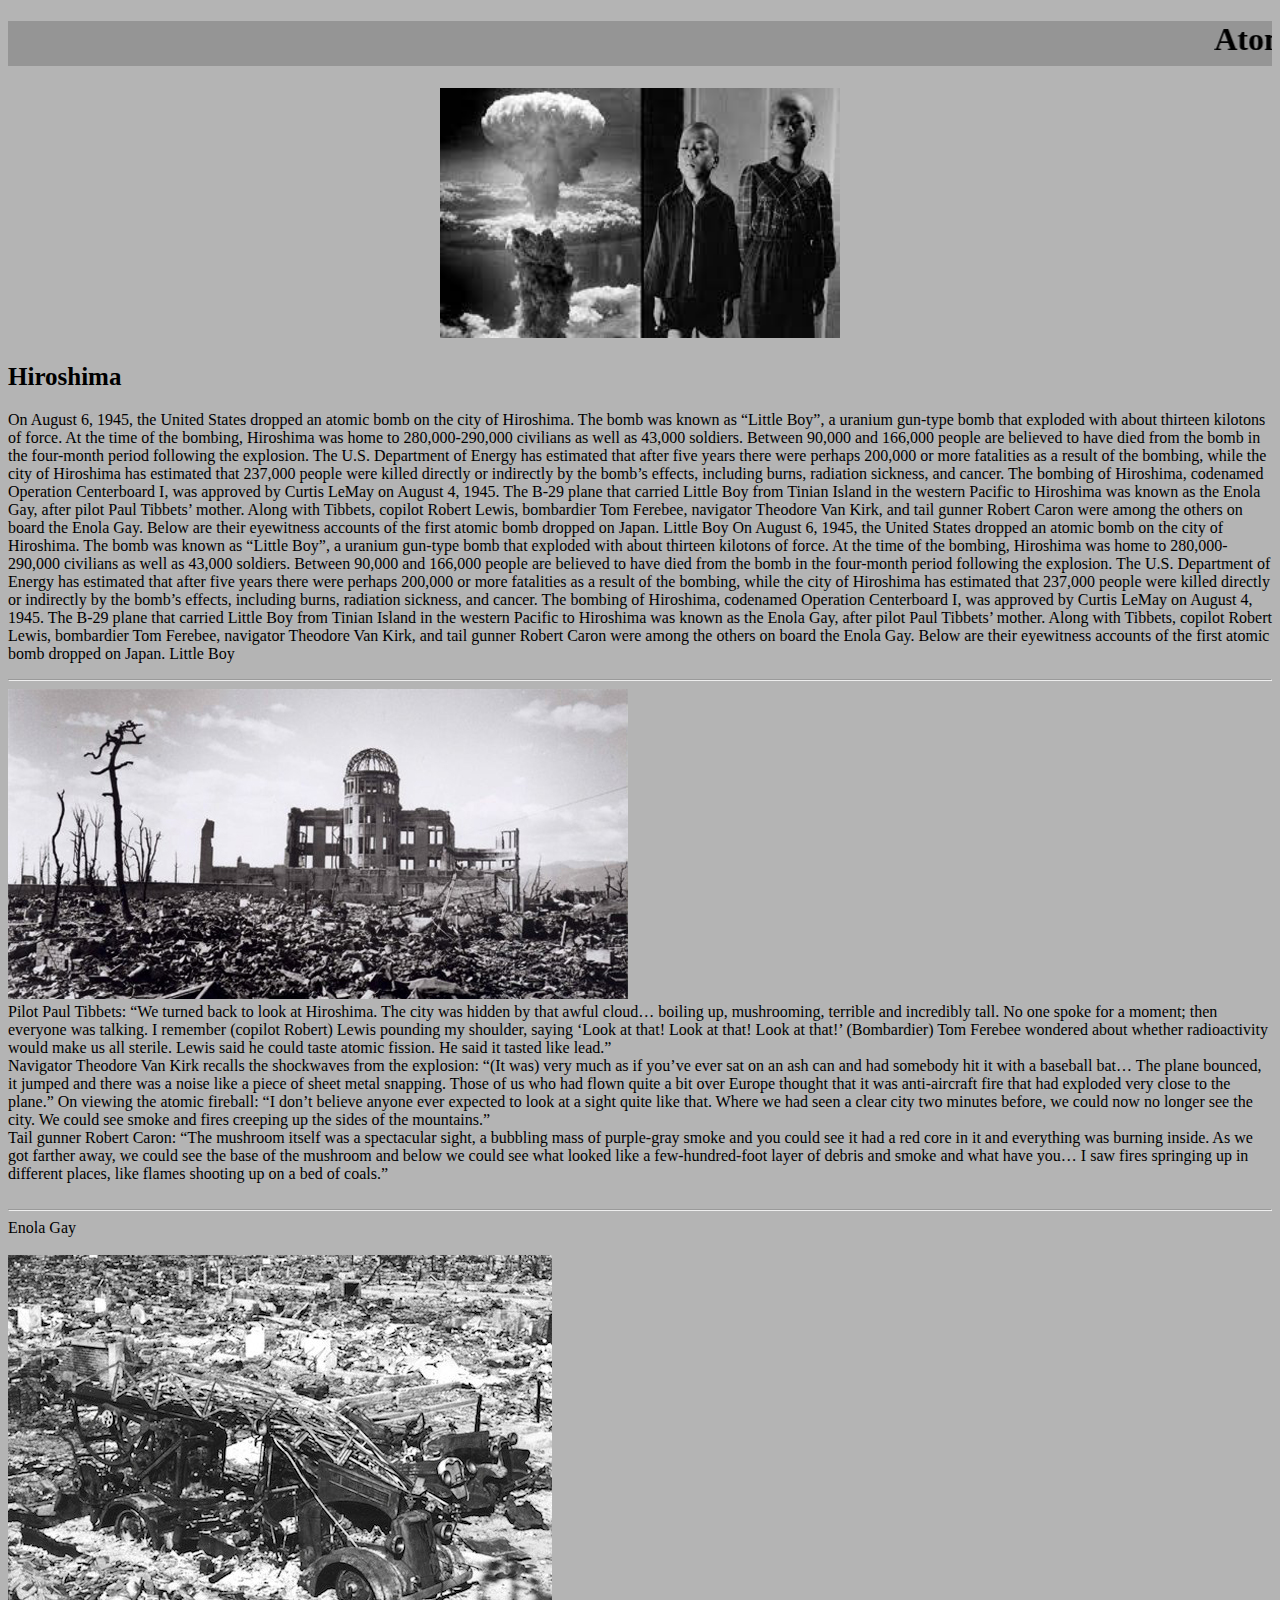
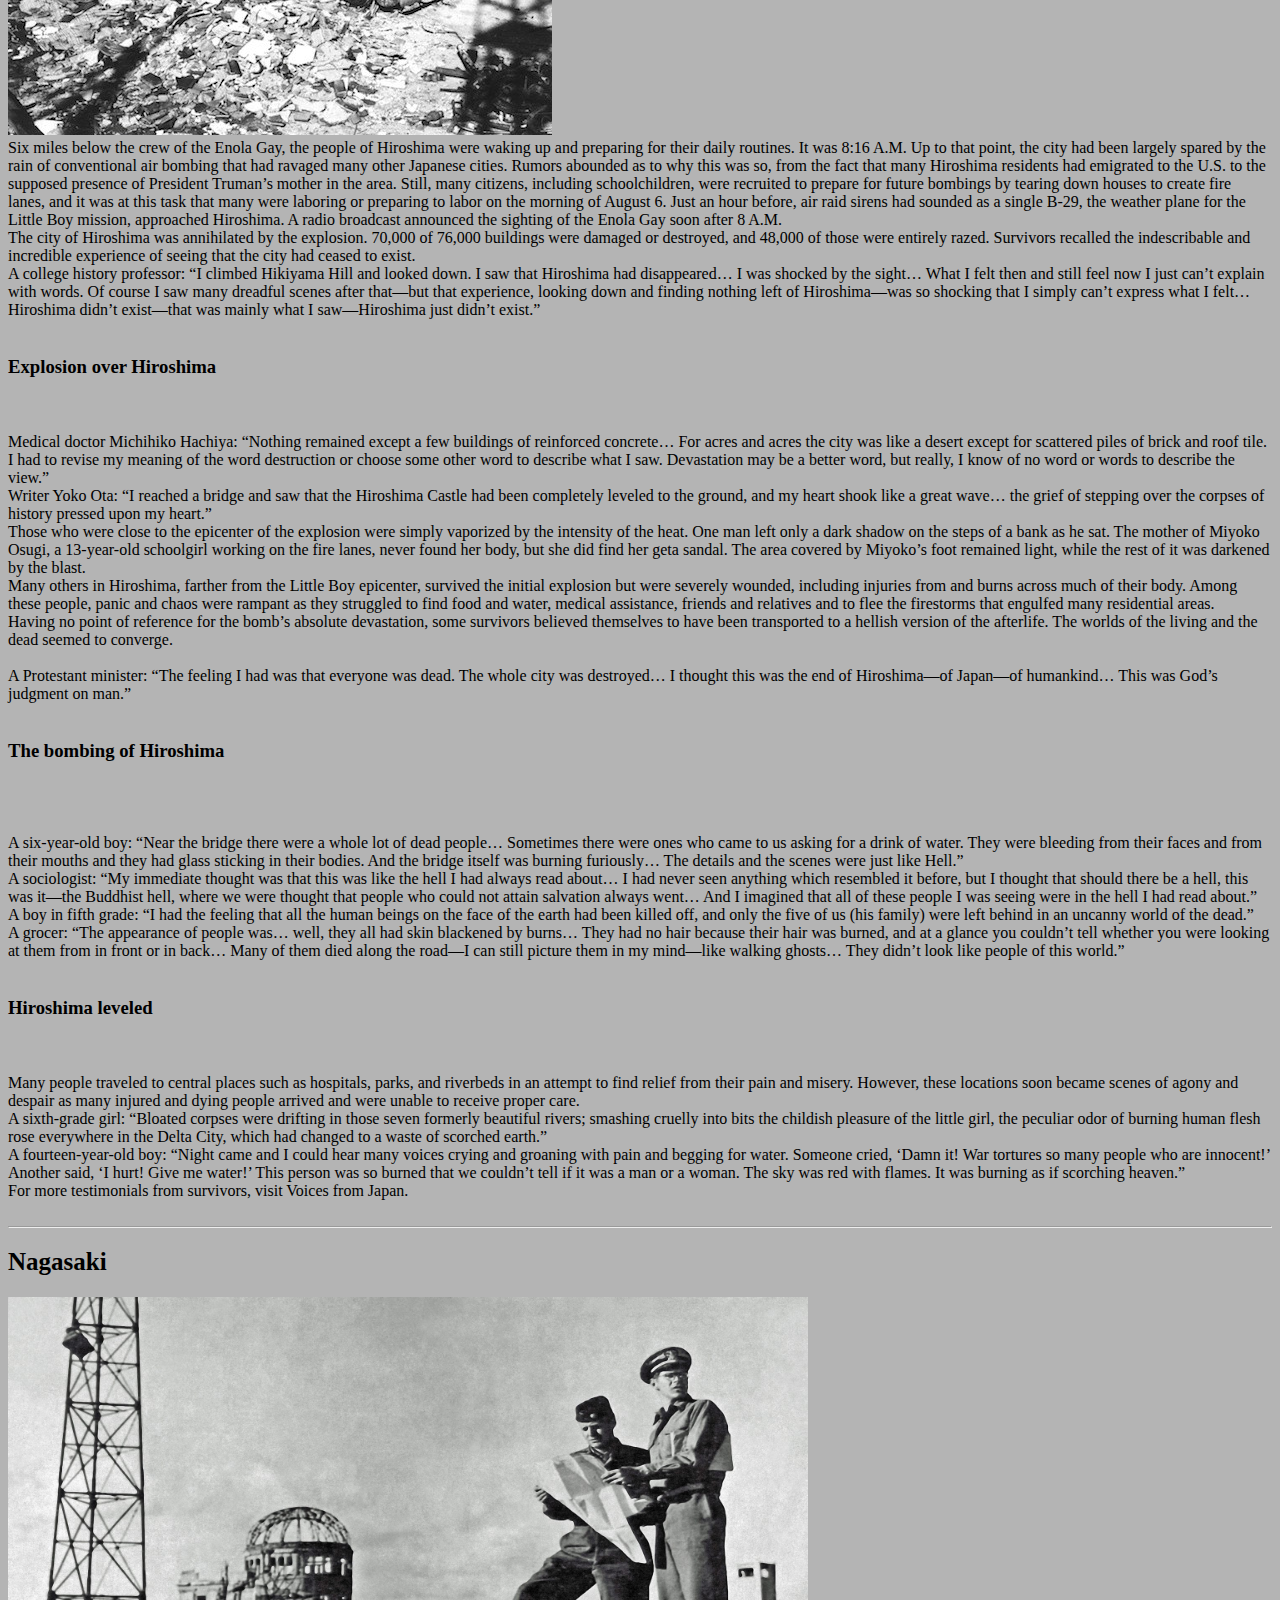
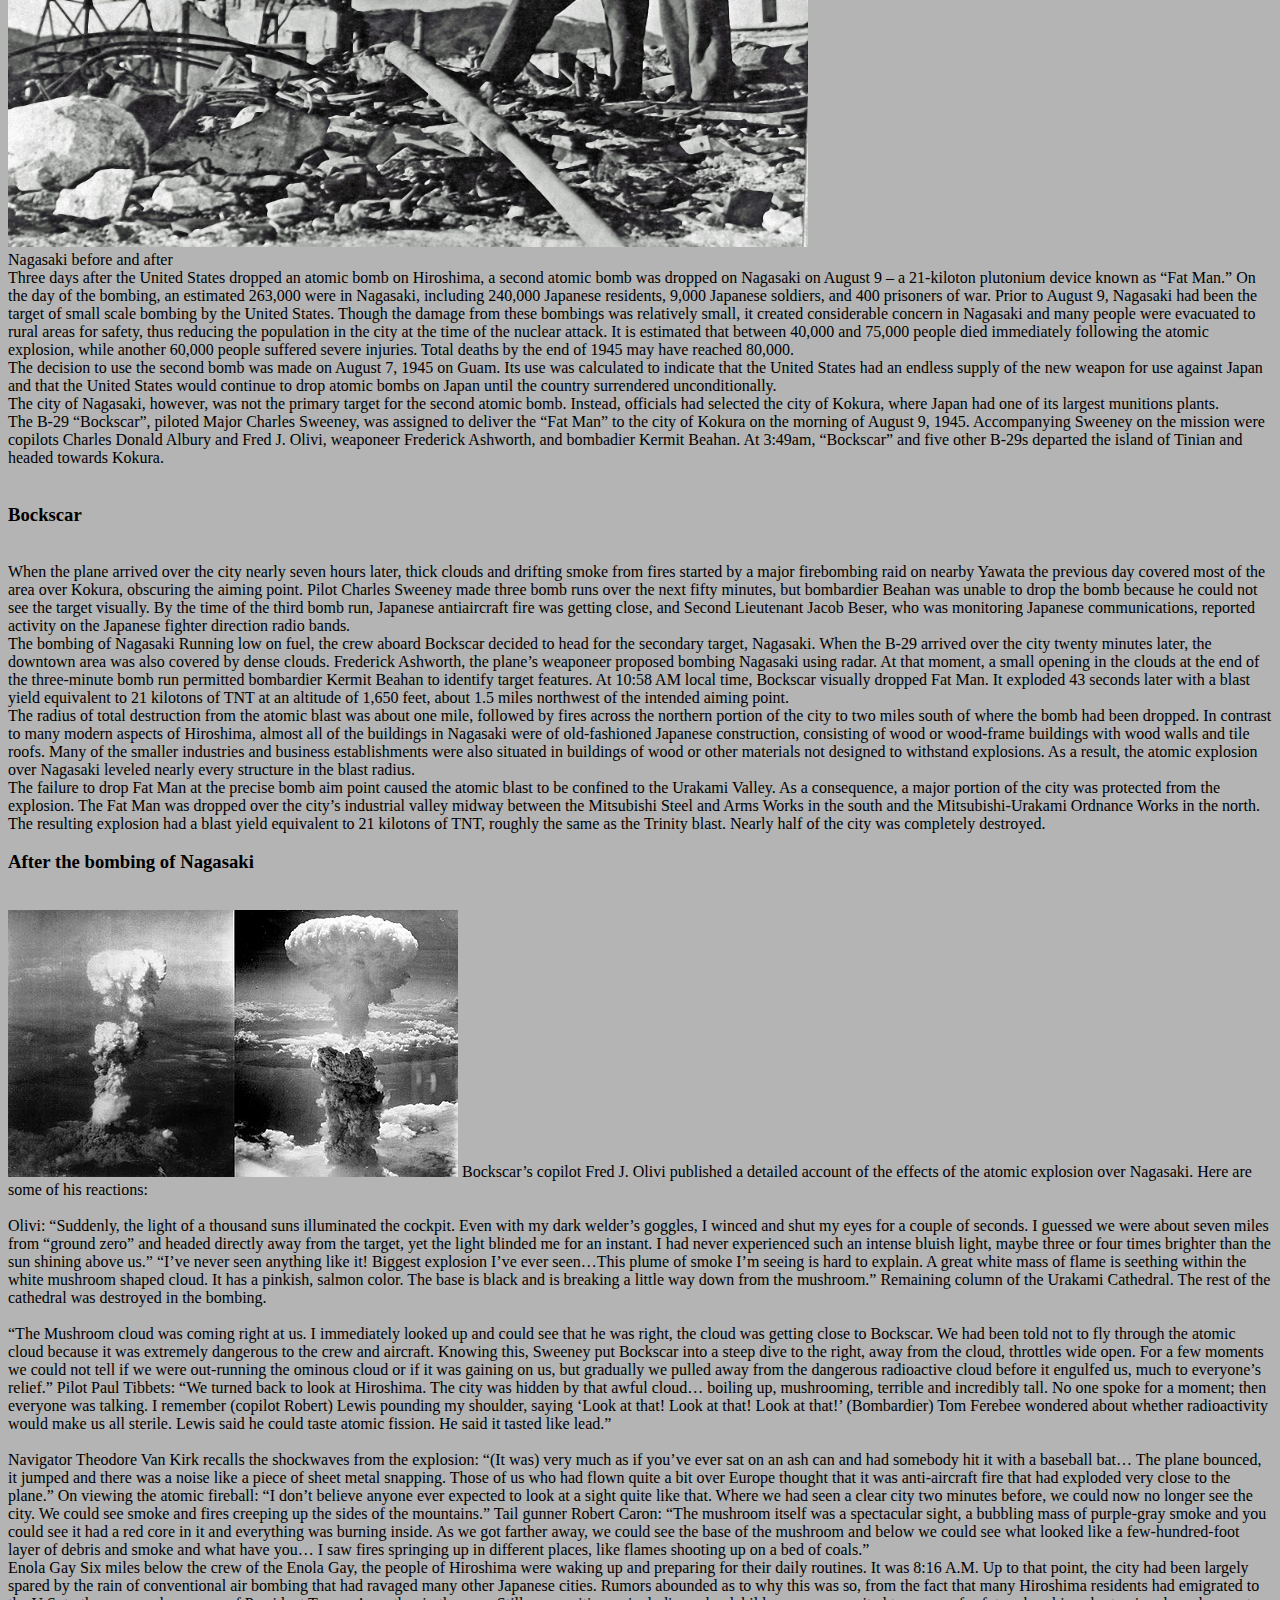
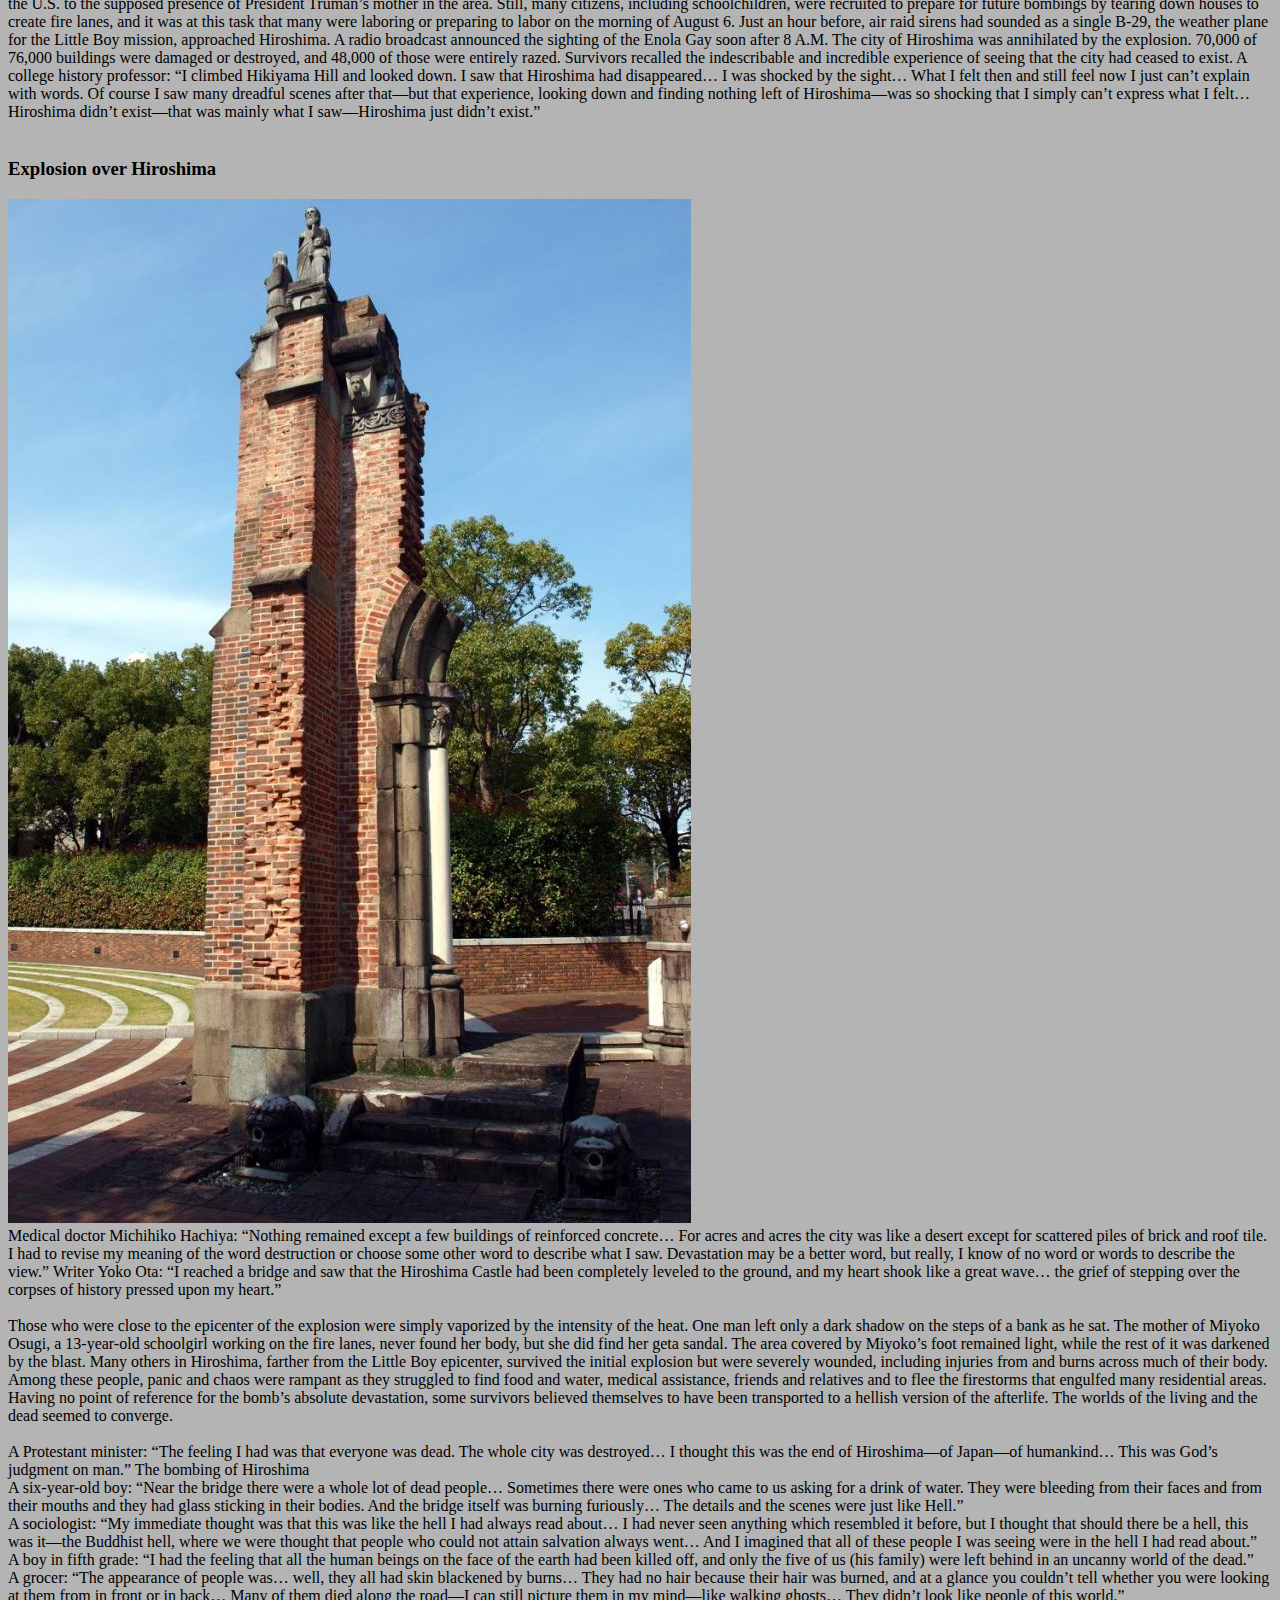
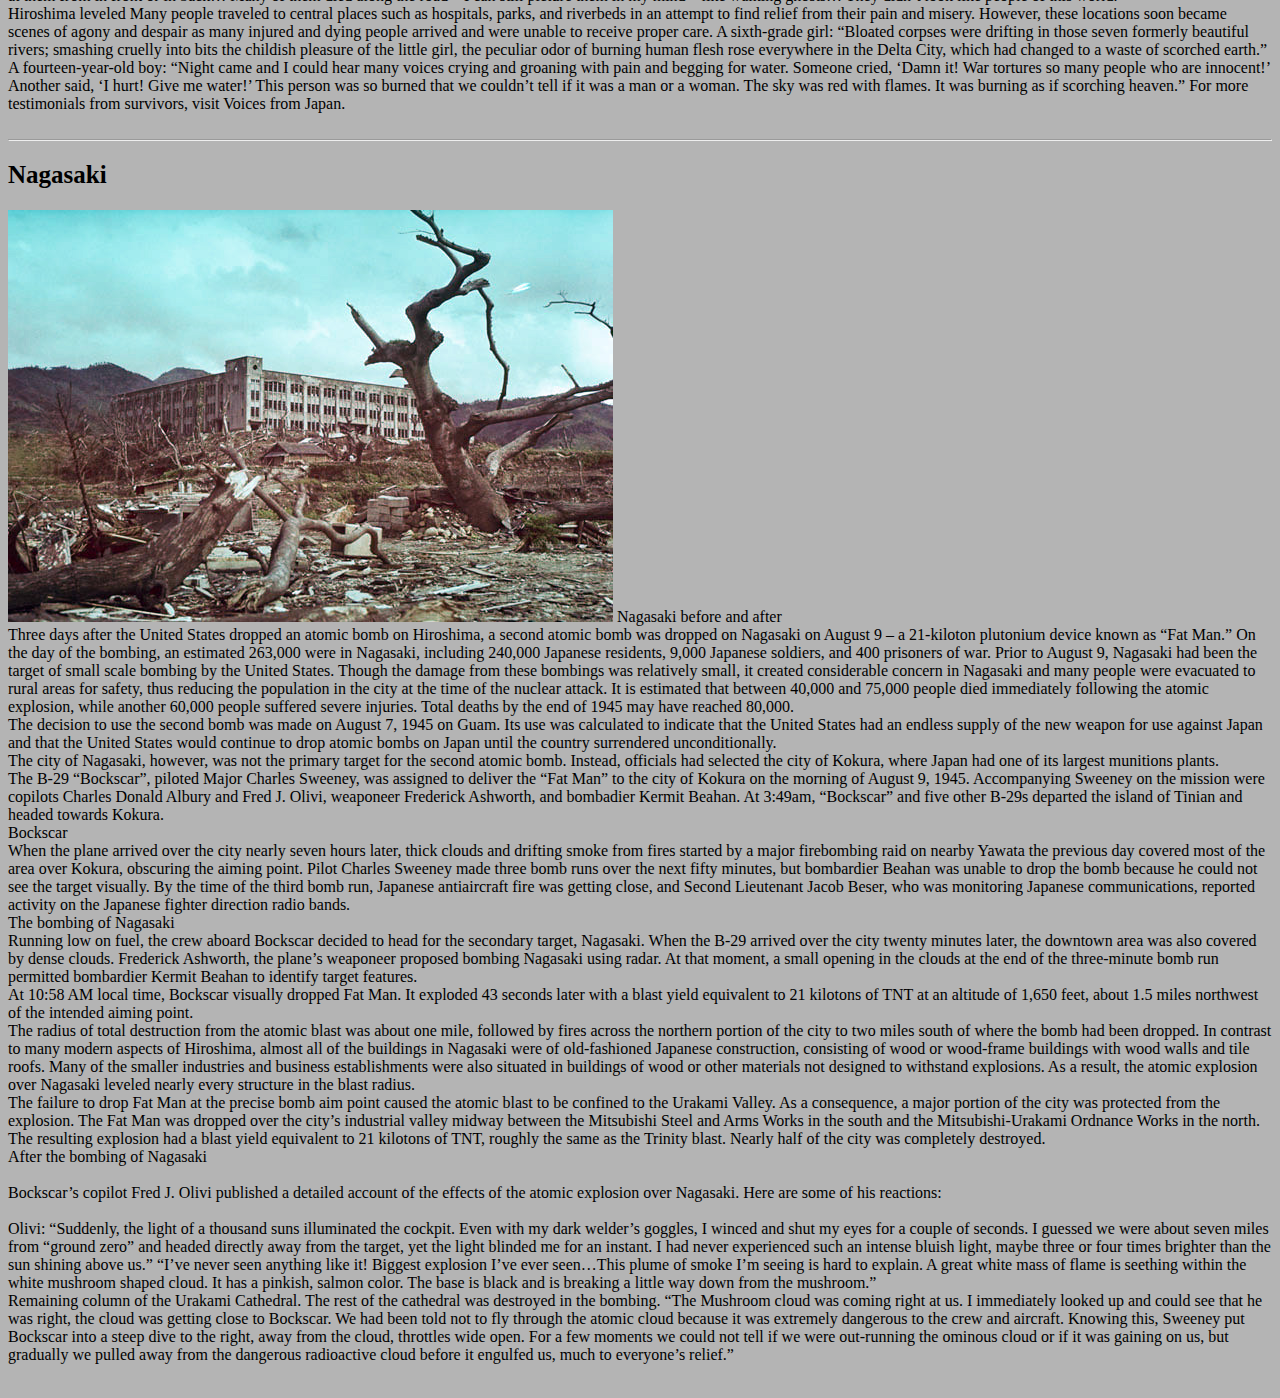
<file: Images/Icons/zamzoo/p1/atomic.html>
<!DOCTYPE html>
<html lang="en">
<head>
    <title>Atomic bombings of Hiroshima and Nagasaki</title>
<link rel="icon" href="uko-letter-logo-design-on-black-background-uko-creative-removebg-preview.png">
<link rel="stylesheet" href="atomic.css">
</head>
<body>
    
    <center>
   <h1><marquee >Atomic bombings of Hiroshima and Nagasaki</marquee></h1>
<img src="at.png" width="400px" height="250px">
</center>
<h2>Hiroshima</h2>
<p>

    On August 6, 1945, the United States dropped an atomic bomb on the city of Hiroshima. The bomb was known as “Little Boy”, a uranium gun-type bomb that exploded with about thirteen kilotons of force. At the time of the bombing, Hiroshima was home to 280,000-290,000 civilians as well as 43,000 soldiers. Between 90,000 and 166,000 people are believed to have died from the bomb in the four-month period following the explosion. The U.S. Department of Energy has estimated that after five years there were perhaps 200,000 or more fatalities as a result of the bombing, while the city of Hiroshima has estimated that 237,000 people were killed directly or indirectly by the bomb’s effects, including burns, radiation sickness, and cancer.

The bombing of Hiroshima, codenamed Operation Centerboard I, was approved by Curtis LeMay on August 4, 1945. The B-29 plane that carried Little Boy from Tinian Island in the western Pacific to Hiroshima was known as the Enola Gay, after pilot Paul Tibbets’ mother. Along with Tibbets, copilot Robert Lewis, bombardier Tom Ferebee, navigator Theodore Van Kirk, and tail gunner Robert Caron were among the others on board the Enola Gay. Below are their eyewitness accounts of the first atomic bomb dropped on Japan.

Little Boy On August 6, 1945, the United States dropped an atomic bomb on the city of Hiroshima. The bomb was known as “Little Boy”, a uranium gun-type bomb that exploded with about thirteen kilotons of force. At the time of the bombing, Hiroshima was home to 280,000-290,000 civilians as well as 43,000 soldiers. Between 90,000 and 166,000 people are believed to have died from the bomb in the four-month period following the explosion. The U.S. Department of Energy has estimated that after five years there were perhaps 200,000 or more fatalities as a result of the bombing, while the city of Hiroshima has estimated that 237,000 people were killed directly or indirectly by the bomb’s effects, including burns, radiation sickness, and cancer.

The bombing of Hiroshima, codenamed Operation Centerboard I, was approved by Curtis LeMay on August 4, 1945. The B-29 plane that carried Little Boy from Tinian Island in the western Pacific to Hiroshima was known as the Enola Gay, after pilot Paul Tibbets’ mother. Along with Tibbets, copilot Robert Lewis, bombardier Tom Ferebee, navigator Theodore Van Kirk, and tail gunner Robert Caron were among the others on board the Enola Gay. Below are their eyewitness accounts of the first atomic bomb dropped on Japan.

Little Boy <br><hr>
<img src="at1.png" alt="">

<br>Pilot Paul Tibbets: “We turned back to look at Hiroshima. The city was hidden by that awful cloud… boiling up, mushrooming, terrible and incredibly tall. No one spoke for a moment; then everyone was talking. I remember (copilot Robert) Lewis pounding my shoulder, saying ‘Look at that! Look at that! Look at that!’ (Bombardier) Tom Ferebee wondered about whether radioactivity would make us all sterile. Lewis said he could taste atomic fission. He said it tasted like lead.”

<br>Navigator Theodore Van Kirk recalls the shockwaves from the explosion: “(It was) very much as if you’ve ever sat on an ash can and had somebody hit it with a baseball bat… The plane bounced, it jumped and there was a noise like a piece of sheet metal snapping. Those of us who had flown quite a bit over Europe thought that it was anti-aircraft fire that had exploded very close to the plane.” On viewing the atomic fireball: “I don’t believe anyone ever expected to look at a sight quite like that. Where we had seen a clear city two minutes before, we could now no longer see the city. We could see smoke and fires creeping up the sides of the mountains.”

<br>Tail gunner Robert Caron: “The mushroom itself was a spectacular sight, a bubbling mass of purple-gray smoke and you could see it had a red core in it and everything was burning inside. As we got farther away, we could see the base of the mushroom and below we could see what looked like a few-hundred-foot layer of debris and smoke and what have you… I saw fires springing up in different places, like flames shooting up on a bed of coals.”
<br><br><hr>
Enola Gay
<br><br>
<img src="at2.png" alt="">
<br>Six miles below the crew of the Enola Gay, the people of Hiroshima were waking up and preparing for their daily routines. It was 8:16 A.M. Up to that point, the city had been largely spared by the rain of conventional air bombing that had ravaged many other Japanese cities. Rumors abounded as to why this was so, from the fact that many Hiroshima residents had emigrated to the U.S. to the supposed presence of President Truman’s mother in the area. Still, many citizens, including schoolchildren, were recruited to prepare for future bombings by tearing down houses to create fire lanes, and it was at this task that many were laboring or preparing to labor on the morning of August 6. Just an hour before, air raid sirens had sounded as a single B-29, the weather plane for the Little Boy mission, approached Hiroshima. A radio broadcast announced the sighting of the Enola Gay soon after 8 A.M.

<br>The city of Hiroshima was annihilated by the explosion. 70,000 of 76,000 buildings were damaged or destroyed, and 48,000 of those were entirely razed. Survivors recalled the indescribable and incredible experience of seeing that the city had ceased to exist.

<br>A college history professor: “I climbed Hikiyama Hill and looked down. I saw that Hiroshima had disappeared… I was shocked by the sight… What I felt then and still feel now I just can’t explain with words. Of course I saw many dreadful scenes after that—but that experience, looking down and finding nothing left of Hiroshima—was so shocking that I simply can’t express what I felt… Hiroshima didn’t exist—that was mainly what I saw—Hiroshima just didn’t exist.”
<br><br>
<h3>Explosion over Hiroshima</h3>
<br><br>

Medical doctor Michihiko Hachiya: “Nothing remained except a few buildings of reinforced concrete… For acres and acres the city was like a desert except for scattered piles of brick and roof tile. I had to revise my meaning of the word destruction or choose some other word to describe what I saw. Devastation may be a better word, but really, I know of no word or words to describe the view.”

<br>Writer Yoko Ota: “I reached a bridge and saw that the Hiroshima Castle had been completely leveled to the ground, and my heart shook like a great wave… the grief of stepping over the corpses of history pressed upon my heart.”

<br>Those who were close to the epicenter of the explosion were simply vaporized by the intensity of the heat. One man left only a dark shadow on the steps of a bank as he sat. The mother of Miyoko Osugi, a 13-year-old schoolgirl working on the fire lanes, never found her body, but she did find her geta sandal. The area covered by Miyoko’s foot remained light, while the rest of it was darkened by the blast.

<br>Many others in Hiroshima, farther from the Little Boy epicenter, survived the initial explosion but were severely wounded, including injuries from and burns across much of their body. Among these people, panic and chaos were rampant as they struggled to find food and water, medical assistance, friends and relatives and to flee the firestorms that engulfed many residential areas.

<br>Having no point of reference for the bomb’s absolute devastation, some survivors believed themselves to have been transported to a hellish version of the afterlife. The worlds of the living and the dead seemed to converge.

<br><br>A Protestant minister: “The feeling I had was that everyone was dead. The whole city was destroyed… I thought this was the end of Hiroshima—of Japan—of humankind… This was God’s judgment on man.”
<br><br>
<h3>The bombing of Hiroshima</h3>
<br><br>
<br>A six-year-old boy: “Near the bridge there were a whole lot of dead people… Sometimes there were ones who came to us asking for a drink of water. They were bleeding from their faces and from their mouths and they had glass sticking in their bodies. And the bridge itself was burning furiously… The details and the scenes were just like Hell.”

<br>A sociologist: “My immediate thought was that this was like the hell I had always read about… I had never seen anything which resembled it before, but I thought that should there be a hell, this was it—the Buddhist hell, where we were thought that people who could not attain salvation always went… And I imagined that all of these people I was seeing were in the hell I had read about.”

<br>A boy in fifth grade: “I had the feeling that all the human beings on the face of the earth had been killed off, and only the five of us (his family) were left behind in an uncanny world of the dead.”
<br>A grocer: “The appearance of people was… well, they all had skin blackened by burns… They had no hair because their hair was burned, and at a glance you couldn’t tell whether you were looking at them from in front or in back… Many of them died along the road—I can still picture them in my mind—like walking ghosts… They didn’t look like people of this world.”
<br><br>
<h3>Hiroshima leveled</h3>
<br><br>
Many people traveled to central places such as hospitals, parks, and riverbeds in an attempt to find relief from their pain and misery. However, these locations soon became scenes of agony and despair as many injured and dying people arrived and were unable to receive proper care.

<br>A sixth-grade girl: “Bloated corpses were drifting in those seven formerly beautiful rivers; smashing cruelly into bits the childish pleasure of the little girl, the peculiar odor of burning human flesh rose everywhere in the Delta City, which had changed to a waste of scorched earth.”

<br>A fourteen-year-old boy: “Night came and I could hear many voices crying and groaning with pain and begging for water. Someone cried, ‘Damn it! War tortures so many people who are innocent!’ Another said, ‘I hurt! Give me water!’ This person was so burned that we couldn’t tell if it was a man or a woman. The sky was red with flames. It was burning as if scorching heaven.”

<br>For more testimonials from survivors, visit Voices from Japan.

<br><br>
<hr>
<h2>Nagasaki</h2>
<img src="at3.png" width="800px" height="550px">

<br>
Nagasaki before and after
<br>
Three days after the United States dropped an atomic bomb on Hiroshima, a second atomic bomb was dropped on Nagasaki on August 9 – a 21-kiloton plutonium device known as “Fat Man.” On the day of the bombing, an estimated 263,000 were in Nagasaki, including 240,000 Japanese residents, 9,000 Japanese soldiers, and 400 prisoners of war. Prior to August 9, Nagasaki had been the target of small scale bombing by the United States. Though the damage from these bombings was relatively small, it created considerable concern in Nagasaki and many people were evacuated to rural areas for safety, thus reducing the population in the city at the time of the nuclear attack. It is estimated that between 40,000 and 75,000 people died immediately following the atomic explosion, while another 60,000 people suffered severe injuries. Total deaths by the end of 1945 may have reached 80,000.
<br>
The decision to use the second bomb was made on August 7, 1945 on Guam. Its use was calculated to indicate that the United States had an endless supply of the new weapon for use against Japan and that the United States would continue to drop atomic bombs on Japan until the country surrendered unconditionally. 
<br>
The city of Nagasaki, however, was not the primary target for the second atomic bomb. Instead, officials had selected the city of Kokura, where Japan had one of its largest munitions plants.
<br>
The B-29 “Bockscar”, piloted Major Charles Sweeney, was assigned to deliver the “Fat Man” to the city of Kokura on the morning of August 9, 1945. Accompanying Sweeney on the mission were copilots Charles Donald Albury and Fred J. Olivi, weaponeer Frederick Ashworth, and bombadier Kermit Beahan. At 3:49am, “Bockscar” and five other B-29s departed the island of Tinian and headed towards Kokura.
<br><br>
<h3>Bockscar </h3>
<br>
When the plane arrived over the city nearly seven hours later, thick clouds and drifting smoke from fires started by a major firebombing raid on nearby Yawata the previous day covered most of the area over Kokura, obscuring the aiming point. Pilot Charles Sweeney made three bomb runs over the next fifty minutes, but bombardier Beahan was unable to drop the bomb because he could not see the target visually. By the time of the third bomb run, Japanese antiaircraft fire was getting close, and Second Lieutenant Jacob Beser, who was monitoring Japanese communications, reported activity on the Japanese fighter direction radio bands.
<br>
The bombing of Nagasaki

Running low on fuel, the crew aboard Bockscar decided to head for the secondary target, Nagasaki. When the B-29 arrived over the city twenty minutes later, the downtown area was also covered by dense clouds. Frederick Ashworth, the plane’s weaponeer proposed bombing Nagasaki using radar. At that moment, a small opening in the clouds at the end of the three-minute bomb run permitted bombardier Kermit Beahan to identify target features.

At 10:58 AM local time, Bockscar visually dropped Fat Man. It exploded 43 seconds later with a blast yield equivalent to 21 kilotons of TNT at an altitude of 1,650 feet, about 1.5 miles northwest of the intended aiming point.
<br>
The radius of total destruction from the atomic blast was about one mile, followed by fires across the northern portion of the city to two miles south of where the bomb had been dropped. In contrast to many modern aspects of Hiroshima, almost all of the buildings in Nagasaki were of old-fashioned Japanese construction, consisting of wood or wood-frame buildings with wood walls and tile roofs. Many of the smaller industries and business establishments were also situated in buildings of wood or other materials not designed to withstand explosions. As a result, the atomic explosion over Nagasaki leveled nearly every structure in the blast radius.
<br>
The failure to drop Fat Man at the precise bomb aim point caused the atomic blast to be confined to the Urakami Valley. As a consequence, a major portion of the city was protected from the explosion. The Fat Man was dropped over the city’s industrial valley midway between the Mitsubishi Steel and Arms Works in the south and the Mitsubishi-Urakami Ordnance Works in the north. The resulting explosion had a blast yield equivalent to 21 kilotons of TNT, roughly the same as the Trinity blast. Nearly half of the city was completely destroyed.
<br>
<h3>
    
After the bombing of Nagasaki</h3>
<br>
<img src="Atomic_bombing_of_Japan.jpg" >
Bockscar’s copilot Fred J. Olivi published a detailed account of the effects of the atomic explosion over Nagasaki. Here are some of his reactions:
<br>
<br>
Olivi: “Suddenly, the light of a thousand suns illuminated the cockpit. Even with my dark welder’s goggles, I winced and shut my eyes for a couple of seconds. I guessed we were about seven miles from “ground zero” and headed directly away from the target, yet the light blinded me for an instant. I had never experienced such an intense bluish light, maybe three or four times brighter than the sun shining above us.”

“I’ve never seen anything like it! Biggest explosion I’ve ever seen…This plume of smoke I’m seeing is hard to explain. A great white mass of flame is seething within the white mushroom shaped cloud. It has a pinkish, salmon color. The base is black and is breaking a little way down from the mushroom.”

Remaining column of the Urakami Cathedral. The rest of the cathedral was destroyed in the bombing.
<br><br>
“The Mushroom cloud was coming right at us.  I immediately looked up and could see that he was right, the cloud was getting close to Bockscar. We had been told not to fly through the atomic cloud because it was extremely dangerous to the crew and aircraft. Knowing this, Sweeney put Bockscar into a steep dive to the right, away from the cloud, throttles wide open. For a few moments we could not tell if we were out-running the ominous cloud or if it was gaining on us, but gradually we pulled away from the dangerous radioactive cloud before it engulfed us, much to everyone’s relief.”

Pilot Paul Tibbets: “We turned back to look at Hiroshima. The city was hidden by that awful cloud… boiling up, mushrooming, terrible and incredibly tall. No one spoke for a moment; then everyone was talking. I remember (copilot Robert) Lewis pounding my shoulder, saying ‘Look at that! Look at that! Look at that!’ (Bombardier) Tom Ferebee wondered about whether radioactivity would make us all sterile. Lewis said he could taste atomic fission. He said it tasted like lead.”
<br>
<br>

Navigator Theodore Van Kirk recalls the shockwaves from the explosion: “(It was) very much as if you’ve ever sat on an ash can and had somebody hit it with a baseball bat… The plane bounced, it jumped and there was a noise like a piece of sheet metal snapping. Those of us who had flown quite a bit over Europe thought that it was anti-aircraft fire that had exploded very close to the plane.” On viewing the atomic fireball: “I don’t believe anyone ever expected to look at a sight quite like that. Where we had seen a clear city two minutes before, we could now no longer see the city. We could see smoke and fires creeping up the sides of the mountains.”

Tail gunner Robert Caron: “The mushroom itself was a spectacular sight, a bubbling mass of purple-gray smoke and you could see it had a red core in it and everything was burning inside. As we got farther away, we could see the base of the mushroom and below we could see what looked like a few-hundred-foot layer of debris and smoke and what have you… I saw fires springing up in different places, like flames shooting up on a bed of coals.”
<br>

Enola Gay

Six miles below the crew of the Enola Gay, the people of Hiroshima were waking up and preparing for their daily routines. It was 8:16 A.M. Up to that point, the city had been largely spared by the rain of conventional air bombing that had ravaged many other Japanese cities. Rumors abounded as to why this was so, from the fact that many Hiroshima residents had emigrated to the U.S. to the supposed presence of President Truman’s mother in the area. Still, many citizens, including schoolchildren, were recruited to prepare for future bombings by tearing down houses to create fire lanes, and it was at this task that many were laboring or preparing to labor on the morning of August 6. Just an hour before, air raid sirens had sounded as a single B-29, the weather plane for the Little Boy mission, approached Hiroshima. A radio broadcast announced the sighting of the Enola Gay soon after 8 A.M.

The city of Hiroshima was annihilated by the explosion. 70,000 of 76,000 buildings were damaged or destroyed, and 48,000 of those were entirely razed. Survivors recalled the indescribable and incredible experience of seeing that the city had ceased to exist.

A college history professor: “I climbed Hikiyama Hill and looked down. I saw that Hiroshima had disappeared… I was shocked by the sight… What I felt then and still feel now I just can’t explain with words. Of course I saw many dreadful scenes after that—but that experience, looking down and finding nothing left of Hiroshima—was so shocking that I simply can’t express what I felt… Hiroshima didn’t exist—that was mainly what I saw—Hiroshima just didn’t exist.”
<br>
<br>

<h3>Explosion over Hiroshima</h3>
<img src="Urakami Column Wikimedia Commons-683x1024.jpg">
<br>

Medical doctor Michihiko Hachiya: “Nothing remained except a few buildings of reinforced concrete… For acres and acres the city was like a desert except for scattered piles of brick and roof tile. I had to revise my meaning of the word destruction or choose some other word to describe what I saw. Devastation may be a better word, but really, I know of no word or words to describe the view.”

Writer Yoko Ota: “I reached a bridge and saw that the Hiroshima Castle had been completely leveled to the ground, and my heart shook like a great wave… the grief of stepping over the corpses of history pressed upon my heart.”
<br>
<br>

Those who were close to the epicenter of the explosion were simply vaporized by the intensity of the heat. One man left only a dark shadow on the steps of a bank as he sat. The mother of Miyoko Osugi, a 13-year-old schoolgirl working on the fire lanes, never found her body, but she did find her geta sandal. The area covered by Miyoko’s foot remained light, while the rest of it was darkened by the blast.

Many others in Hiroshima, farther from the Little Boy epicenter, survived the initial explosion but were severely wounded, including injuries from and burns across much of their body. Among these people, panic and chaos were rampant as they struggled to find food and water, medical assistance, friends and relatives and to flee the firestorms that engulfed many residential areas.

Having no point of reference for the bomb’s absolute devastation, some survivors believed themselves to have been transported to a hellish version of the afterlife. The worlds of the living and the dead seemed to converge.
<br>
<br>

A Protestant minister: “The feeling I had was that everyone was dead. The whole city was destroyed… I thought this was the end of Hiroshima—of Japan—of humankind… This was God’s judgment on man.”

The bombing of Hiroshima
<br>

A six-year-old boy: “Near the bridge there were a whole lot of dead people… Sometimes there were ones who came to us asking for a drink of water. They were bleeding from their faces and from their mouths and they had glass sticking in their bodies. And the bridge itself was burning furiously… The details and the scenes were just like Hell.”
<br>

A sociologist: “My immediate thought was that this was like the hell I had always read about… I had never seen anything which resembled it before, but I thought that should there be a hell, this was it—the Buddhist hell, where we were thought that people who could not attain salvation always went… And I imagined that all of these people I was seeing were in the hell I had read about.”
<br>

A boy in fifth grade: “I had the feeling that all the human beings on the face of the earth had been killed off, and only the five of us (his family) were left behind in an uncanny world of the dead.”
<br>

A grocer: “The appearance of people was… well, they all had skin blackened by burns… They had no hair because their hair was burned, and at a glance you couldn’t tell whether you were looking at them from in front or in back… Many of them died along the road—I can still picture them in my mind—like walking ghosts… They didn’t look like people of this world.”
<br>

Hiroshima leveled

Many people traveled to central places such as hospitals, parks, and riverbeds in an attempt to find relief from their pain and misery. However, these locations soon became scenes of agony and despair as many injured and dying people arrived and were unable to receive proper care.

A sixth-grade girl: “Bloated corpses were drifting in those seven formerly beautiful rivers; smashing cruelly into bits the childish pleasure of the little girl, the peculiar odor of burning human flesh rose everywhere in the Delta City, which had changed to a waste of scorched earth.”

A fourteen-year-old boy: “Night came and I could hear many voices crying and groaning with pain and begging for water. Someone cried, ‘Damn it! War tortures so many people who are innocent!’ Another said, ‘I hurt! Give me water!’ This person was so burned that we couldn’t tell if it was a man or a woman. The sky was red with flames. It was burning as if scorching heaven.”

For more testimonials from survivors, visit Voices from Japan.
<br>
<br>
<hr>

<h2>Nagasaki</h2>
<img src="Nagasaki-August-1945.jpg" >
Nagasaki before and after
<br>
Three days after the United States dropped an atomic bomb on Hiroshima, a second atomic bomb was dropped on Nagasaki on August 9 – a 21-kiloton plutonium device known as “Fat Man.” On the day of the bombing, an estimated 263,000 were in Nagasaki, including 240,000 Japanese residents, 9,000 Japanese soldiers, and 400 prisoners of war. Prior to August 9, Nagasaki had been the target of small scale bombing by the United States. Though the damage from these bombings was relatively small, it created considerable concern in Nagasaki and many people were evacuated to rural areas for safety, thus reducing the population in the city at the time of the nuclear attack. It is estimated that between 40,000 and 75,000 people died immediately following the atomic explosion, while another 60,000 people suffered severe injuries. Total deaths by the end of 1945 may have reached 80,000.
<br>
The decision to use the second bomb was made on August 7, 1945 on Guam. Its use was calculated to indicate that the United States had an endless supply of the new weapon for use against Japan and that the United States would continue to drop atomic bombs on Japan until the country surrendered unconditionally. 
<br>
The city of Nagasaki, however, was not the primary target for the second atomic bomb. Instead, officials had selected the city of Kokura, where Japan had one of its largest munitions plants.
<br>
The B-29 “Bockscar”, piloted Major Charles Sweeney, was assigned to deliver the “Fat Man” to the city of Kokura on the morning of August 9, 1945. Accompanying Sweeney on the mission were copilots Charles Donald Albury and Fred J. Olivi, weaponeer Frederick Ashworth, and bombadier Kermit Beahan. At 3:49am, “Bockscar” and five other B-29s departed the island of Tinian and headed towards Kokura.
<br>
Bockscar
<br>
When the plane arrived over the city nearly seven hours later, thick clouds and drifting smoke from fires started by a major firebombing raid on nearby Yawata the previous day covered most of the area over Kokura, obscuring the aiming point. Pilot Charles Sweeney made three bomb runs over the next fifty minutes, but bombardier Beahan was unable to drop the bomb because he could not see the target visually. By the time of the third bomb run, Japanese antiaircraft fire was getting close, and Second Lieutenant Jacob Beser, who was monitoring Japanese communications, reported activity on the Japanese fighter direction radio bands.
<br>
The bombing of Nagasaki
<br>
Running low on fuel, the crew aboard Bockscar decided to head for the secondary target, Nagasaki. When the B-29 arrived over the city twenty minutes later, the downtown area was also covered by dense clouds. Frederick Ashworth, the plane’s weaponeer proposed bombing Nagasaki using radar. At that moment, a small opening in the clouds at the end of the three-minute bomb run permitted bombardier Kermit Beahan to identify target features.
<br>
At 10:58 AM local time, Bockscar visually dropped Fat Man. It exploded 43 seconds later with a blast yield equivalent to 21 kilotons of TNT at an altitude of 1,650 feet, about 1.5 miles northwest of the intended aiming point.
<br>
The radius of total destruction from the atomic blast was about one mile, followed by fires across the northern portion of the city to two miles south of where the bomb had been dropped. In contrast to many modern aspects of Hiroshima, almost all of the buildings in Nagasaki were of old-fashioned Japanese construction, consisting of wood or wood-frame buildings with wood walls and tile roofs. Many of the smaller industries and business establishments were also situated in buildings of wood or other materials not designed to withstand explosions. As a result, the atomic explosion over Nagasaki leveled nearly every structure in the blast radius.
<br>
The failure to drop Fat Man at the precise bomb aim point caused the atomic blast to be confined to the Urakami Valley. As a consequence, a major portion of the city was protected from the explosion. The Fat Man was dropped over the city’s industrial valley midway between the Mitsubishi Steel and Arms Works in the south and the Mitsubishi-Urakami Ordnance Works in the north. The resulting explosion had a blast yield equivalent to 21 kilotons of TNT, roughly the same as the Trinity blast. Nearly half of the city was completely destroyed.
<br>
After the bombing of Nagasaki
<br><br>
Bockscar’s copilot Fred J. Olivi published a detailed account of the effects of the atomic explosion over Nagasaki. Here are some of his reactions:
<br><br>
Olivi: “Suddenly, the light of a thousand suns illuminated the cockpit. Even with my dark welder’s goggles, I winced and shut my eyes for a couple of seconds. I guessed we were about seven miles from “ground zero” and headed directly away from the target, yet the light blinded me for an instant. I had never experienced such an intense bluish light, maybe three or four times brighter than the sun shining above us.”

“I’ve never seen anything like it! Biggest explosion I’ve ever seen…This plume of smoke I’m seeing is hard to explain. A great white mass of flame is seething within the white mushroom shaped cloud. It has a pinkish, salmon color. The base is black and is breaking a little way down from the mushroom.”
<br>
Remaining column of the Urakami Cathedral. The rest of the cathedral was destroyed in the bombing.

“The Mushroom cloud was coming right at us.  I immediately looked up and could see that he was right, the cloud was getting close to Bockscar. We had been told not to fly through the atomic cloud because it was extremely dangerous to the crew and aircraft. Knowing this, Sweeney put Bockscar into a steep dive to the right, away from the cloud, throttles wide open. For a few moments we could not tell if we were out-running the ominous cloud or if it was gaining on us, but gradually we pulled away from the dangerous radioactive cloud before it engulfed us, much to everyone’s relief.”
<br><br>
</p>
</body>
</html>
</file>
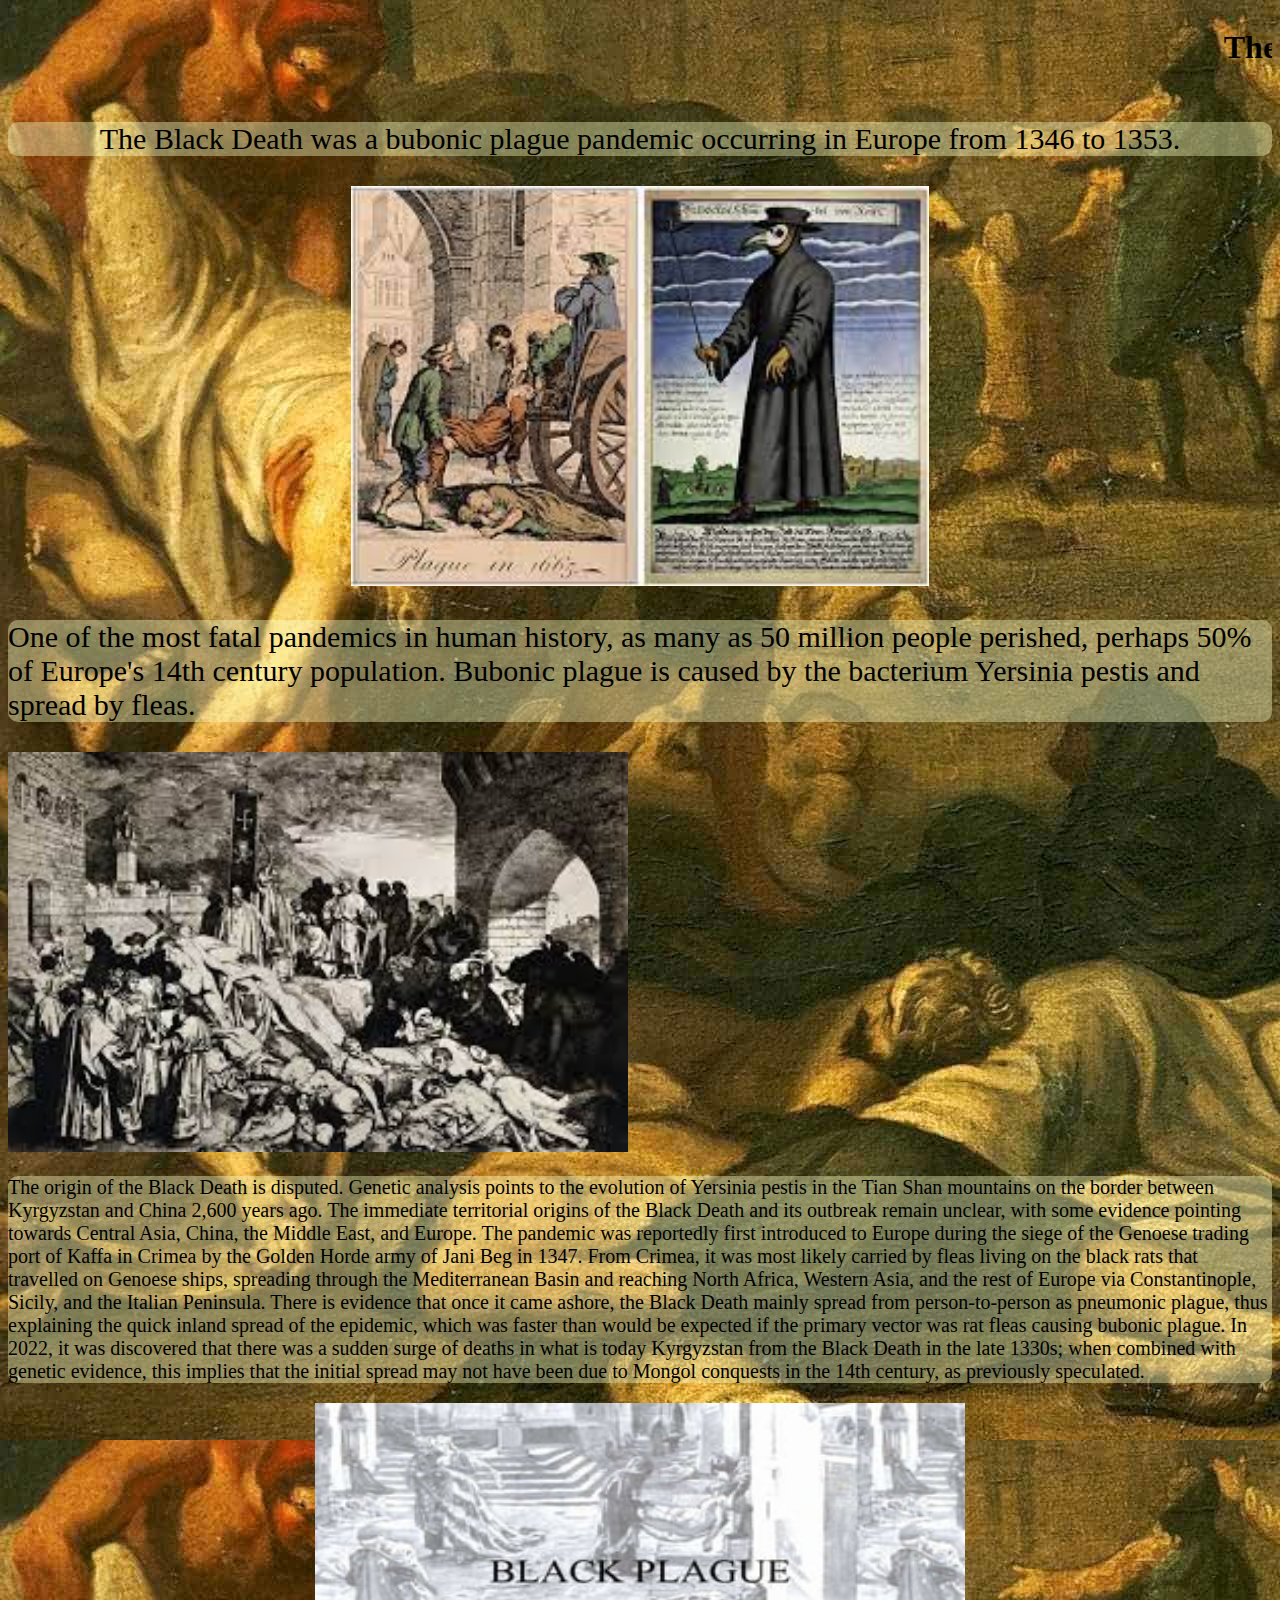
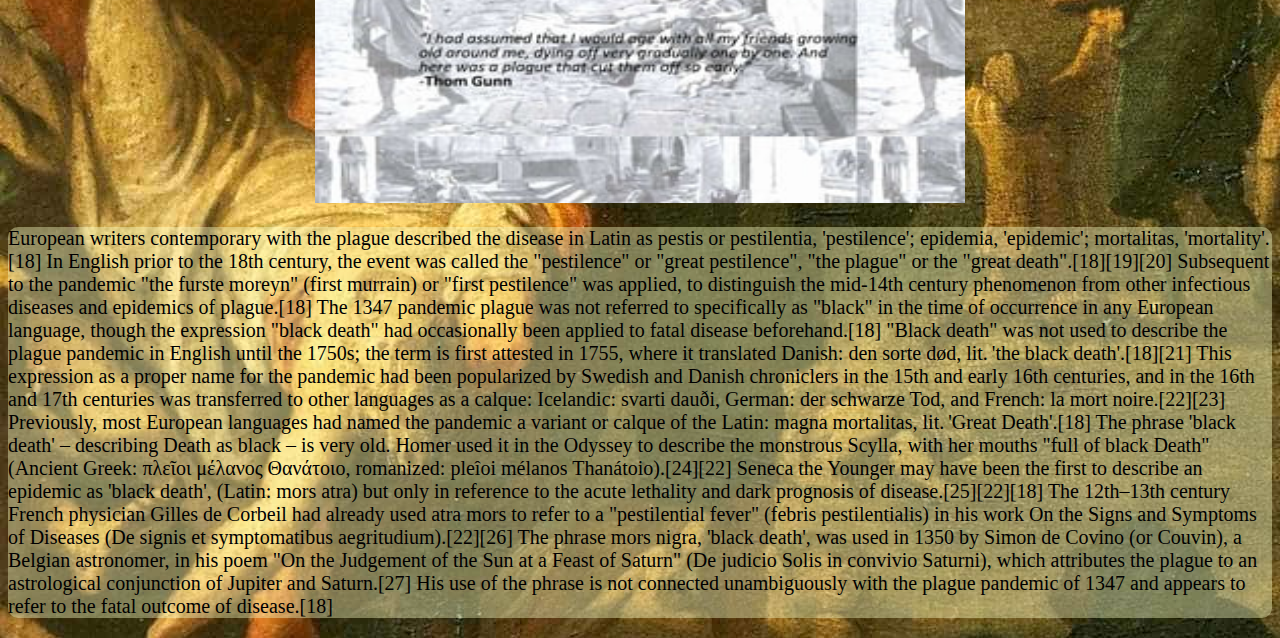
<file: Images/Icons/zamzoo/p1/Black Plague.html>
<!DOCTYPE html>
<html lang="en">
<head>
    <title>The Black Plague</title>
    <link rel="icon" href="uko-letter-logo-design-on-black-background-uko-creative-removebg-preview.png">

    <body style="background-image:url(black-death-2800x1440.png);"></body>
</head>
<body>
    <link rel="stylesheet" href="BP.css">
    <center>
   <marquee> <h1>The Black Plague 1347-1348 </h1></marquee>
   
    <p style="font-size: 30px;">The Black Death was a bubonic plague pandemic occurring in Europe from 1346 to 1353.</p>
</center>
    <center>
    <img src="./BP/images.png" wigth="250px" height="400px">
</center>
    <p style="font-size: 30px;"> One of the most fatal pandemics in human history, as many as 50 million people perished, perhaps 50% of Europe's 14th century population. Bubonic plague is caused by the bacterium Yersinia pestis and spread by fleas.

    </p>
    <img src="download.jpg" wigth="250px"height="400px">
    <p>
        The origin of the Black Death is disputed. Genetic analysis points to the evolution of Yersinia pestis in the Tian Shan mountains on the border between Kyrgyzstan and China 2,600 years ago. The immediate territorial origins of the Black Death and its outbreak remain unclear, with some evidence pointing towards Central Asia, China, the Middle East, and Europe. The pandemic was reportedly first introduced to Europe during the siege of the Genoese trading port of Kaffa in Crimea by the Golden Horde army of Jani Beg in 1347. From Crimea, it was most likely carried by fleas living on the black rats that travelled on Genoese ships, spreading through the Mediterranean Basin and reaching North Africa, Western Asia, and the rest of Europe via Constantinople, Sicily, and the Italian Peninsula. There is evidence that once it came ashore, the Black Death mainly spread from person-to-person as pneumonic plague, thus explaining the quick inland spread of the epidemic, which was faster than would be expected if the primary vector was rat fleas causing bubonic plague. In 2022, it was discovered that there was a sudden surge of deaths in what is today Kyrgyzstan from the Black Death in the late 1330s; when combined with genetic evidence, this implies that the initial spread may not have been due to Mongol conquests in the 14th century, as previously speculated.
    </p>
    <center>
   <img src="black-plague-overview-1-320.png" width="650px" height="400px">
  </center>
   <p>European writers contemporary with the plague described the disease in Latin as pestis or pestilentia, 'pestilence'; epidemia, 'epidemic'; mortalitas, 'mortality'.[18] In English prior to the 18th century, the event was called the "pestilence" or "great pestilence", "the plague" or the "great death".[18][19][20] Subsequent to the pandemic "the furste moreyn" (first murrain) or "first pestilence" was applied, to distinguish the mid-14th century phenomenon from other infectious diseases and epidemics of plague.[18]

        The 1347 pandemic plague was not referred to specifically as "black" in the time of occurrence in any European language, though the expression "black death" had occasionally been applied to fatal disease beforehand.[18] "Black death" was not used to describe the plague pandemic in English until the 1750s; the term is first attested in 1755, where it translated Danish: den sorte død, lit. 'the black death'.[18][21] This expression as a proper name for the pandemic had been popularized by Swedish and Danish chroniclers in the 15th and early 16th centuries, and in the 16th and 17th centuries was transferred to other languages as a calque: Icelandic: svarti dauði, German: der schwarze Tod, and French: la mort noire.[22][23] Previously, most European languages had named the pandemic a variant or calque of the Latin: magna mortalitas, lit. 'Great Death'.[18]
        
        The phrase 'black death' – describing Death as black – is very old. Homer used it in the Odyssey to describe the monstrous Scylla, with her mouths "full of black Death" (Ancient Greek: πλεῖοι μέλανος Θανάτοιο, romanized: pleîoi mélanos Thanátoio).[24][22] Seneca the Younger may have been the first to describe an epidemic as 'black death', (Latin: mors atra) but only in reference to the acute lethality and dark prognosis of disease.[25][22][18] The 12th–13th century French physician Gilles de Corbeil had already used atra mors to refer to a "pestilential fever" (febris pestilentialis) in his work On the Signs and Symptoms of Diseases (De signis et symptomatibus aegritudium).[22][26] The phrase mors nigra, 'black death', was used in 1350 by Simon de Covino (or Couvin), a Belgian astronomer, in his poem "On the Judgement of the Sun at a Feast of Saturn" (De judicio Solis in convivio Saturni), which attributes the plague to an astrological conjunction of Jupiter and Saturn.[27] His use of the phrase is not connected unambiguously with the plague pandemic of 1347 and appears to refer to the fatal outcome of disease.[18]
    </p>
</body>
</html>
</file>
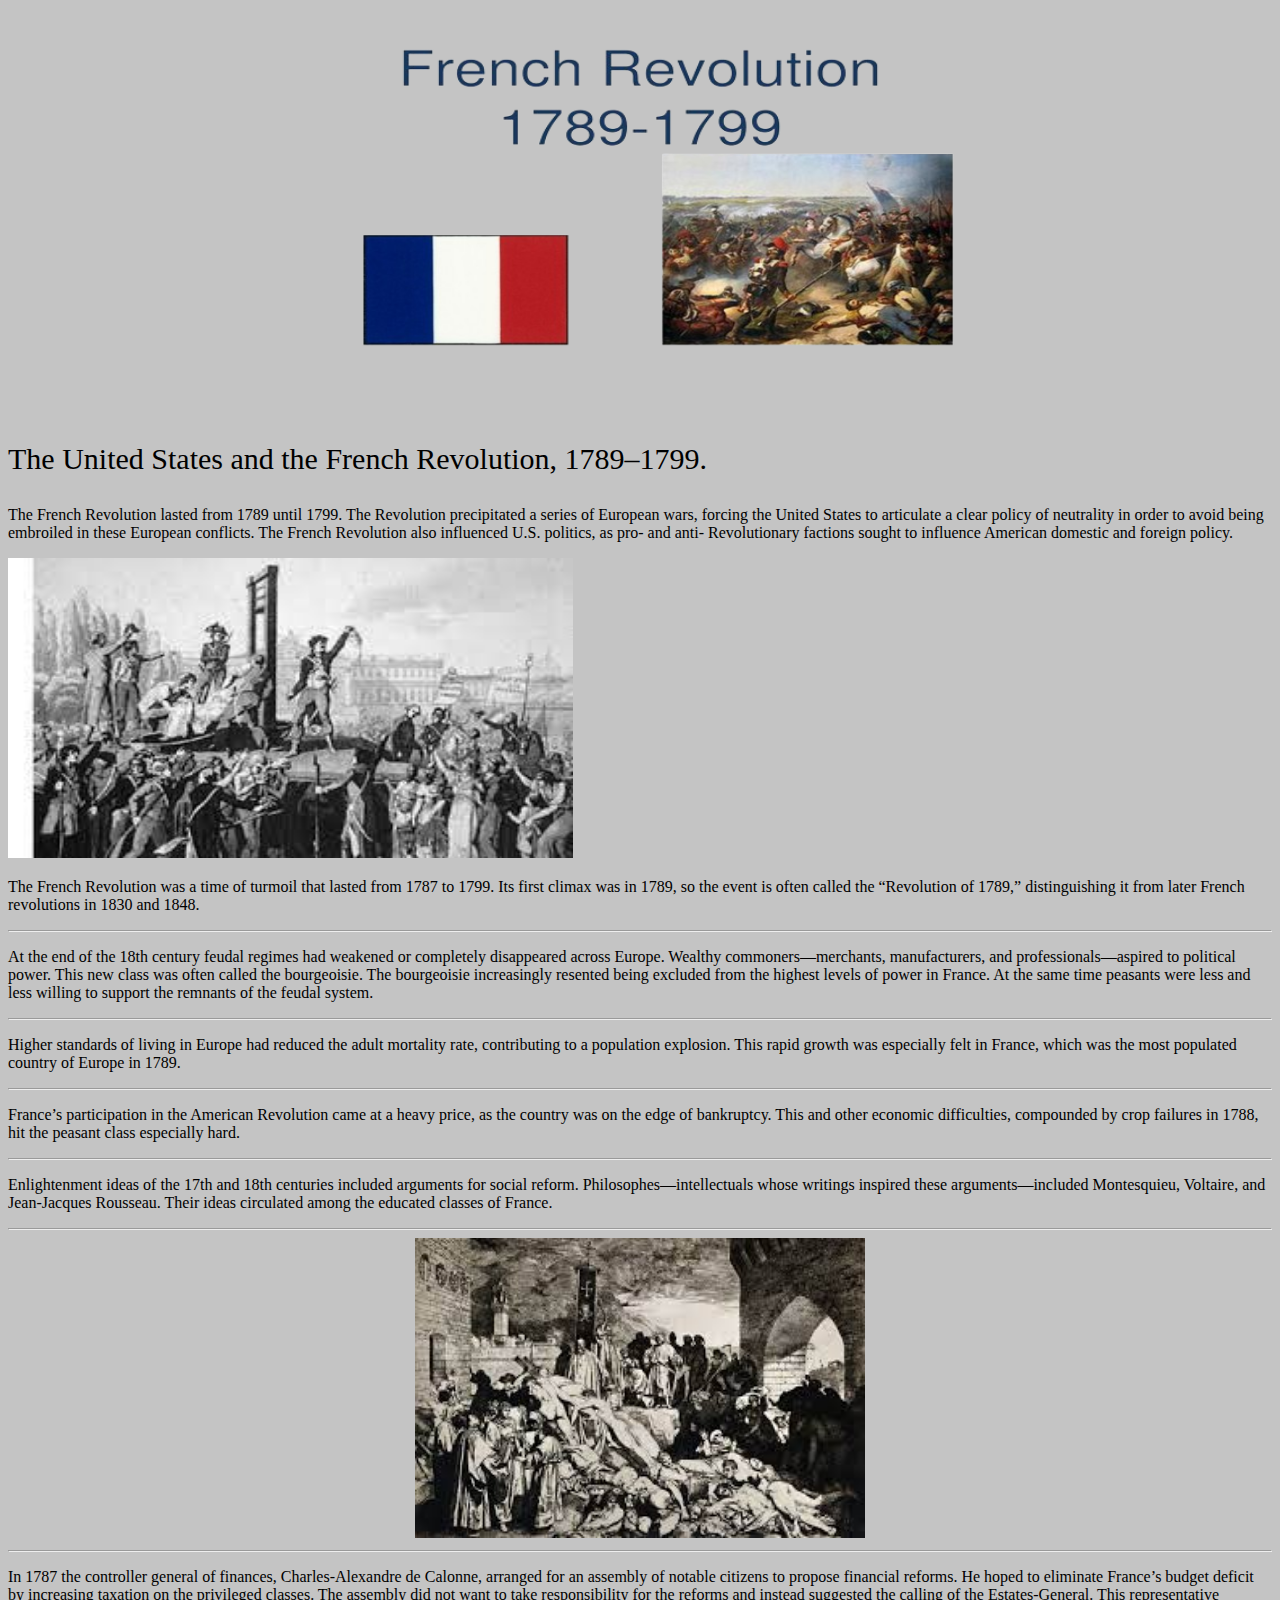
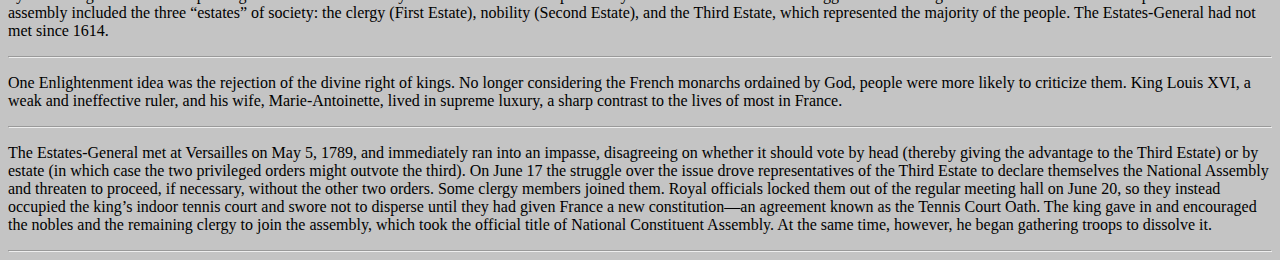
<file: Images/Icons/zamzoo/p1/FR.HTML>
<!DOCTYPE html>
<html lang="en">
<head>
    <title>French Revolution </title>
    <link rel="icon" href="uko-letter-logo-design-on-black-background-uko-creative-removebg-preview.png">
    
</head>
<body>
    <center>
            <style>
                body{
                    background-color: rgba(126, 126, 126, 0.459);
                }
            </style>
   
   <img src="french-revolution-1789-1799-l-removebg-preview.png" width="650px" height="400px">
</center>
<p style="font-size: 30px;">The United States and the French Revolution, 1789–1799.</p>
   
    <P>The French Revolution lasted from 1789 until 1799. The Revolution precipitated a series of European wars, forcing the United States to articulate a clear policy of neutrality in order to avoid being embroiled in these European conflicts. The French Revolution also influenced U.S. politics, as pro- and anti- Revolutionary factions sought to influence American domestic and foreign policy.
    </P>
    <img src="download (4).png" width="565px" height="300px">

    <p>The French Revolution was a time of turmoil that lasted from 1787 to 1799. Its first climax was in 1789, so the event is often called the “Revolution of 1789,” distinguishing it from later French revolutions in 1830 and 1848.
    </p>
    <hr>
    <p>At the end of the 18th century feudal regimes had weakened or completely disappeared across Europe. Wealthy commoners—merchants, manufacturers, and professionals—aspired to political power. This new class was often called the bourgeoisie. The bourgeoisie increasingly resented being excluded from the highest levels of power in France. At the same time peasants were less and less willing to support the remnants of the feudal system.
    </p>
    <hr>
    <p>Higher standards of living in Europe had reduced the adult mortality rate, contributing to a population explosion. This rapid growth was especially felt in France, which was the most populated country of Europe in 1789.
    </p>
    <hr>
    <p>France’s participation in the American Revolution came at a heavy price, as the country was on the edge of bankruptcy. This and other economic difficulties, compounded by crop failures in 1788, hit the peasant class especially hard.

    </p><hr>
    <p>Enlightenment ideas of the 17th and 18th centuries included arguments for social reform. Philosophes—intellectuals whose writings inspired these arguments—included Montesquieu, Voltaire, and Jean-Jacques Rousseau. Their ideas circulated among the educated classes of France.
    </p>
    <hr>
    <center>
    <img src="download.jpg" width="450px" height="300px">
    </center>
    <hr>
    <p>In 1787 the controller general of finances, Charles-Alexandre de Calonne, arranged for an assembly of notable citizens to propose financial reforms. He hoped to eliminate France’s budget deficit by increasing taxation on the privileged classes. The assembly did not want to take responsibility for the reforms and instead suggested the calling of the Estates-General. This representative assembly included the three “estates” of society: the clergy (First Estate), nobility (Second Estate), and the Third Estate, which represented the majority of the people. The Estates-General had not met since 1614.
    </p>
    <hr>
    <p>One Enlightenment idea was the rejection of the divine right of kings. No longer considering the French monarchs ordained by God, people were more likely to criticize them. King Louis XVI, a weak and ineffective ruler, and his wife, Marie-Antoinette, lived in supreme luxury, a sharp contrast to the lives of most in France.
    </p>
    <hr>
    <p>The Estates-General met at Versailles on May 5, 1789, and immediately ran into an impasse, disagreeing on whether it should vote by head (thereby giving the advantage to the Third Estate) or by estate (in which case the two privileged orders might outvote the third). On June 17 the struggle over the issue drove representatives of the Third Estate to declare themselves the National Assembly and threaten to proceed, if necessary, without the other two orders. Some clergy members joined them. Royal officials locked them out of the regular meeting hall on June 20, so they instead occupied the king’s indoor tennis court and swore not to disperse until they had given France a new constitution—an agreement known as the Tennis Court Oath. The king gave in and encouraged the nobles and the remaining clergy to join the assembly, which took the official title of National Constituent Assembly. At the same time, however, he began gathering troops to dissolve it.
    </p>
    <hr>






</body>
</html>
</file>
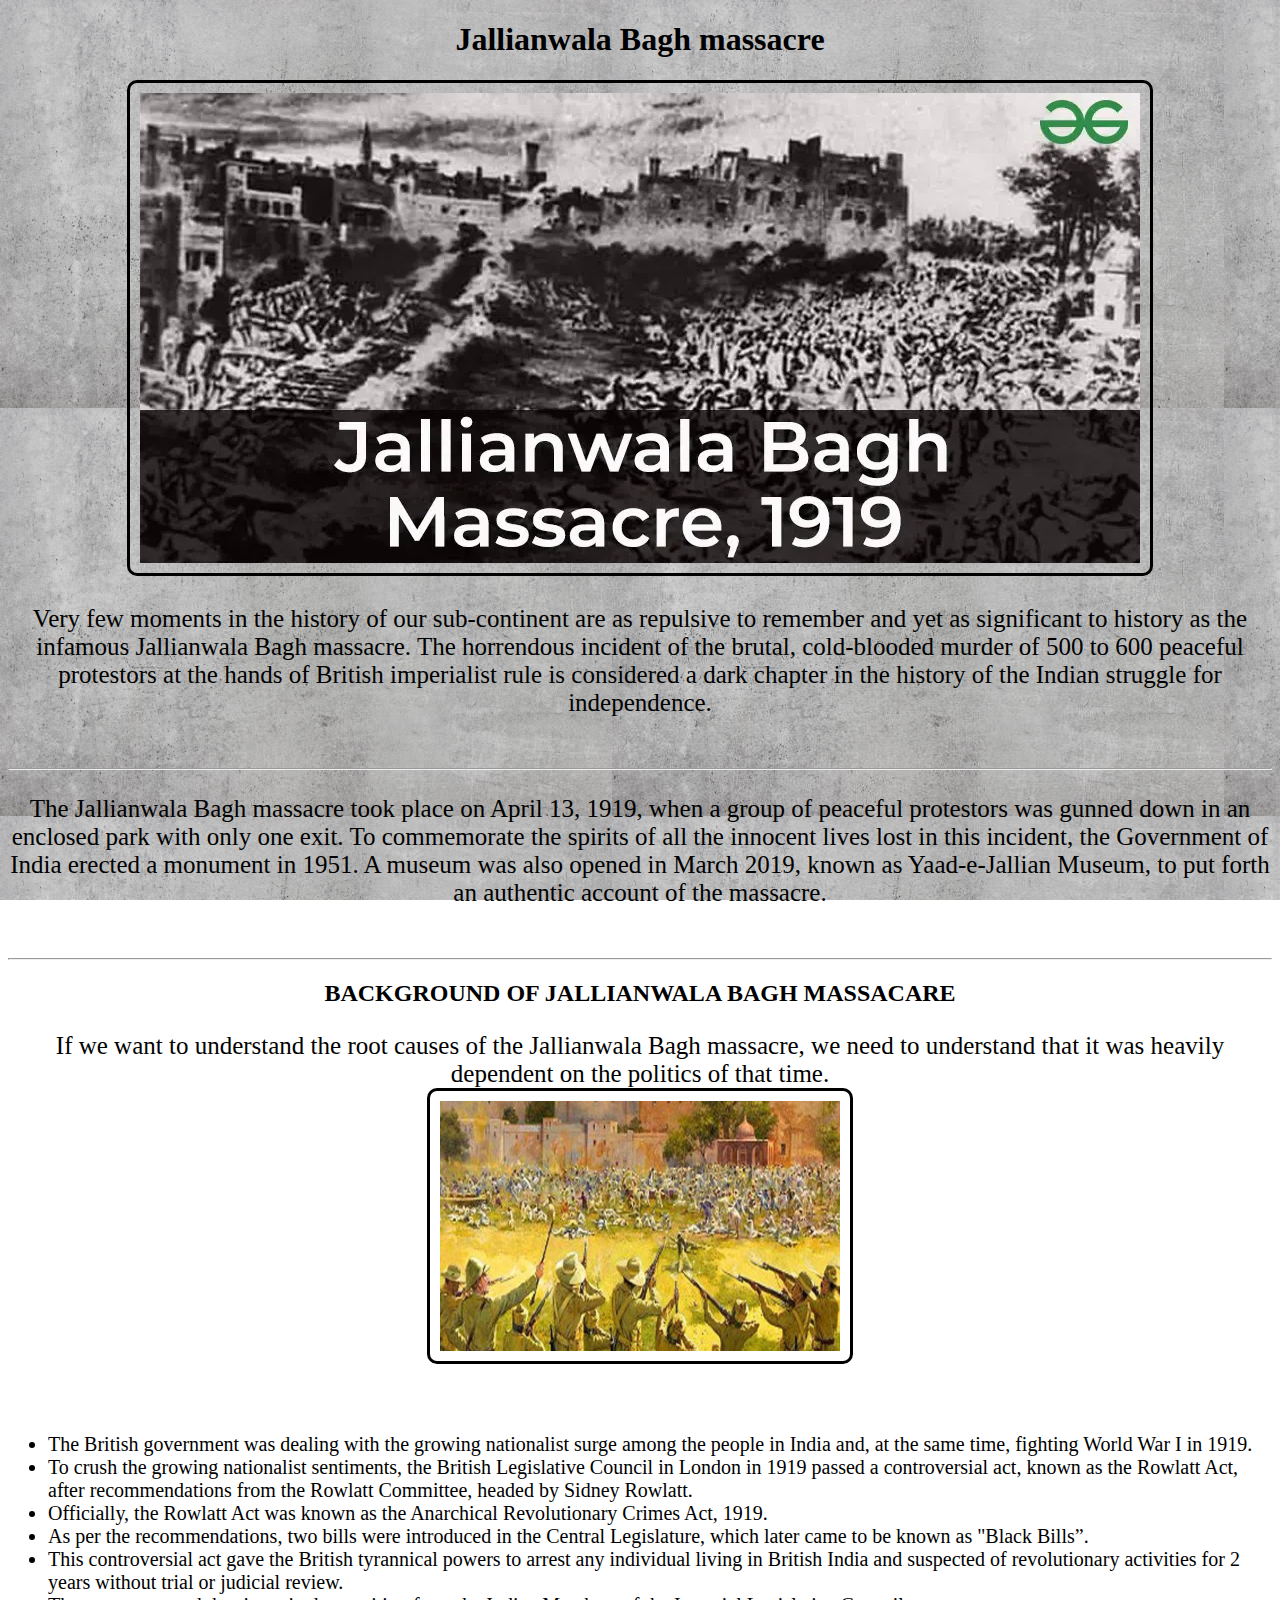
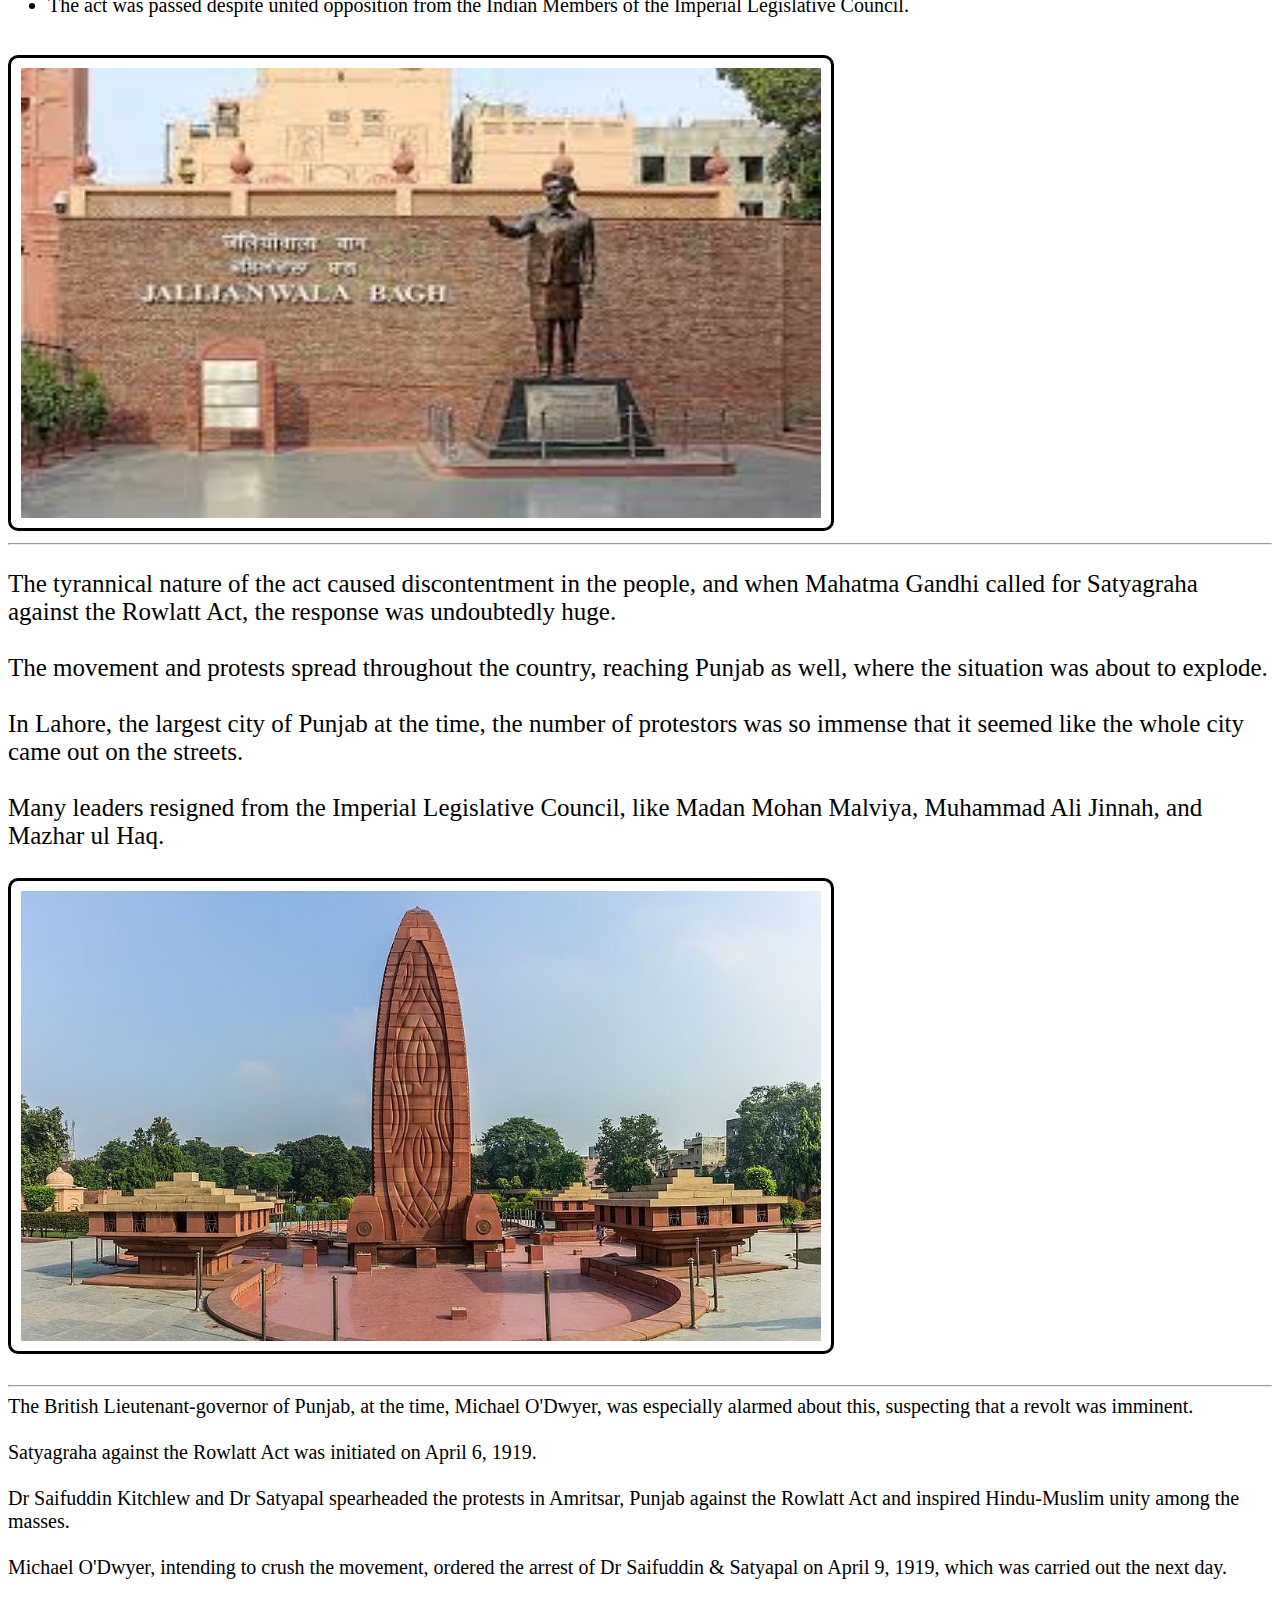
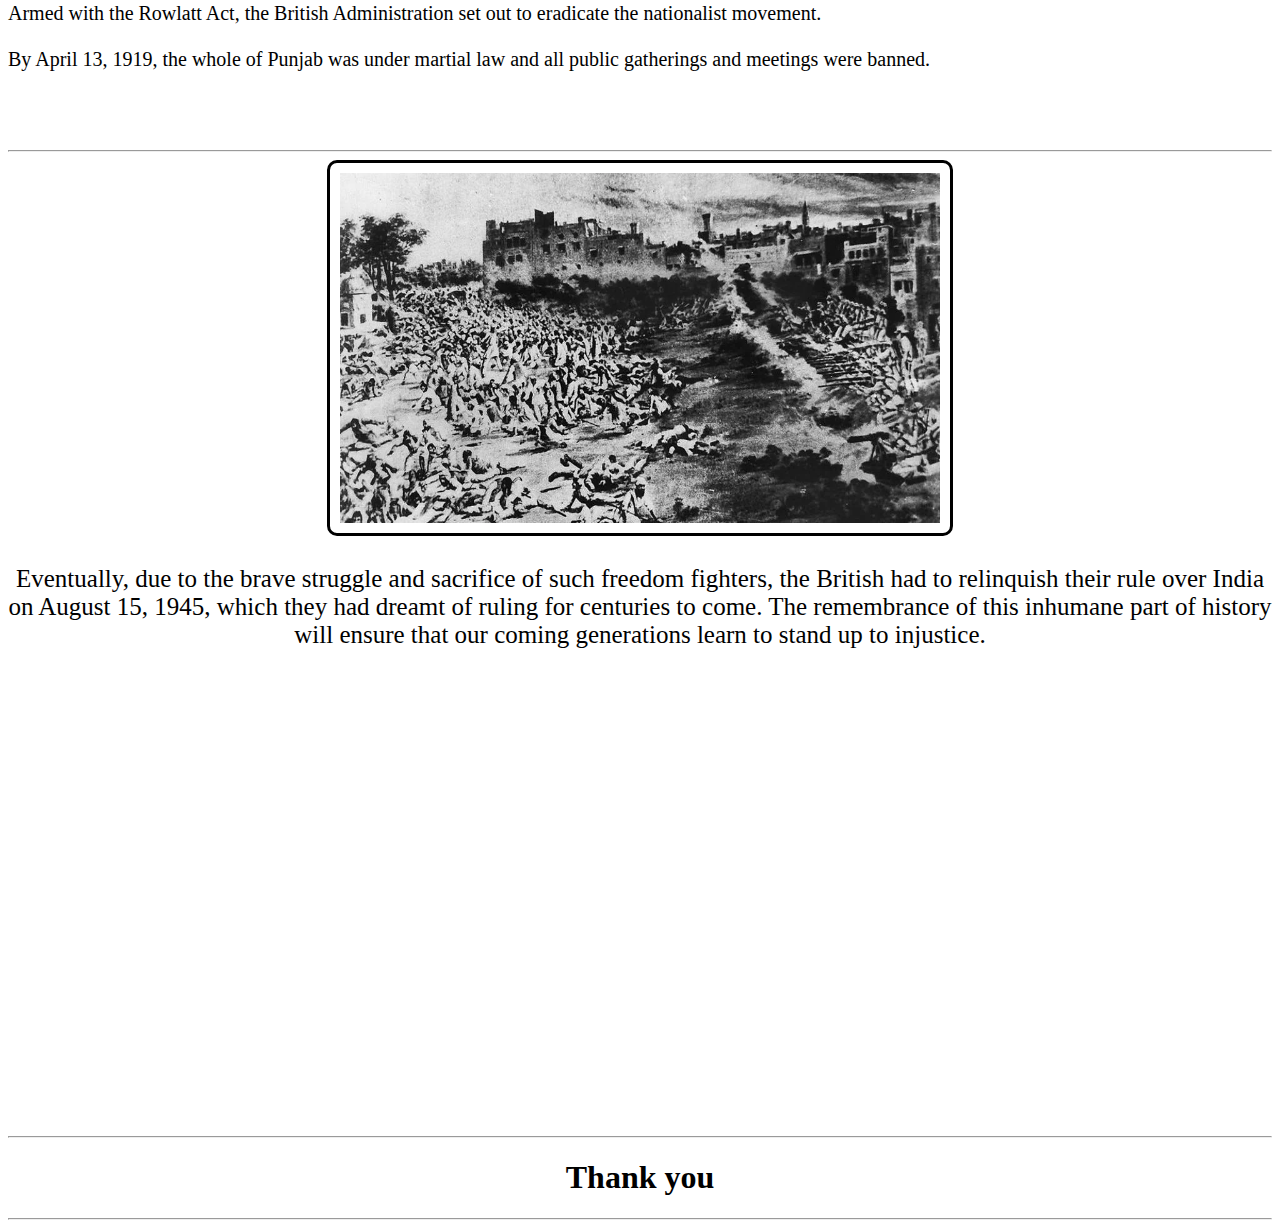
<file: Images/Icons/zamzoo/p1/JB.html>
<!DOCTYPE html>
<html lang="en">
<head>
   
    <title>Jallianwala Bagh massacre</title>
    <link rel="icon" href="uko-letter-logo-design-on-black-background-uko-creative-removebg-preview.png">
    <link rel="stylesheet" href="jb.css">
</head>
<body>
    
    <center>
    <h1>Jallianwala Bagh massacre</h1>
        <img src="jbf1.png">
        <p>Very few moments in the history of our sub-continent are as repulsive to remember and yet as significant to history as the infamous Jallianwala Bagh massacre. The horrendous incident of the brutal, cold-blooded murder of 500 to 600 peaceful protestors at the hands of British imperialist rule is considered a dark chapter in the history of the Indian struggle for independence.</p><br>
        <hr>
        <p>The Jallianwala Bagh massacre took place on April 13, 1919, when a group of peaceful protestors was gunned down in an enclosed park with only one exit. To commemorate the spirits of all the innocent lives lost in this incident, the Government of India erected a monument in 1951. A museum was also opened in March 2019, known as Yaad-e-Jallian Museum, to put forth an authentic account of the massacre.

        </p><br><hr>
        <h2>BACKGROUND OF JALLIANWALA BAGH MASSACARE</h2>
        <p>If we want to understand the root causes of the Jallianwala Bagh massacre, we need to understand that it was heavily dependent on the politics of that time. <br>
<img src="jb3.jpeg"  width="400px" height="250px">
        </p><br></center>
  <ul>
    <li>The British government was dealing with the growing nationalist surge among the people in India and, at the same time, fighting World War I in 1919.</li>
    <li>To crush the growing nationalist sentiments, the British Legislative Council in London in 1919 passed a controversial act, known as the Rowlatt Act, after recommendations from the Rowlatt Committee, headed by Sidney Rowlatt.  
    </li>
    <li>Officially, the Rowlatt Act was known as the Anarchical Revolutionary Crimes Act, 1919.</li>
    <li>As per the recommendations, two bills were introduced in the Central Legislature, which later came to be known as "Black Bills”.</li>
    <li>This controversial act gave the British tyrannical powers to arrest any individual living in British India and suspected of revolutionary activities for 2 years without trial or judicial review.</li>
    <li>The act was passed despite united opposition from the Indian Members of the Imperial Legislative Council.</li>
  </ul>
        <br>
        <img src="jb1.jpg"  width="800px" height="450px">
        <hr>
        <P>The tyrannical nature of the act caused discontentment in the people, and when Mahatma Gandhi called for Satyagraha against the Rowlatt Act, the response was undoubtedly huge.
            <br><br>
            The movement and protests spread throughout the country, reaching Punjab as well, where the situation was about to explode.
            <br><br>
            In Lahore, the largest city of Punjab at the time, the number of protestors was so immense that it seemed like the whole city came out on the streets.
            <br><br>
            Many leaders resigned from the Imperial Legislative Council, like Madan Mohan Malviya, Muhammad Ali Jinnah, and Mazhar ul Haq.
            <br><br>
            <img src="jb5.png"  width="800px" height="450px">
            <br><hr>
            <p1>
            The British Lieutenant-governor of Punjab, at the time, Michael O'Dwyer, was especially alarmed about this, suspecting that a revolt was imminent.
            <br><br>
            Satyagraha against the Rowlatt Act was initiated on April 6, 1919.
            <br><br>
            Dr Saifuddin Kitchlew and Dr Satyapal spearheaded the protests in Amritsar, Punjab against the Rowlatt Act and inspired Hindu-Muslim unity among the masses.
            <br><br>
            Michael O'Dwyer, intending to crush the movement, ordered the arrest of Dr Saifuddin & Satyapal on April 9, 1919, which was carried out the next day.
            <br><br>
            Armed with the Rowlatt Act, the British Administration set out to eradicate the nationalist movement.
            <br><br>
            By April 13, 1919, the whole of Punjab was under martial law and all public gatherings and meetings were banned.</P>
            <br><br>
        </p1>
            <center><hr>
                <img src="jb2.png"  width="600px" height="350px">

                <p>Eventually, due to the brave struggle and sacrifice of such freedom fighters, the British had to relinquish their rule over India on August 15, 1945, which they had dreamt of ruling for centuries to come. The remembrance of this inhumane part of history will ensure that our coming generations learn to stand up to injustice.

                </p>
                <iframe width="800px" height="450px" src="https://www.youtube.com/embed/if0ourtJ6DA?si=BhvfvMscowc_TbWg" title="YouTube video player" frameborder="0" >

                </iframe>
            </center>
            <hr>
            <center><h1>Thank you</h1><hr></center>





</body>
</html>
</file>
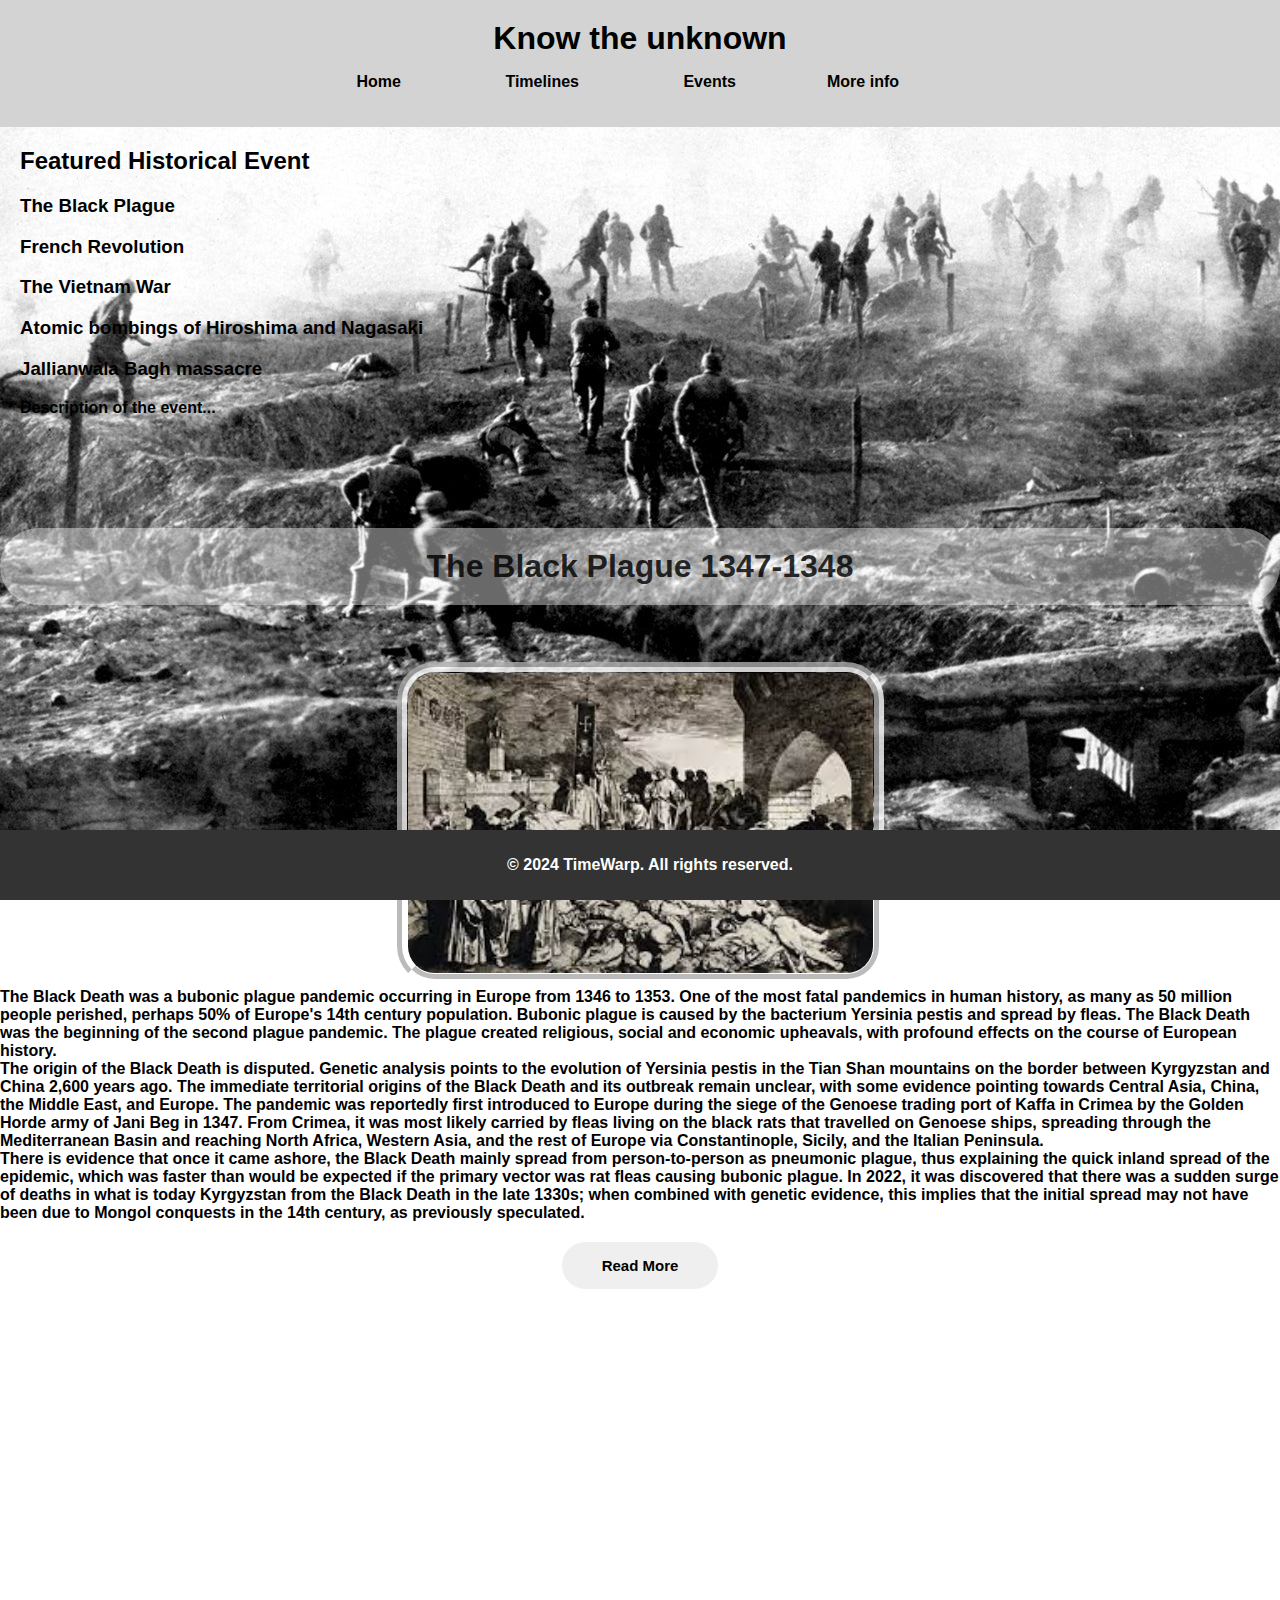
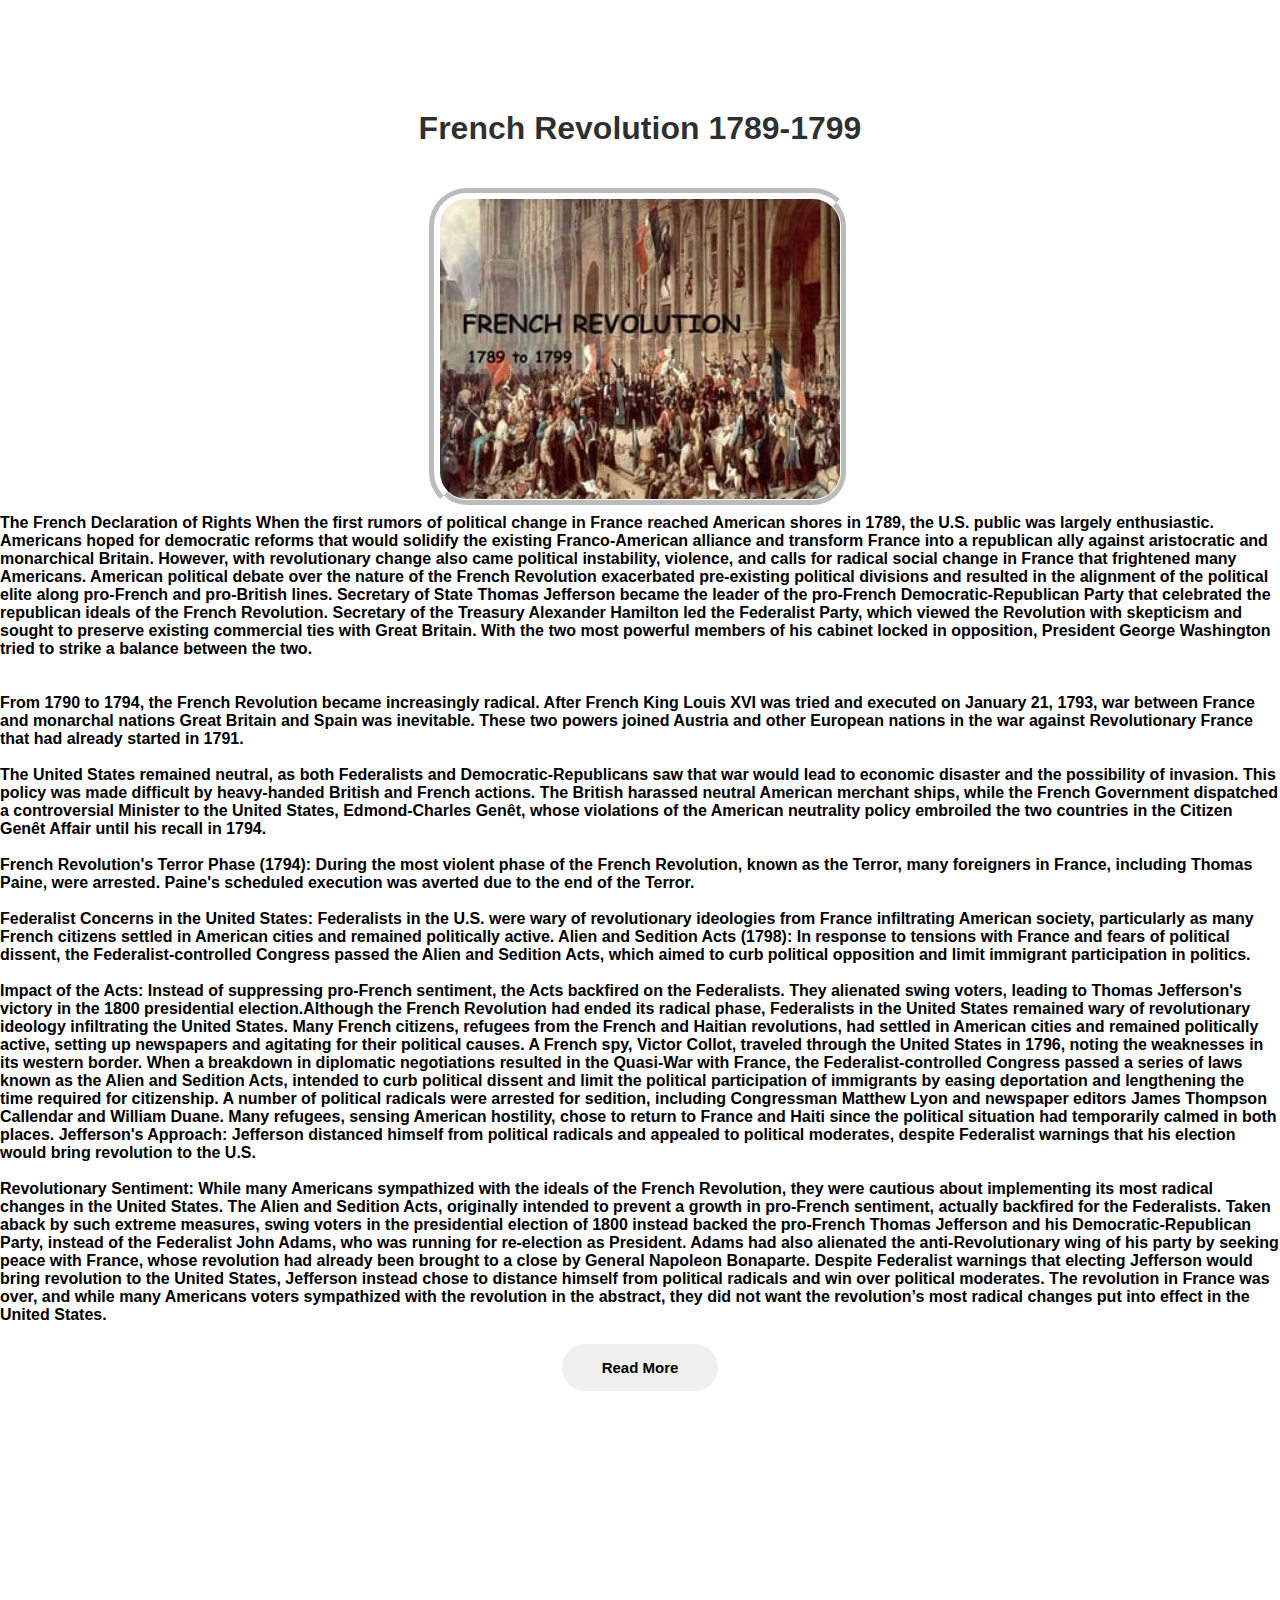
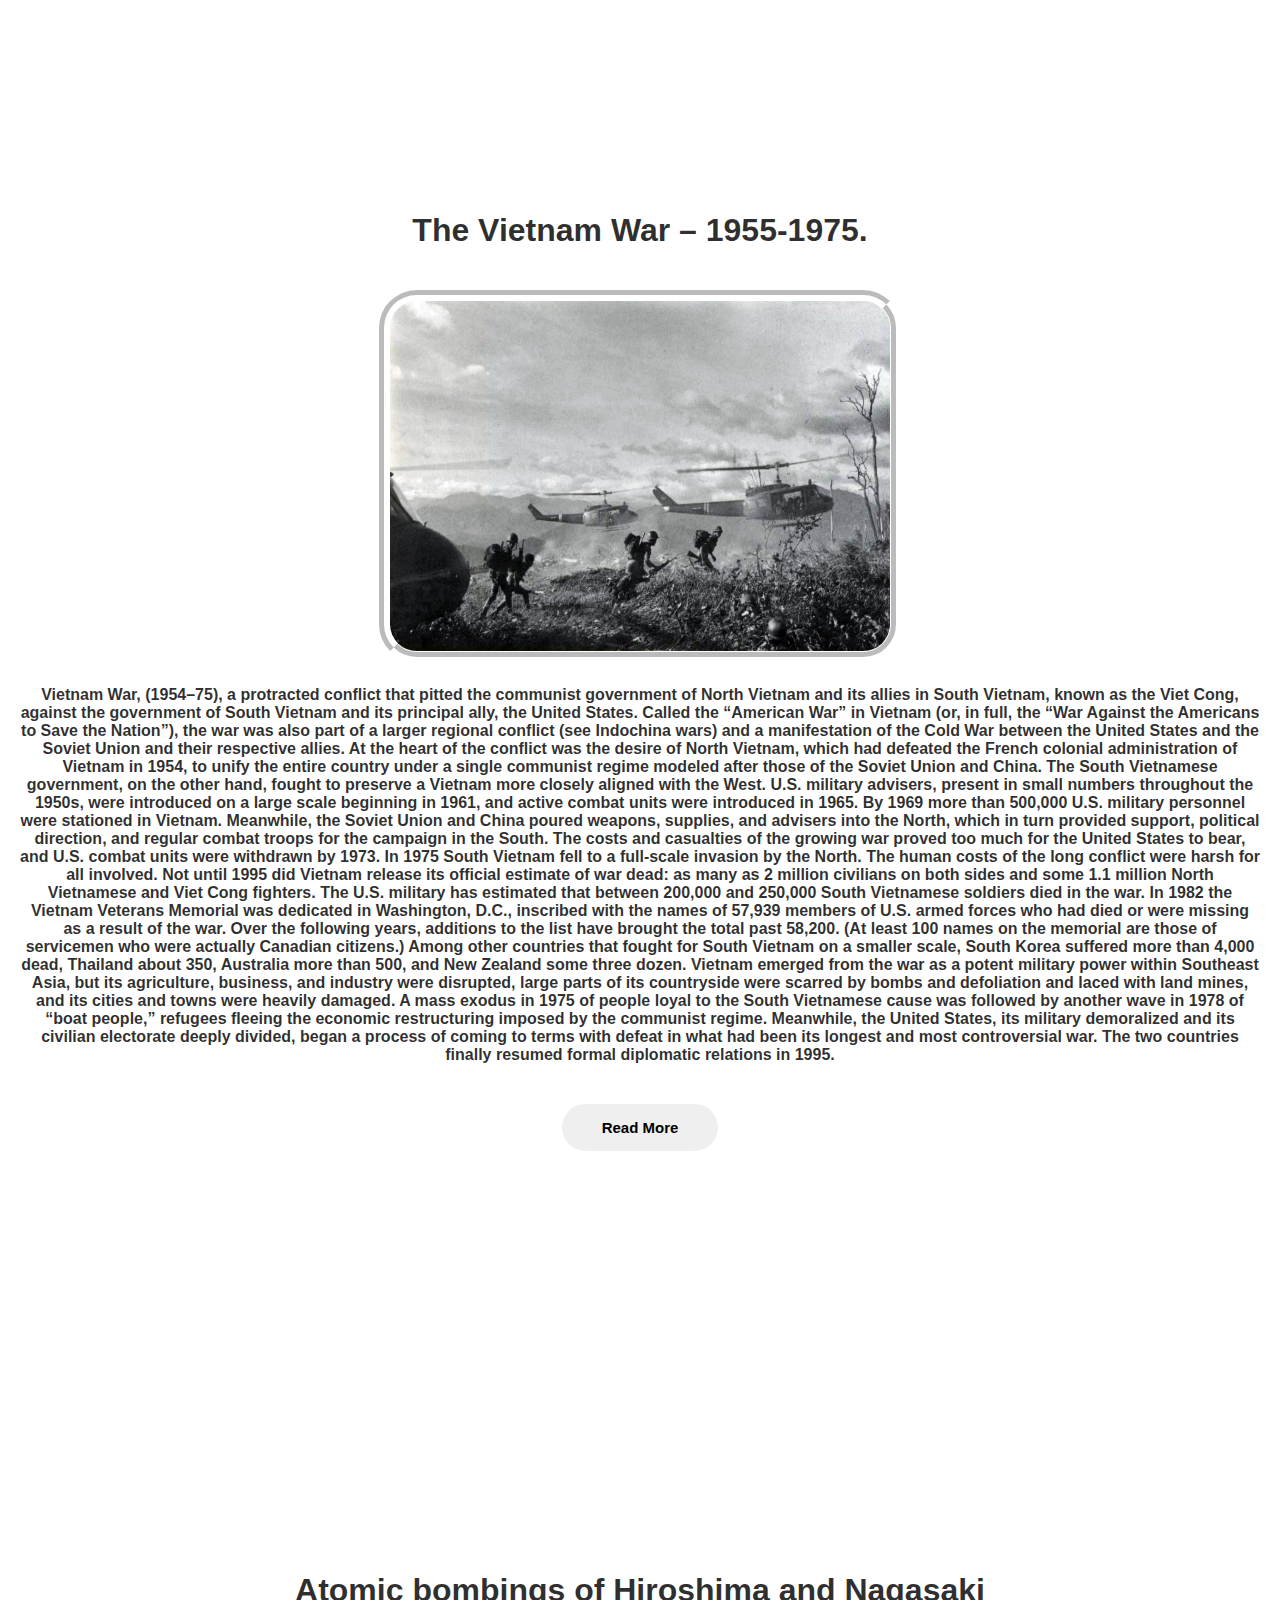
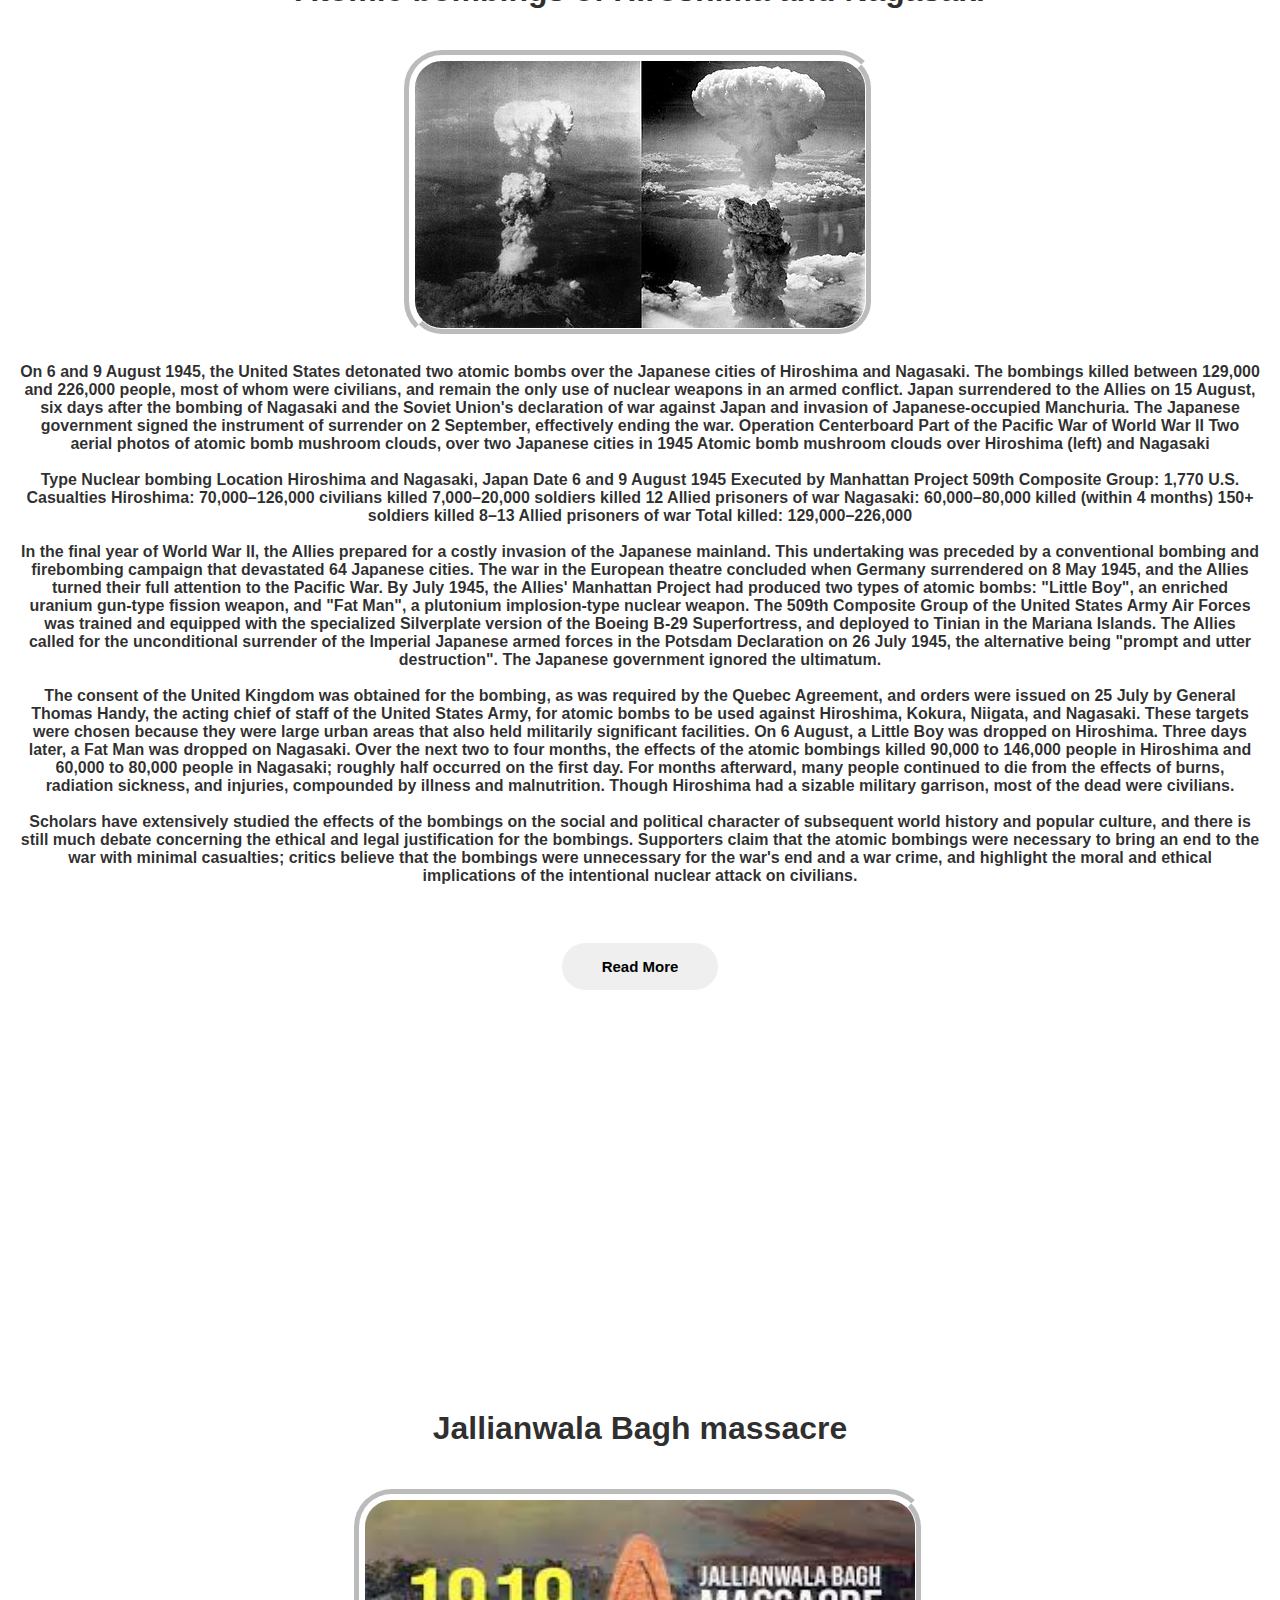
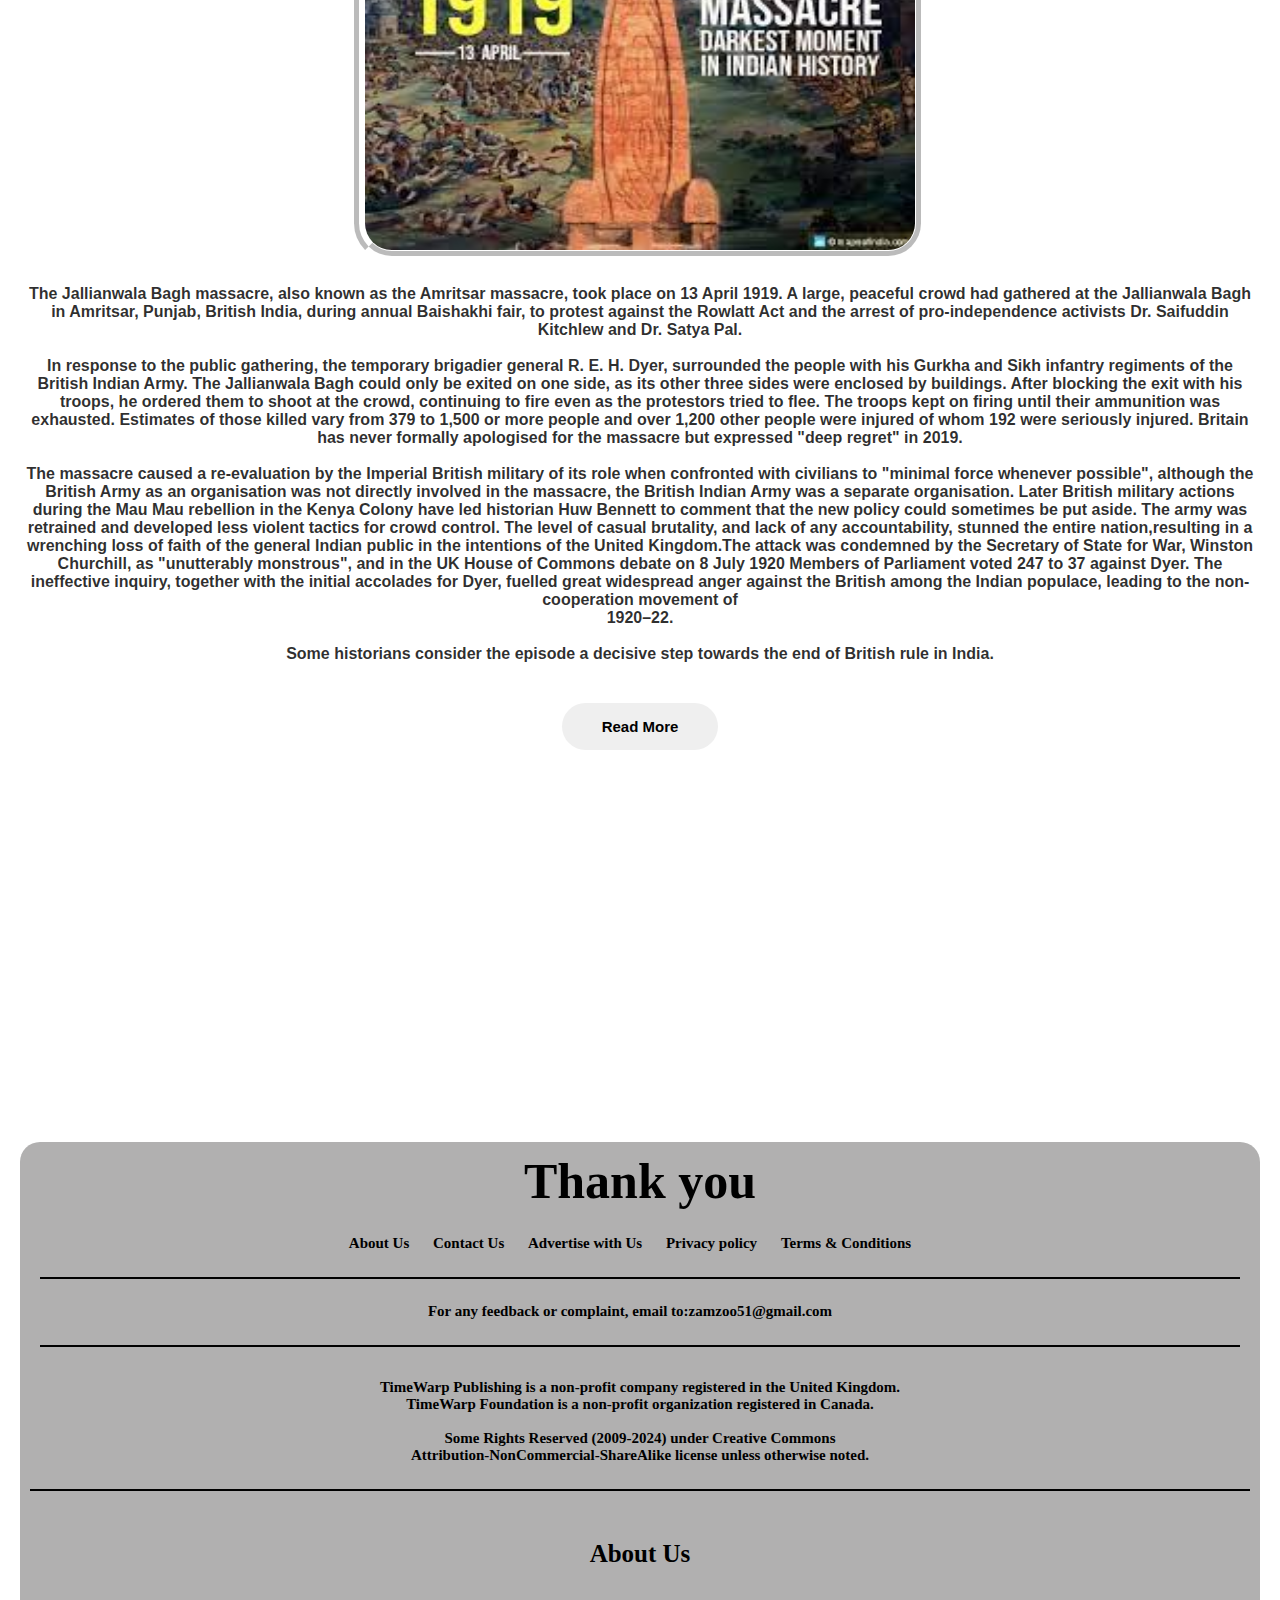
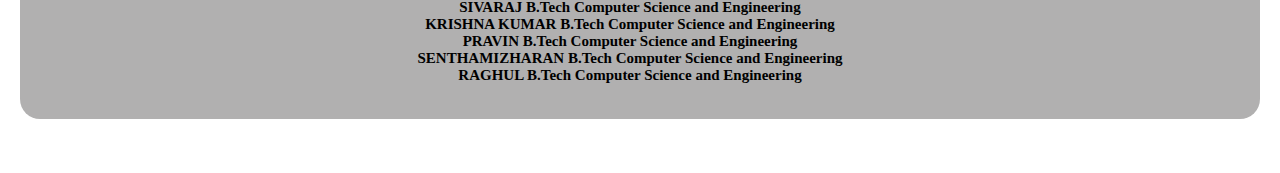
<file: Images/Icons/zamzoo/p1/p1.html>
<!DOCTYPE html>
<html lang="en">
<head>
    <meta charset="UTF-8">
    <meta name="viewport" content="width=device-width, initial-scale=1.0">
    <title>TimeWarp: Explore the Past</title>
    <link rel="stylesheet" href="styles.css">
    <link rel="bgimg" href="mad.jpg">
    <link rel="icon" href="uko-letter-logo-design-on-black-background-uko-creative-removebg-preview.png" >
</head>
<body style="background-image: url(w.jpg);">    
    <header>
        <center><h1> Know the unknown</h1></center>
       <center><nav>
            <ul>
                <li><a href="#"><b>Home</a></li> &nbsp;&nbsp; &nbsp;&nbsp; &nbsp;&nbsp; &nbsp;&nbsp; &nbsp;&nbsp; &nbsp;&nbsp;
                <li><a href="#">Timelines</a></li> &nbsp;&nbsp; &nbsp;&nbsp; &nbsp;&nbsp; &nbsp;&nbsp; &nbsp;&nbsp; &nbsp;&nbsp;
                <li><a href="#">Events</a></li> &nbsp;&nbsp; &nbsp;&nbsp; &nbsp;&nbsp; &nbsp;&nbsp; &nbsp;&nbsp;
                <li><a href="#">More info</a></li>&nbsp;
            </ul>
        </nav>
       </center>
    </header>
    
    <section class="featured-event">
        <h2>Featured Historical Event</h2>
        <div class="event-description">
            <h3>The Black Plague </h3>
            <h3>French Revolution</h3>
            <h3>The Vietnam War </h3>
            <h3>Atomic bombings of Hiroshima and Nagasaki</h3>
            <h3>Jallianwala Bagh massacre</h3>
            
            <p>Description of the event...</p>
            
        </div>
        
    </section>

    <footer>
        <p>&copy; 2024 TimeWarp. All rights reserved.</p>
    </footer>
    
        <br><br><br>
          

       
<h1 id="BP" title="The Black Death was a bubonic plague pandemic  occurring in Europe from 1346 to 1353.">
    The Black Plague 1347-1348</h1>
           

    <br>  <br>
        <style ></style>
         <center>
            <img src="download.jpg";width="250px" height="300px" title="The Black Plague1347-1348">
            </center>
          
       <div class="header1">The Black Death was a bubonic plague pandemic occurring in Europe from 1346 to 1353. One of the most fatal pandemics in human history, as many as 50 million people perished, perhaps 50% of Europe's 14th century population. Bubonic plague is caused by the bacterium Yersinia pestis and spread by fleas.                                 
            The Black Death was the beginning of the second plague pandemic. The plague created religious, social and economic upheavals, with profound effects on the course of European history. <br> 
          
        
          The origin of the Black Death is disputed. Genetic analysis points to the evolution of Yersinia pestis in the Tian Shan mountains on the border between Kyrgyzstan and China 2,600 years ago. The immediate territorial origins of the Black Death and its outbreak remain unclear, with some evidence pointing towards Central Asia, China, the Middle East, and Europe. The pandemic was reportedly first introduced to Europe during the siege of the Genoese trading port of Kaffa in Crimea by the Golden Horde army of Jani Beg in 1347. From Crimea, it was most likely carried by fleas living on the black rats that travelled on Genoese ships, spreading through the Mediterranean Basin and reaching North Africa, Western Asia, and the rest of Europe via Constantinople, Sicily, and the Italian Peninsula.<br>
             There is evidence that once it came ashore, the Black Death mainly spread from person-to-person as pneumonic plague, thus explaining the quick inland spread of the epidemic, which was faster than would be expected if the primary vector was rat fleas causing bubonic plague. In 2022, it was discovered that there was a sudden surge of deaths in what is today Kyrgyzstan from the Black Death in the late 1330s; when combined with genetic evidence, this implies that the initial spread may not have been due to Mongol conquests in the 14th century, as previously speculated.
       </div>
       <center>
       <div class="container"><a href="file:///C:/Users/sivar/OneDrive/Desktop/html/p1/Black%20Plague.html" target="_blank">
        <button class="btn" >Read More</button></a>
    </div>
       </center> 
       <div class="video2">
        <center>
        <iframe width="560" height="315" src="https://www.youtube.com/embed/HYNB4sAxemk?si=ZJv4-Jo1kxq7cFFR" title="YouTube video player" frameborder="0">
        </iframe>
    </center></div>
        <h1 id="FR" title="The French Declaration of Rights">
            French Revolution 1789-1799</h1>
        <center> 
            <img src="french-revolution-1789-to-1799-1-320.jpg";width="350px" height="300px" title="French Revolution 1789-1799">
        </center>
        <div class="FR">
            
            The French Declaration of Rights
When the first rumors of political change in France reached American shores in 1789, the U.S. public was largely enthusiastic.<br> Americans hoped for democratic reforms that would solidify the existing Franco-American alliance and transform France into a republican ally against aristocratic and monarchical Britain. However, with revolutionary change also came political instability, violence, and calls for radical social change in France that frightened many Americans. American political debate over the nature of the French Revolution exacerbated pre-existing political divisions and resulted in the alignment of the political elite along pro-French and pro-British lines. Secretary of State Thomas Jefferson became the leader of the pro-French Democratic-Republican Party that celebrated the republican ideals of the French Revolution. Secretary of the Treasury Alexander Hamilton led the Federalist Party, which viewed the Revolution with skepticism and sought to preserve existing commercial ties with Great Britain. With the two most powerful members of his cabinet locked in opposition, President George Washington tried to strike a balance between the two.<br><br>
<br>
From 1790 to 1794, the French Revolution became increasingly radical. After French King Louis XVI was tried and executed on January 21, 1793, war between France and monarchal nations Great Britain and Spain was inevitable. These two powers joined Austria and other European nations in the war against Revolutionary France that had already started in 1791.<br><br> The United States remained neutral, as both Federalists and Democratic-Republicans saw that war would lead to economic disaster and the possibility of invasion. This policy was made difficult by heavy-handed British and French actions. The British harassed neutral American merchant ships, while the French Government dispatched a controversial Minister to the United States, Edmond-Charles Genêt, whose violations of the American neutrality policy embroiled the two countries in the Citizen Genêt Affair until his recall in 1794.
<br><br>
            French Revolution's Terror Phase (1794): During the most violent phase of the French Revolution, known as the Terror, many foreigners in France, including Thomas Paine, were arrested. Paine's scheduled execution was averted due to the end of the Terror.
            <br><br>
 Federalist Concerns in the United States: Federalists in the U.S. were wary of revolutionary ideologies from France infiltrating American society, particularly as many French citizens settled in American cities and remained politically active.

Alien and Sedition Acts (1798): In response to tensions with France and fears of political dissent, the Federalist-controlled Congress passed the Alien and Sedition Acts, which aimed to curb political opposition and limit immigrant participation in politics.
<br><br>
Impact of the Acts: Instead of suppressing pro-French sentiment, the Acts backfired on the Federalists. They alienated swing voters, leading to Thomas Jefferson's victory in the 1800 presidential election.Although the French Revolution had ended its radical phase, Federalists in the United States remained wary of revolutionary ideology infiltrating the United States. Many French citizens, refugees from the French and Haitian revolutions, had settled in American cities and remained politically active, setting up newspapers and agitating for their political causes. A French spy, Victor Collot, traveled through the United States in 1796, noting the weaknesses in its western border. When a breakdown in diplomatic negotiations resulted in the Quasi-War with France, the Federalist-controlled Congress passed a series of laws known as the Alien and Sedition Acts, intended to curb political dissent and limit the political participation of immigrants by easing deportation and lengthening the time required for citizenship. A number of political radicals were arrested for sedition, including Congressman Matthew Lyon and newspaper editors James Thompson Callendar and William Duane. Many refugees, sensing American hostility, chose to return to France and Haiti since the political situation had temporarily calmed in both places.


Jefferson's Approach: Jefferson distanced himself from political radicals and appealed to political moderates, despite Federalist warnings that his election would bring revolution to the U.S.
<br><br>
Revolutionary Sentiment: While many Americans sympathized with the ideals of the French Revolution, they were cautious about implementing its most radical changes in the United States.
The Alien and Sedition Acts, originally intended to prevent a growth in pro-French sentiment, actually backfired for the Federalists. Taken aback by such extreme measures, swing voters in the presidential election of 1800 instead backed the pro-French Thomas Jefferson and his Democratic-Republican Party, instead of the Federalist John Adams, who was running for re-election as President. Adams had also alienated the anti-Revolutionary wing of his party by seeking peace with France, whose revolution had already been brought to a close by General Napoleon Bonaparte.

Despite Federalist warnings that electing Jefferson would bring revolution to the United States, Jefferson instead chose to distance himself from political radicals and win over political moderates. The revolution in France was over, and while many Americans voters sympathized with the revolution in the abstract, they did not want the revolution’s most radical changes put into effect in the United States.

   </div>
   <center>
   <div class="container"><a href="file:///C:/Users/sivar/OneDrive/Desktop/html/p1/FR.HTML" target="_blank">
    <button class="btn">Read More</button></a>
</div>
</center>

   <div class="video2">
    <center>
   <iframe width="560" height="315" src="https://www.youtube.com/embed/QEuXb8Mys1k?si=Pa0rVVAFFKl43rTM" title="YouTube video player" frameborder="0">
    </iframe>
</center>
</div>

<div class="VM">
    <h1 id="VM1"  title="Vietnam War, (1954–75), a protracted conflict that pitted the communist government of North Vietnam and its allies in South Vietnam">
        The Vietnam War – 1955-1975.</h1>
</div>

<center>
<img src="U.S._Army_UH-1H_Hueys_insert_ARVN_troops_at_Khâm_Đức,_Vietnam,_12_July_1970_(79431435).jpg" width="500p" height="350px">
</center>

<div class="war">
    Vietnam War, (1954–75), a protracted conflict that pitted the communist government of North Vietnam and its allies in South Vietnam, known as the Viet Cong, against the government of South Vietnam and its principal ally, the United States. Called the “American War” in Vietnam (or, in full, the “War Against the Americans to Save the Nation”), the war was also part of a larger regional conflict (see Indochina wars) and a manifestation of the Cold War between the United States and the Soviet Union and their respective allies.
    At the heart of the conflict was the desire of North Vietnam, which had defeated the French colonial administration of Vietnam in 1954, to unify the entire country under a single communist regime modeled after those of the Soviet Union and China. The South Vietnamese government, on the other hand, fought to preserve a Vietnam more closely aligned with the West. U.S. military advisers, present in small numbers throughout the 1950s, were introduced on a large scale beginning in 1961, and active combat units were introduced in 1965. By 1969 more than 500,000 U.S. military personnel were stationed in Vietnam. Meanwhile, the Soviet Union and China poured weapons, supplies, and advisers into the North, which in turn provided support, political direction, and regular combat troops for the campaign in the South. The costs and casualties of the growing war proved too much for the United States to bear, and U.S. combat units were withdrawn by 1973. In 1975 South Vietnam fell to a full-scale invasion by the North.
The human costs of the long conflict were harsh for all involved. Not until 1995 did Vietnam release its official estimate of war dead: as many as 2 million civilians on both sides and some 1.1 million North Vietnamese and Viet Cong fighters. The U.S. military has estimated that between 200,000 and 250,000 South Vietnamese soldiers died in the war. In 1982 the Vietnam Veterans Memorial was dedicated in Washington, D.C., inscribed with the names of 57,939 members of U.S. armed forces who had died or were missing as a result of the war. Over the following years, additions to the list have brought the total past 58,200. (At least 100 names on the memorial are those of servicemen who were actually Canadian citizens.) Among other countries that fought for South Vietnam on a smaller scale, South Korea suffered more than 4,000 dead, Thailand about 350, Australia more than 500, and New Zealand some three dozen.
Vietnam emerged from the war as a potent military power within Southeast Asia, but its agriculture, business, and industry were disrupted, large parts of its countryside were scarred by bombs and defoliation and laced with land mines, and its cities and towns were heavily damaged. A mass exodus in 1975 of people loyal to the South Vietnamese cause was followed by another wave in 1978 of “boat people,” refugees fleeing the economic restructuring imposed by the communist regime. Meanwhile, the United States, its military demoralized and its civilian electorate deeply divided, began a process of coming to terms with defeat in what had been its longest and most controversial war. The two countries finally resumed formal diplomatic relations in 1995.

</div>

<center>
    <div class="container"><a href="file:///C:/Users/sivar/OneDrive/Desktop/html/p1/VW.html" target="_blank">
     <button class="btn">Read More</button></a>
 </div>
 </center>
<div class="video2">
<center>
    <iframe width="560" height="315" src="https://www.youtube.com/embed/NfRM4tJntJ8?si=tTlUUTHB9sPdj17y" title="YouTube video player" frameborder="0">

    </iframe>
</center>
</div>

<div class="atomic">
    <h1 title="Atomic bombings of Hiroshima and Nagasaki">Atomic bombings of Hiroshima and Nagasaki</h1>
</div>
<center>
<img src="Atomic_bombing_of_Japan.jpg">
</center>
<div class="p8">
    On 6 and 9 August 1945, the United States detonated two atomic bombs over the Japanese cities of Hiroshima and Nagasaki. The bombings killed between 129,000 and 226,000 people, most of whom were civilians, and remain the only use of nuclear weapons in an armed conflict. Japan surrendered to the Allies on 15 August, six days after the bombing of Nagasaki and the Soviet Union's declaration of war against Japan and invasion of Japanese-occupied Manchuria. The Japanese government signed the instrument of surrender on 2 September, effectively ending the war.

Operation Centerboard
Part of the Pacific War of World War II
Two aerial photos of atomic bomb mushroom clouds, over two Japanese cities in 1945
Atomic bomb mushroom clouds over Hiroshima (left) and Nagasaki 
<br><br>Type
Nuclear bombing
Location
Hiroshima and Nagasaki, Japan
Date
6 and 9 August 1945
Executed by
Manhattan Project
509th Composite Group: 1,770 U.S.
Casualties
Hiroshima:
70,000–126,000 civilians killed
7,000–20,000 soldiers killed
12 Allied prisoners of war
 Nagasaki:
60,000–80,000 killed (within 4 months)
150+ soldiers killed
8–13 Allied prisoners of war
 Total killed:
129,000–226,000<br><br>
In the final year of World War II, the Allies prepared for a costly invasion of the Japanese mainland. This undertaking was preceded by a conventional bombing and firebombing campaign that devastated 64 Japanese cities. The war in the European theatre concluded when Germany surrendered on 8 May 1945, and the Allies turned their full attention to the Pacific War. By July 1945, the Allies' Manhattan Project had produced two types of atomic bombs: "Little Boy", an enriched uranium gun-type fission weapon, and "Fat Man", a plutonium implosion-type nuclear weapon. The 509th Composite Group of the United States Army Air Forces was trained and equipped with the specialized Silverplate version of the Boeing B-29 Superfortress, and deployed to Tinian in the Mariana Islands. The Allies called for the unconditional surrender of the Imperial Japanese armed forces in the Potsdam Declaration on 26 July 1945, the alternative being "prompt and utter destruction". The Japanese government ignored the ultimatum.<br><br>

The consent of the United Kingdom was obtained for the bombing, as was required by the Quebec Agreement, and orders were issued on 25 July by General Thomas Handy, the acting chief of staff of the United States Army, for atomic bombs to be used against Hiroshima, Kokura, Niigata, and Nagasaki. These targets were chosen because they were large urban areas that also held militarily significant facilities. On 6 August, a Little Boy was dropped on Hiroshima. Three days later, a Fat Man was dropped on Nagasaki. Over the next two to four months, the effects of the atomic bombings killed 90,000 to 146,000 people in Hiroshima and 60,000 to 80,000 people in Nagasaki; roughly half occurred on the first day. For months afterward, many people continued to die from the effects of burns, radiation sickness, and injuries, compounded by illness and malnutrition. Though Hiroshima had a sizable military garrison, most of the dead were civilians.<br><br>

Scholars have extensively studied the effects of the bombings on the social and political character of subsequent world history and popular culture, and there is still much debate concerning the ethical and legal justification for the bombings. Supporters claim that the atomic bombings were necessary to bring an end to the war with minimal casualties; critics believe that the bombings were unnecessary for the war's end and a war crime, and highlight the moral and ethical implications of the intentional nuclear attack on civilians.<br><br>
</div>
<center>
    <div class="container"><a href="file:///C:/Users/sivar/OneDrive/Desktop/html/p1/atomic.html" target="_blank">
     <button class="btn">Read More</button></a>
 </div>
 </center>
<div class="video2">
<center>
<iframe width="560" height="315" src="https://www.youtube.com/embed/_ouE7SRvF0Y?si=UFlcx1FQksorLs7_" title="YouTube video player" frameborder="0">

</iframe></center>
</div>


<div class="atomic">
    <h1  title="The Jallianwala Bagh massacre, also known as the Amritsar massacre, took place on 13 April 1919." >
        Jallianwala Bagh massacre</h1>
</div>
<center>
<img src="download (1).jpg" width="550px" height="350px">
</center>
<div class="p8">
    The Jallianwala Bagh massacre, also known as the Amritsar massacre, took place on 13 April 1919.
     A large, peaceful crowd had gathered at the Jallianwala Bagh in Amritsar, Punjab, British India, during annual Baishakhi fair, to protest against the Rowlatt Act and the arrest of pro-independence activists Dr. Saifuddin Kitchlew and Dr. Satya Pal. <br><br>
     
     In response to the public gathering, the temporary brigadier general R. E. H. Dyer, surrounded the people with his Gurkha and Sikh infantry regiments of the British Indian Army. The Jallianwala Bagh could only be exited on one side, as its other three sides were enclosed by buildings.
      After blocking the exit with his troops, he ordered them to shoot at the crowd, continuing to fire even as the protestors tried to flee. The troops kept on firing until their ammunition was exhausted. Estimates of those killed vary from 379 to 1,500 or more people and over 1,200 other people were injured of whom 192 were seriously injured. Britain has never formally apologised for the massacre but expressed "deep regret" in 2019.<br><br>
    The massacre caused a re-evaluation by the Imperial British military of its role when confronted with civilians to "minimal force whenever possible", although the British Army as an organisation was not directly involved in the massacre, the British Indian Army was a separate organisation. Later British military actions during the Mau Mau rebellion in the Kenya Colony have led historian Huw Bennett to comment that the new policy could sometimes be put aside. 
    The army was retrained and developed less violent tactics for crowd control. The level of casual brutality, and lack of any accountability, stunned the entire nation,resulting in a wrenching loss of faith of the general Indian public in the intentions of the United Kingdom.The attack was condemned by the Secretary of State for War, Winston Churchill, as "unutterably monstrous", and in the UK House of Commons debate on 8 July 1920 Members of Parliament voted 247 to 37 against Dyer. The ineffective inquiry, together with the initial accolades for Dyer, fuelled great widespread anger against the British among the Indian populace, leading to the non-cooperation movement of <br>1920–22.<br><br>
     Some historians consider the episode a decisive step towards the end of British rule in India.
    
</div>
<center>
    <div class="container">
        <a href="file:///C:/Users/sivar/OneDrive/Desktop/html/p1/JB.html" target="_blank">
             <button class="btn">Read More</button></a>
 </div>
 </center>
<div class="video2">
    <center>
<iframe width="560" height="315" src="https://www.youtube.com/embed/lYpgHP7hjjg?si=y_TuVxqyMkVBWHI4" title="YouTube video player" frameborder="0">

</iframe>
</center>

<h1 id="Thankyou">Thank you
  <nav1> <ul>
    <li> About Us</li>
    <li> Contact Us</li>
    <li> Advertise with Us</li>
    <li>Privacy policy</li>
    <li>Terms & Conditions</li><br> <br> 
    <hr color="black"><br> 
    <li>For any feedback or complaint, email to:zamzoo51@gmail.com</li>
   <br><br>  <hr color="black">
   </ul> 
   <p>  TimeWarp Publishing is a non-profit company registered in the United Kingdom.
    <br>  TimeWarp Foundation is a non-profit organization registered in Canada.
    
    <br><br>     Some Rights Reserved (2009-2024) under Creative Commons<br>  Attribution-NonCommercial-ShareAlike license unless otherwise noted.</p>
    <hr color="black">
    <h style=font-size:25px ;>About Us</h>
    <center>
    <ul>
        <li>SIVARAJ B.Tech Computer Science and Engineering </li><br>
        <li> KRISHNA KUMAR B.Tech Computer Science and Engineering</li><br>
        <li> PRAVIN B.Tech Computer Science and Engineering</li><br>
        <li> SENTHAMIZHARAN B.Tech Computer Science and Engineering</li><br>
        <li>RAGHUL B.Tech Computer Science and Engineering</li><br>
    </ul>
    </center>
</nav1>
</h1>

</body>
</html>
</file>
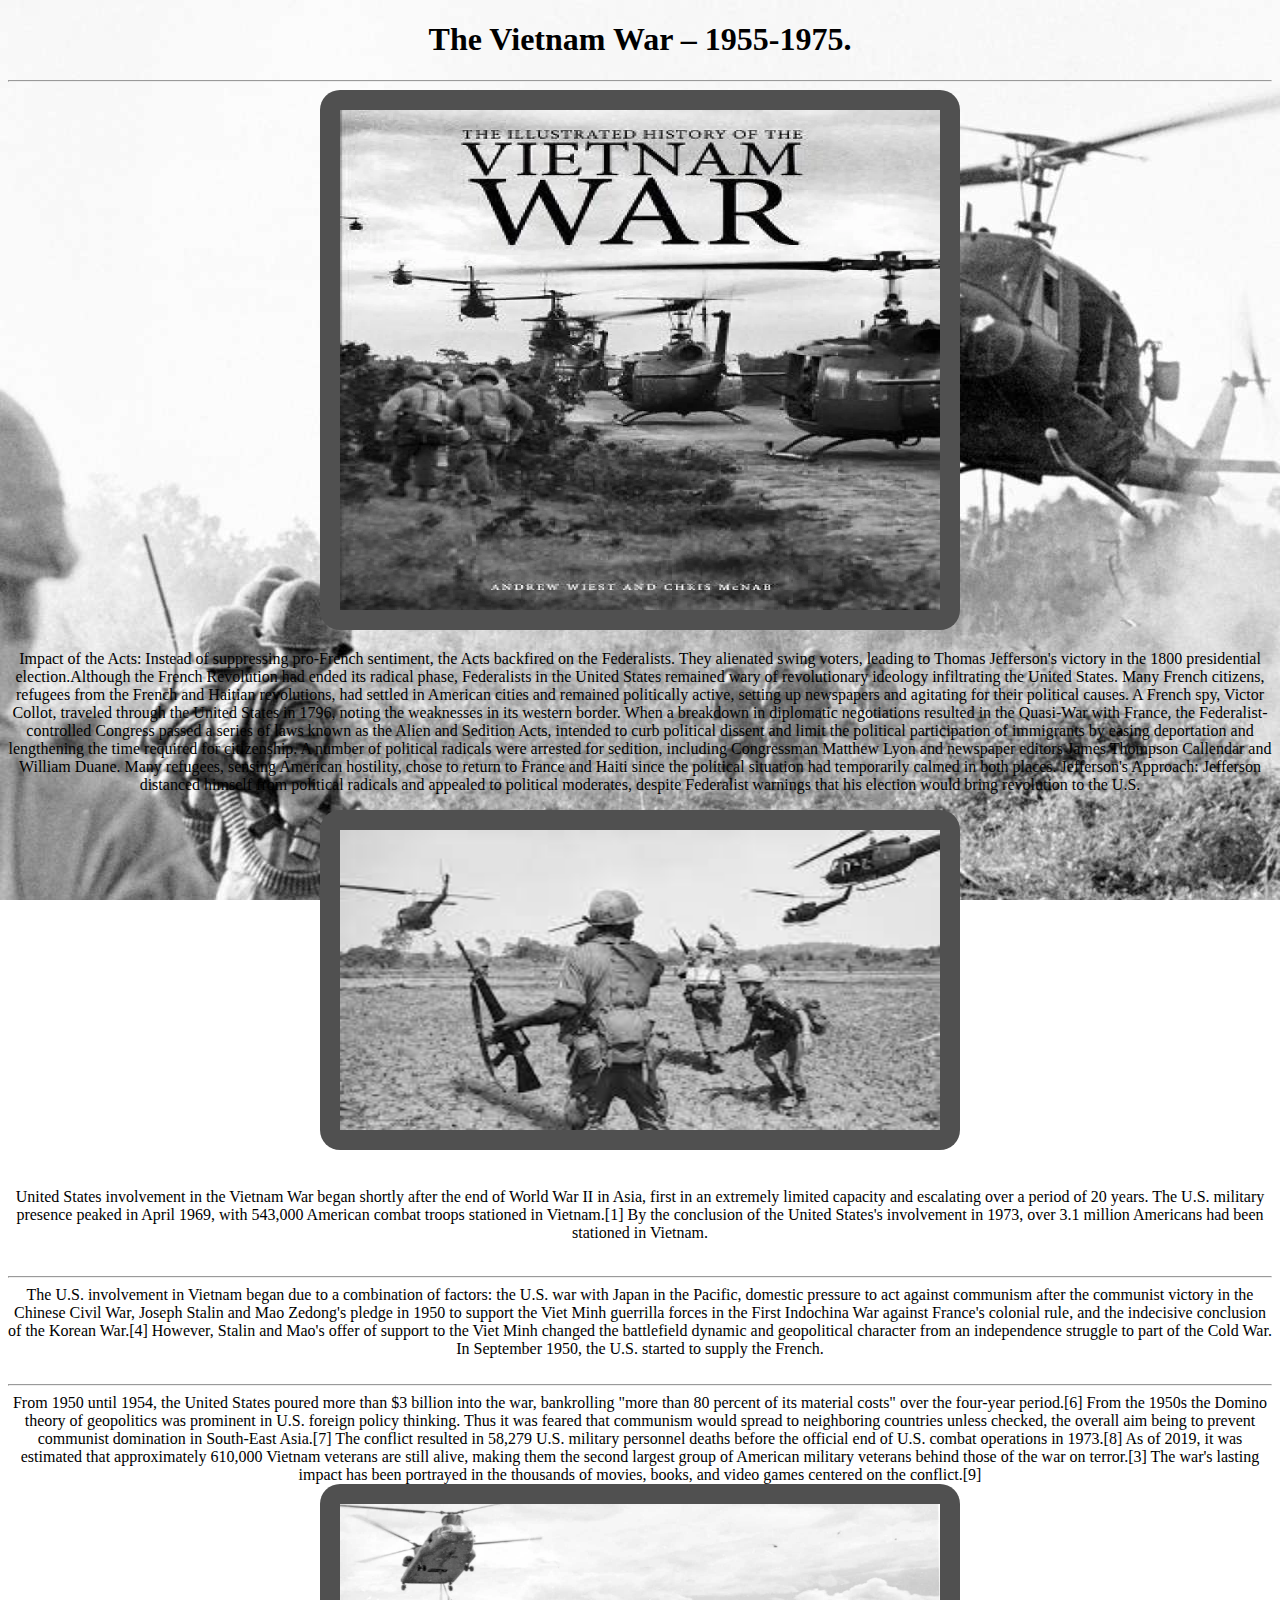
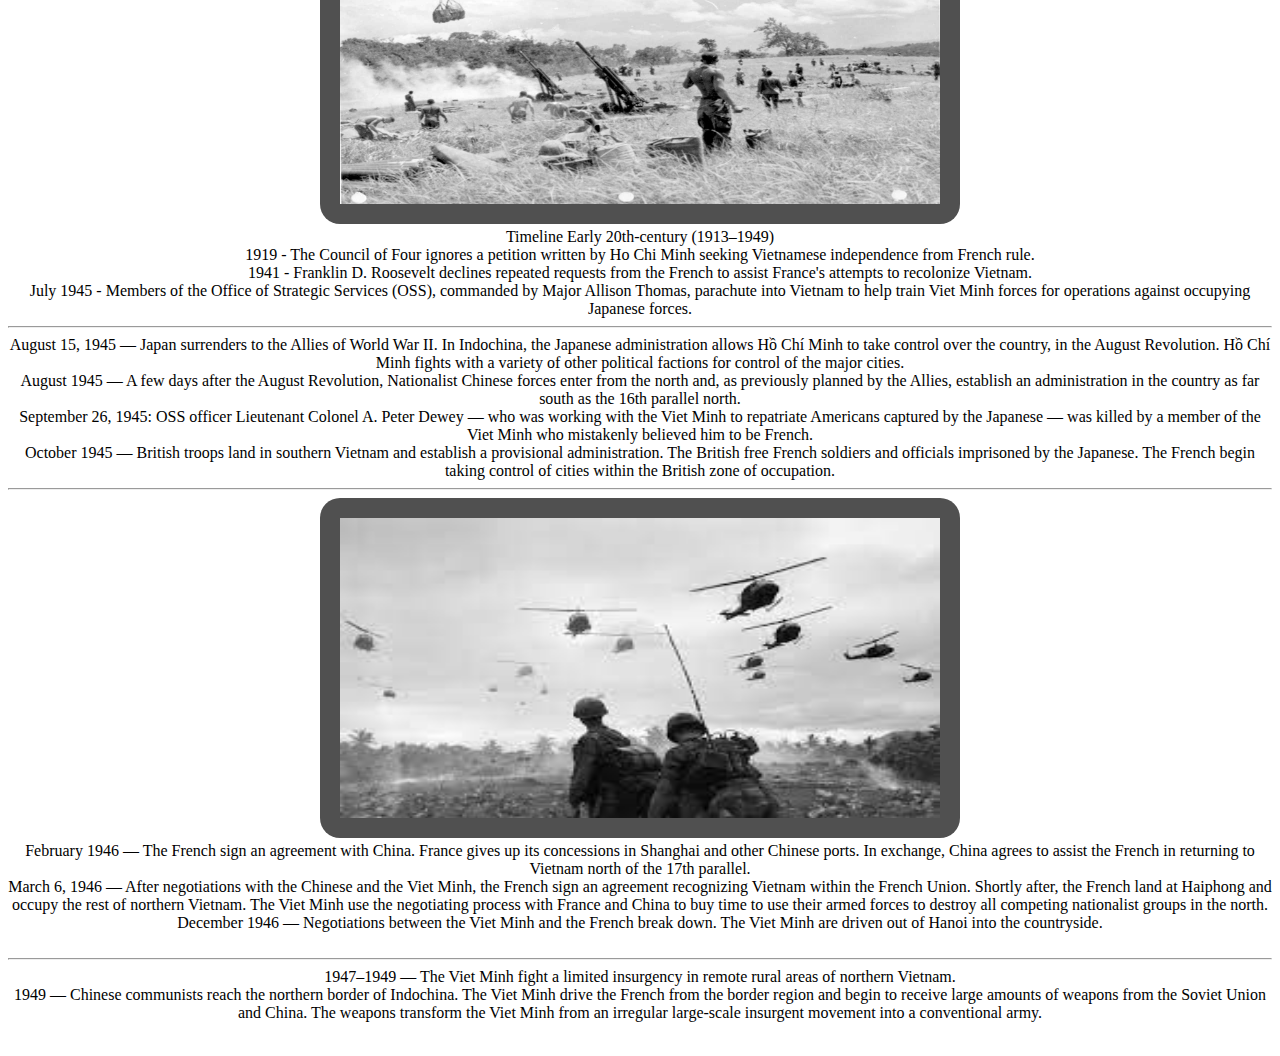
<file: Images/Icons/zamzoo/p1/VW.html>
<!DOCTYPE html>
<html lang="en">
<head>
   <title>The Vietnam War</title>
   <link rel="icon" href="uko-letter-logo-design-on-black-background-uko-creative-removebg-preview.png">
    <link rel="stylesheet" href="vm.css">
</head>
<body>
    <center>
    <h1>The Vietnam War – 1955-1975.</h1>
</center>
<hr>
<center>
<img src="vm5.png" width="600px" height="500px">
<p>
    Impact of the Acts: Instead of suppressing pro-French sentiment, the Acts backfired on the Federalists. They alienated swing voters, leading to Thomas Jefferson's victory in the 1800 presidential election.Although the French Revolution had ended its radical phase, Federalists in the United States remained wary of revolutionary ideology infiltrating the United States. Many French citizens, refugees from the French and Haitian revolutions, had settled in American cities and remained politically active, setting up newspapers and agitating for their political causes. A French spy, Victor Collot, traveled through the United States in 1796, noting the weaknesses in its western border. When a breakdown in diplomatic negotiations resulted in the Quasi-War with France, the Federalist-controlled Congress passed a series of laws known as the Alien and Sedition Acts, intended to curb political dissent and limit the political participation of immigrants by easing deportation and lengthening the time required for citizenship. A number of political radicals were arrested for sedition, including Congressman Matthew Lyon and newspaper editors James Thompson Callendar and William Duane. Many refugees, sensing American hostility, chose to return to France and Haiti since the political situation had temporarily calmed in both places. Jefferson's Approach: Jefferson distanced himself from political radicals and appealed to political moderates, despite Federalist warnings that his election would bring revolution to the U.S.
</p>

<img src="vm2.jpg"width="600px" height="300px">
</center>
<center>
<p font-size="20px"><br>
    United States involvement in the Vietnam War began shortly after the end of World War II in Asia, first in an extremely limited capacity and escalating over a period of 20 years. The U.S. military presence peaked in April 1969, with 543,000 American combat troops stationed in Vietnam.[1] By the conclusion of the United States's involvement in 1973, over 3.1 million Americans had been stationed in Vietnam.<br><br><hr>

    The U.S. involvement in Vietnam began due to a combination of factors: the U.S. war with Japan in the Pacific, domestic pressure to act against communism after the communist victory in the Chinese Civil War, Joseph Stalin and Mao Zedong's pledge in 1950 to support the Viet Minh guerrilla forces in the First Indochina War against France's colonial rule, and the indecisive conclusion of the Korean War.[4] However, Stalin and Mao's offer of support to the Viet Minh changed the battlefield dynamic and geopolitical character from an independence struggle to part of the Cold War.<br> In September 1950, the U.S. started to supply the French.<br><br>

    <hr> From 1950 until 1954, the United States poured more than $3 billion into the war, bankrolling "more than 80 percent of its material costs" over the four-year period.[6] From the 1950s the Domino theory of geopolitics was prominent in U.S. foreign policy thinking. Thus it was feared that communism would spread to neighboring countries unless checked, the overall aim being to prevent communist domination in South-East Asia.[7]
    
    The conflict resulted in 58,279 U.S. military personnel deaths before the official end of U.S. combat operations in 1973.[8] As of 2019, it was estimated that approximately 610,000 Vietnam veterans are still alive, making them the second largest group of American military veterans behind those of the war on terror.[3] The war's lasting impact has been portrayed in the thousands of movies, books, and video games centered on the conflict.[9]
    <img src="vm4.jpg" width="600px" height="300px"> <br>
    Timeline
    Early 20th-century (1913–1949)<br>
    1919 - The Council of Four ignores a petition written by Ho Chi Minh seeking Vietnamese independence from French rule.<br>
    1941 - Franklin D. Roosevelt declines repeated requests from the French to assist France's attempts to recolonize Vietnam.<br>
    July 1945 - Members of the Office of Strategic Services (OSS), commanded by Major Allison Thomas, parachute into Vietnam to help train Viet Minh forces for operations against occupying Japanese forces.<br><hr>
    August 15, 1945 — Japan surrenders to the Allies of World War II. In Indochina, the Japanese administration allows Hồ Chí Minh to take control over the country, in the August Revolution. Hồ Chí Minh fights with a variety of other political factions for control of the major cities.<br>
    August 1945 — A few days after the August Revolution, Nationalist Chinese forces enter from the north and, as previously planned by the Allies, establish an administration in the country as far south as the 16th parallel north.<br>
    September 26, 1945: OSS officer Lieutenant Colonel A. Peter Dewey — who was working with the Viet Minh to repatriate Americans captured by the Japanese — was killed by a member of the Viet Minh who mistakenly believed him to be French.<br>
    October 1945 — British troops land in southern Vietnam and establish a provisional administration. The British free French soldiers and officials imprisoned by the Japanese. The French begin taking control of cities within the British zone of occupation.<br><hr>

    <img src="vm1.jpg" width="600px" height="300px"> <br>

    February 1946 — The French sign an agreement with China. France gives up its concessions in Shanghai and other Chinese ports. In exchange, China agrees to assist the French in returning to Vietnam north of the 17th parallel.<br>
    March 6, 1946 — After negotiations with the Chinese and the Viet Minh, the French sign an agreement recognizing Vietnam within the French Union. Shortly after, the French land at Haiphong and occupy the rest of northern Vietnam. The Viet Minh use the negotiating process with France and China to buy time to use their armed forces to destroy all competing nationalist groups in the north.
    December 1946 — Negotiations between the Viet Minh and the French break down. The Viet Minh are driven out of Hanoi into the countryside.<br><br><hr>
    1947–1949 — The Viet Minh fight a limited insurgency in remote rural areas of northern Vietnam.<br>
    1949 — Chinese communists reach the northern border of Indochina. The Viet Minh drive the French from the border region and begin to receive large amounts of weapons from the Soviet Union and China. The weapons transform the Viet Minh from an irregular large-scale insurgent movement into a conventional army.<br><br>

</p>
</center>


</body>
</html>
</file>
<file: style.css>
@font-face {
  font-family: Elianto;
  src: url("good\ times\ rg.otf");
}
* {
  margin: 0;
  padding: 0;
  font-family: "Montserrat", sans-serif;
  scroll-behavior: smooth;
}
.header {
  width: 100%;
  height: 100px;
  position: fixed;
  background-color: #181720;
  top: 0;
  z-index: 80;
  display: flex;
  justify-content: space-between;
  align-items: center;
}

.left-section {
  width:  64px;
  height: 64px;
  background-color: transparent;
  margin-left: 48px;
  display: flex;
  align-items: center;
  justify-content: center;
}
.header-logo {
  width: 84px;
}
.right-section {
  display: flex;
  flex: 1;
  justify-content: space-evenly;
  align-items: center;
  max-width: 540px;
  margin-right: 64px;
}
.right-section a {
  text-decoration: none;
  color: #ffffff;
  font-size: 20px;
  font-weight: 600;
  margin-right: 32px;
  transition: all 2s;
  position: relative;
  padding-bottom: 8px;
  cursor: pointer;
}
.right-section a:after {
  content: "";
  position: absolute;
  height: 3px;
  width: 100%;
  background-color: red;
  left: 0;
  bottom: 0;
  border-radius: 4px;
  transition: 0.4s;
  transform: scale(0, 1);
}
.right-section a:hover:after {
  transform: scale(1, 1);
  transform-origin: center;
}


@media (max-width: 850px) {

  .contact-bar{
    top: 0;
  }
  .right-section {
    opacity: 1;
    pointer-events: none;
    position: absolute;
    left: -600px;
  }
  .left-section{
    margin-left: 12px;
  }
  .header-logo{
    width: 64px;
  }
  
  .hamburger-menu-container {
    opacity: 1;
    right: 36px;
  }
  .left-section {
    opacity: 1;
  }
  .header {
    height: 72px;
  }
  

}

.right-section-alternative{
  visibility: hidden;
  pointer-events: none;
  position: absolute;
  display: flex;
  align-items: center;
  justify-content: space-evenly;
  top: 28%;
  right: 16px;
  width: 360px;

}
.right-section-alternative a{
  width:  36px;
  height: 36px;
  background-color: #131313;
  border-radius: 50%;
  display: flex;
  align-items: center;
  justify-content: center;
  transition: all 0.4s;

}
.topicons{
  width:  20px;
  height: 20px;
  
}
.right-section-alternative:hover a{
  background-color: #000000;
}

/* Registration Form */
.registration-form {
  display: flex;
  align-items: center;
  justify-content: center;
  position: absolute;
  top: -1000px;
  left: 50%;
  transform: translate(-50%, -50%);
  z-index: 120;
  width: 100%;
  top: 400px;
  visibility: hidden;
  transform: translate(-50%, -50%) scale(1);
  pointer-events: none;
}
.registration-form:target{
  visibility: visible;
  pointer-events: auto;
}
.close-link{
  width:  24px;
  height: 24px;
}
.close-link img{
  width: 100%;
}


.form-background {
  background-color: #000000c7;
  width: 120%;
  height: 150vh;
  border-radius: 32px;
  position: absolute;
  top: -250px;
}
form {
  display: flex;
  justify-content: center;
  align-items: center;
  height: 100vh;
  width: 600px;
}
.register-button {
  background-color: #000000;
  width: 100%;
  border-radius: 24px;
  font-size: 20px;
  font-weight: bold;
  color: white;
  padding: 15px;
  margin: 10px 0px;
  border: none;
  cursor: pointer;
  transition: all 0.4s;
}
.register-button:hover {
  background-color: rgb(92, 92, 92) !important;
}
.form-container {
  display: flex;
  align-items: center;
  justify-content: center;
  flex-direction: column;
  padding: 50px;
  background-color: rgb(255, 255, 255);
  width: 75%;
  border-radius: 32px;
  position: relative;
  min-width: 300px;
}
.container label {
  font-size: 18px;
  color: rgba(0, 0, 0, 0.726);
}
.form-title {
  margin-bottom: 20px;
  font-size: 36px;
  font-weight: 200;
}
.form-details-container input {
  background-color: rgb(255, 255, 255);
  border-radius: 6px;
  padding: 20px 10px;
  border: solid 3px rgba(128, 128, 128, 0.562);
  width: 100%;
  margin: 8px 0;
  padding: 12px 20px;
  display: inline-block;
  font-size: 18px;
  font-family: Arial, Helvetica, sans-serif;
  box-sizing: border-box;
}
.form-details-container input::placeholder {
  font-size: 16px;
  font-weight: 400;
}
.close-button-container {
  position: absolute;
  top: 24px;
  right: 24px;
  border-radius: 50%;
  aspect-ratio: 1;
  width: 36px;
  height: 36px;
  border: none;
}
.close-button {
  cursor: pointer;
  width: 100%;
  height: 100%;
  border: none;
}
.close-button img {
  width: 100%;
}

/*First Page*/
.welcome-page{
  position: relative;
  overflow: hidden;
}
.contact-bar,.email-bar{
  position: absolute;
  right: -184px;
  background-color: #ff5454;
  display: flex;
  justify-content: center;
  align-items: center;
  width: 190px;
  height: 50px;
  border-radius: 10px;
  font-size: 10px;
  padding-right: 32px;
  padding-left: 6px;
  transition: all 0.7s;
  top: 720px;
  z-index: 15;
}
.email-bar{
  background-color: #3cacce;
}
.email-bar{
  top: 780px;
}
.contact-bar:hover{
  right: -36px;
}
.email-bar:hover{
  right:-10px;
}
.contact-icon,.email-icon{
  width: 32px;
  margin-right: 14px;
}
.email-icon{
  margin-right: 12px;
  margin-left: 18px;
}
.phone-number{
  margin-right: 20px;
  color: white;
  font-family: "Montserrat", sans-serif;
}
.email-id{
  margin-right: 0px;
  color: white;
  font-size: 15px;
  font-family: "Montserrat", sans-serif;
}
@media (max-width: 850px){
  .email-bar{
    top: 700px;
    background-color: #050918;
  }
  .contact-bar{
    top: 640px;
    background-color: #050918;
  }
}
.welcome-page-section-1 {
  position: relative;
  height: 96vh;
  display: flex;
  flex-direction: column;
  justify-content: center;
  align-items: center;
  margin-top: 0px;
  cursor: default;
}
.location-and-date-box {
  position: absolute;
  z-index: 3;
  transform: translateY(50px);
  display: flex;
  align-items: center;
  justify-content: space-evenly;
  width: 800px;
  top: 540px;
}
@media(max-width:849px){
  .right-section-alternative{
    visibility: visible;
    z-index:100;
    pointer-events: auto;
    width: 320px;
    justify-content: flex-end;
    gap: 50px;
  }
}
@media (max-width: 800px) {
  .location-and-date-box {
    flex-direction: column;
    gap: 20px;
    width: 300px;}
    .right-section-alternative{
      visibility: visible;
      z-index:81;
      pointer-events: auto;
      width: 320px;
      justify-content: flex-end;
      gap: 20px;
    }
  
}

.location-box {
  width: 300px;
  display: flex;
  align-items: center;
  justify-content: center;
}
.calendar-box {
  width: 300px;
  display: flex;
  align-items: center;
  justify-content: center;
  padding-right: 10px;
}

.location-svg {
  width: 32px;
  height: 32px;
  fill: white;
  margin-right: 10px;
}
.location-info {
  color: white;
  font-size: 18px;
  width: 100%;
}
.calendar {
  width: 100%;
  height: 100%;
  fill: white;
}
.calendar-info {
  color: white;
  font-size: 18px;
}
.calendar-svg-box {
  width: 32px;
  height: 32px;
  margin-right: 10px;
}
.welcome-page-section-2 {
  height: auto;
  display: flex;
  flex-direction: column;
  justify-content: center;
  align-items: center;
}
.welcome-page-animated-background {
  position: relative;
  width: 100%;
  height: 100vh;
  background-color: black;
  display: flex;
  justify-content: left;
  flex-direction: column;
  overflow: hidden;
  z-index: 2;
}
.welcome-page-animated-background .rows {
  position: absolute;
  width: 100%;
  top: -35%;
  display: flex;
  flex-direction: column;
  padding: 10px 0;
  white-space: nowrap;
  font-size: 54px;
  transform: rotate(-32deg);
}
i {
  color: rgb(24, 24, 24);
  user-select: none;
  cursor: default;
  padding: 0px 5px;
  padding-right: 0px;
  transition: 1.8s;
}
i:hover {
  transition: 0s;
  user-select: none;
  color: rgb(0, 255, 0);
  text-shadow: 0 0 12px rgb(0, 255, 0);
}
.welcome-page-animated-background .rows div:nth-child(odd) {
  animation: animate1 40s linear infinite;
}
.welcome-page-animated-background .rows div:nth-child(even) {
  animation: animate2 40s linear infinite;
  animation-delay: 0s;
}
@keyframes animate1 {
  0% {
    transform: translateX(0%);
  }
  100% {
    transform: translateX(-20%);
  }
}
@keyframes animate2 {
  0% {
    transform: translateX(-60%);
  }
  100% {
    transform: translateX(-20%);
  }
}

.background-image-box {
  position: absolute;
  top: 0;
  background-color: transparent;
  width: 100%;
  height: 100%;
}
.title {
  text-align: center;
  color: rgb(255, 255, 255);
  font-size: 5vw;
  font-family: Elianto;
}
.section-1-background-image {
  position: absolute;
  width: 100%;
  object-fit: cover;
  object-position: center;
  object-position: top;
  height: 100%;
}
.welcome-content {
  position: absolute;
  top: 140px;
  display: flex;
  justify-content: center;
  align-items: center;
  flex: 1;
  max-width: 480px;
  z-index: 2;
  background-color: transparent;
  border-radius: 20px;
}
.event-statistics {
  background-color: #121316;
  height: 100%;
  display: grid;
  grid-template-columns: repeat(4, 1fr);
  align-items: center;
  justify-items: center;
  width: 100%;
  padding: 50px 0 50px 0;
  z-index: 5;
}
@media (max-width: 1200px) {
  .event-statistics {
    grid-template-columns: repeat(2, 1fr);
    gap: 50px;
  }

  .statistic-box {
    padding: 0 50px 0 50px;
  }
}
@media (max-width: 600px) and (min-width: 100px) {
  .event-statistics {
    grid-template-columns: repeat(1, 1fr);
  }

  .about-page-container {
    flex-direction: column;
  }
  .about-page-section {
    margin-bottom: 300px;
  }
}
@media (max-width: 900px) and (min-width: 100px) {
  .about-page-container {
    flex-direction: column;
  }
  .title {
    font-size: 8vw;
  }
  .about-page-section {
    margin-bottom: 300px;
  }
  .about-page-section:last-child {
    margin-bottom: 0;
  }
  .welcome-page-animated-background i {
    font-size: 32px;
  }
}
.speaker-info-card  {
  opacity: 1;
}

.statistic-box {
  background-color: rgb(29, 29, 29);
  display: flex;
  justify-content: center;
  align-items: center;
  flex-direction: column;
  max-width: 240px;
  z-index: 6;
  height: 100%;
  width: 20vw;
  border-radius: 10px;
  padding: 10px 50px;
}
.statistic-box:hover h1{
  color: white;
}
.statistic-box-heading {
  font-size: 36px;
  font-weight: 600;
  color: rgb(65, 65, 65);
  margin-bottom: 10px;
  transition: all 0.5s;
}
.statistic-box-subheading {
  text-align: center;
  font-size: 14px;
  font-weight: 600;
  color: rgba(255, 255, 255, 0.349);
  transition: all 0.5s;
}

/*Second Page*/

.event-info {
  display: flex;
  flex-direction: column;
  justify-content: center;
  align-items: center;
  height: auto;
  flex: 1;
  background-color: #f7f7f7;
  width: 100%;
}
.about-paragraph-container {
  margin-top: 20px;
  width: 75%;
  line-height: 36px;
  font-size: 20px;
  text-align: center;
  color: #a7a7a7;
  font-weight: 500;
  font-family: Arial, Helvetica, sans-serif;
}
.about-page-container {
  display: grid;
  display: flex;
  justify-content: space-evenly;
  align-items: center;
  margin-bottom: 50px;
  width: 100%;
  height: auto;
}
.about-page-section-container {
  display: flex;
  justify-content: center;
  align-items: center;
  width: 100%;
  height: auto;
}
.about-page-section {
  position: relative;
  transform-style: preserve-3d;
  transition: all 0.8s;
  display: flex;
  justify-content: center;
  flex: 1;
  align-items: stretch;
  min-height: 300px;
  min-width: 200px;
  height: 36vw;
  margin: 50px;
  max-width: 420px;
  max-height: 540px;
  pointer-events: auto;
}
.about-page-section-container:hover .about-page-section {
  transform: rotateY(180deg);
}
.about-page-section-front {
  position: absolute;
  width: 100%;
  height: 100%;
  backface-visibility: hidden;
  background-color: #f7f7f7;
  display: flex;
  justify-content: center;
  align-items: center;
  border-radius: 20px;
  pointer-events: none;
}
.about-page-section-back {
  font-size: 1rem;
  width: 100%;
  height: 100%;
  display: flex;
  align-items: center;
  justify-content: center;
  backface-visibility: hidden;
  transform: rotateY(180deg);
  border-radius: 20px;
  box-shadow:10px 10px 16px rgba(65, 65, 65, 0.616);
}
.about-page-section-back-1 {
  background-color: #ff5050;
  color: white;
}
.about-page-section-back-2 {
  background-color: #008dda;
  color: white;
}
.about-page-section-back-3 {
  background-color: #007f73;
  color: white;
}
.about-page-section-back p {
  padding: 20px;
  font-size: 1.7vh;

  text-align: center;
  font-weight: bold;
  filter: drop-shadow(0 0 2px rgba(0, 0, 0, 0.692));
}
@media (min-width: 1380px) {
  .about-page-section-back p {
    font-size: 2.5vh;
  }
}
@media (max-width: 1380px) and (min-width: 880px) {
  .about-page-section-back p {
    font-size: 1.4vh;
  }
  .title {
    font-size: 8vw;
  }
}
.about-page-icon-container {
  height: 75%;
  width: 75%;
  padding-bottom: 20px;
  display: flex;
  flex-direction: column;
  justify-content: center;
  align-items: center;
}

.about-page-icon {
  width: 100%;
  margin-bottom: 12px;
}
.about-page-icon-1 {
  fill: transparent;
  stroke: #ec3737;
  stroke-width: 5px;
  filter: drop-shadow(0 0 2px rgba(255, 0, 0, 0.452));
  
}
.about-page-icon-2 {
  fill: transparent;
  stroke: #369bd1;
  stroke-width: 1.5px;
  filter: drop-shadow(0 0 2px rgba(0, 81, 255, 0.548));
  
}
.about-page-icon-3 {
  fill: transparent;
  stroke: #06b600;
  stroke-width: 8px;
  filter: drop-shadow(0 0 2px #06b60094);
  
}
.about-heading {
  margin-top: 150px;
  position: relative;
  cursor: default;
  padding: 6px 0;
  margin-bottom: 50px;
}
.about-heading:after {
  content: "";
  position: absolute;
  height: 4px;
  width: 100%;
  background-color: rgb(255, 0, 0);
  left: 0;
  bottom: 0;
  border-radius: 4px;
  transform: scale(1.2, 1);
}
.section1-subheading {
  font-size: 2vw;
  font-family: "Poppins", sans-serif;
  text-align: center;
  color: #1b3c73;
}

/*Third Page*/
.speakers-info-page {
  display: flex;
  flex-direction: column;
  justify-content: center;
  align-items: center;
  height: auto;
  padding-top: 100px;
  padding-bottom: 100px;
  background-color: white;
  color: white;
  position: relative;
  width: 100%;
}
.speakers-card-container {
  display: grid;
  grid-template-columns: repeat(auto-fit, minmax(360px, 1fr));
  width: 100%;
  height: 100%;
  margin-top: 60px;
  justify-items: center;
  align-items: center;
  object-position: center;
}
@media (min-width: 1500px) {
  .speakers-card-container {
    grid-template-columns: repeat(4, 1fr);
  }
}
.speaker-info-card {
  background-color: transparent;
  width: 320px;
  height: 320px;
  display: flex;
  flex-direction: column;
  justify-content: center;
  align-items: center;
  margin: 32px;
  margin-bottom: 72px;
}
.speaker-page-title {
  font-size: 2rem;
  color: black;
  text-align: center;
  position: relative;
  padding: 10px 0;
}
.speaker-page-title:after {
  content: "";
  position: absolute;
  height: 4px;
  width: 100%;
  background-color: rgb(255, 0, 0);
  left: 0;
  bottom: 0;
  border-radius: 4px;
  transform: scale(1.2, 1);
}
.speaker-profile {
  width: 100%;
  height: 100%;
  filter: saturate(0);
  transition: all 0.4s ease-in-out;
  padding: 10px;
}
.speaker-profile:hover {
  filter: saturate(1.2);
  scale: 1.1;
  padding: 20px;
}
.speaker-name {
  font-size: 28px;
  font-weight: 700;
  color: #070f2b;
}
.speaker-occupation {
  font-size: 16px;
  font-weight: 500;
  color: rgb(255, 0, 0);
}

/********************************Schedule page********************************/
.schedule-page {
  display: flex;
  background-color: #0c0c18;
  width: 100%;
  height: auto;
  z-index: 0;
  overflow: hidden;
}

.timeline {
  right: 50px;
  position: relative;
  max-width: 1000px;
  min-width: none;
  margin: 100px auto;
  z-index: 10;
  object-position: center;
}
.timeline::after {
  content: "";
  position: absolute;
  width: 6px;
  height: 100%;
  background-color: rgb(255, 255, 255);
  top: 0;
  left: 60%;
  margin-left: -3px;
  z-index: 1;
  opacity: 0;
  border-radius: 50px;
}
.timeline::after{
  animation: linemove 10.6s linear forwards;
}
@keyframes linemove {
  0% {
    height: 0%;
    opacity: 1;
  }
  100% {
    height: 95%;
    opacity: 1;
  }
}

.timeline-container {
  padding: 10px 50px;
  position: relative;
  width: 50%;
  color: rgb(0, 0, 0);
  background-color: transparent;
  opacity: 0;
  z-index: 10;
}
.timeline .timeline-container {
  animation: movedown 2s linear forwards;
}
.timeline-container:nth-child(1) {
  animation-delay: 0s;
}
.timeline .timeline-container:nth-child(2) {
  animation-delay: 1s;
}
.timeline .timeline-container:nth-child(3) {
  animation-delay: 2s;
}
.timeline .timeline-container:nth-child(4) {
  animation-delay: 3s;
}
.timeline .timeline-container:nth-child(5) {
  animation-delay: 4s;
}
.timeline .timeline-container:nth-child(6) {
  animation-delay: 5s;
}
.timeline .timeline-container:nth-child(7) {
  animation-delay: 6s;
}
.timeline .timeline-container:nth-child(8) {
  animation-delay: 7s;
}
.timeline .timeline-container:nth-child(9) {
  animation-delay: 8s;
}
.timeline .timeline-container:nth-child(10) {
  animation-delay: 9s;
}
.timeline .timeline-container:nth-child(11) {
  animation-delay: 10s;
}

@keyframes movedown {
  0% {
    opacity: 0;
    transform: translateY(-30px);
  }
  20% {
    opacity: 1;
  }
  100% {
    opacity: 1;
    transform: translateY(0px);
  }
}
.text-box {
  padding: 20px 30px;
  background-color: white;
  position: relative;
  border-radius: 6px;
  font-size: 15px;
}
.timeline-container-left {
  left: 0;
}
.timeline-container-right {
  left: 60%;
}

.timeline-container img {
  position: absolute;
  width: 64px;
  top: 32px;
  border-radius: 50%;
  border: solid 2px white;
  z-index: 10;
}
.timeline-container-left img {
  right: -5.5%;
}
.timeline-container-right img {
  left: -5.5%;
}
.timeline-container h2 {
  font-size: 30px;
}
.timeline-container small {
  font-size: 16px;
}
.left-arrow {
  height: 0;
  width: 0;
  position: absolute;
  top: 30px;
  z-index: 1;
  border-top: 20px solid transparent;
  border-bottom: 20px solid transparent;
  border-left: 20px solid rgb(255, 255, 255);
  right: -10px;
}
.right-arrow {
  height: 0;
  width: 0;
  position: absolute;
  top: 30px;
  z-index: 1;
  border-top: 20px solid transparent;
  border-bottom: 20px solid transparent;
  border-right: 20px solid rgb(255, 255, 255);
  left: -10px;
}
@media (max-width: 900px) {
  .timeline {
    margin: 50px auto;
  }
  .timeline-container {
    margin-left: 50px;
    padding: 10px 50px;
    position: relative;
    width: 50%;
    color: rgb(0, 0, 0);
    background-color: transparent;
    opacity: 0;
    z-index: 10;
    padding: 0 25px 0 80px;
    margin-bottom: 10px;
    width: 60%;
  }
  .timeline-container {
    animation: movedown 2s linear forwards;
  }
  .timeline::after {
    left: 100px;
  }

  .text-box {
    font-size: 13px;
  }
  .text-box small {
    margin-bottom: 20px;
  }
  .timeline-container-right {
    left: 0;
  }
  .timeline-container img {
    left: 16px;
    z-index: 10;
  }
  .text-box {
    margin: 24px;
  }
  .left-arrow,
  .right-arrow {
    border-right: 20px solid rgb(255, 255, 255);
    border-left: 0;
    left: -15px;
    top: 42px;
  }
}
.schedule-page {
  display: flex;
  justify-content: center;
  align-items: center;
  flex-direction: column;
}

.event-timeline {
  display: flex;
  justify-content: center;
  align-items: center;
  margin-top: 50px;
}
.schedule-page h1 {
  text-align: center;
  position: relative;
  font-size: 2rem;
  padding-bottom: 20px;
}
.schedule-page h1:after {
  content: "";
  position: absolute;
  height: 4px;
  width: 100%;
  background-color: rgb(255, 68, 68);
  left: 0;
  bottom: 0;
  border-radius: 4px;
  transform: scale(1.2, 1);
}
.event-timeline {
  color: white;
}
.text-box small {
  color: gray;
}
.footer{
  overflow: hidden;
  height: auto;
  background: rgb(56,56,56);
 background: linear-gradient(90deg, rgb(27, 27, 27) 0%, rgba(20, 28, 31) 30%, rgb(20, 28, 31) 70%, rgba(27, 27, 27) 100%);
  width: 100%;
  display: flex;
  flex-direction: row;
  justify-content: space-between;
  align-items: center;
  gap: 14px;
  padding-bottom: 48px;
  padding-top: 48px;
}


.footer-left-section{
  display: flex;
  align-items:flex-start;
  flex-direction: column;
  justify-content: flex-start;
  gap: 32px;
  padding-left: 36px;

}
.footer-left-section h1{
  font-size: 18px;
  font-family:"Roboto", sans-serif;
  color: white;
}
.footer-location{
  display: flex;
  align-items: center;
  width: 100%;
  justify-content:flex-start;
  margin-bottom: 8px;
}
.footer-location img{
  width:  28px;
  height: 28px;
  margin-right: 18px; 
  fill: white;
  background-color: rgba(83, 83, 83, 0.356);
  padding: 10px;
  border-radius: 50%;
}
.footer-number{
  display: flex;
  flex-direction: row;
  align-items: center;
  justify-content: flex-start;
  width: 100%;
  margin-bottom: 8px;
}
.footer-number img{
  width:  28px;
  height: 28px;
  margin-right: 18px; 
  background-color: rgba(83, 83, 83, 0.356);
  padding: 10px;
  border-radius: 50%;
}
.footer-email img{
  width:  28px;
  height: 28px;
  margin-right: 18px; 
  background-color: rgba(83, 83, 83, 0.356);
  padding: 10px;
  border-radius: 50%;
}
.footer-email{
  width: auto;
  display: flex;
  align-items: center;
  justify-content: flex-start;
}

.footer-right-section{
  color: white;
  width: 36%;
  height: 100%;
  gap: 32px;
  padding-right: 36px;
  display: flex;
  align-items: flex-end;
  justify-content: flex-end;
  flex-direction: column;
}
.footer-right-section h1{
  font-size: 24px;
  margin-bottom: 10px;
  width: 100%;
}
.footer-right-section p{
  font-size: 16px;
  margin-bottom: 10px;
  width: 100%;
  text-align: left;
}
.footer-icons{
  display: flex;
  justify-content: flex-start;
  align-items: center;
  width: 100%;
  margin-bottom: 20px;
  
}
.footer-icon{
  width:  48px;
  height: 48px;
  margin-right: 24px;
  background-color: transparent;
  border-radius: 5px;
  background-color: #202020;
  display: flex;
  align-items: center;
  justify-content: center;
  transition: all 0.4s;
}
.footer-icon:hover{
  background-color: gray;
}
.footer-icon a{
  display: flex;
  align-items: center;
  justify-content: center;
  width: 64px;
  height:64px;
}
.footer-icon-png{
  width: 60%;
  
}
@media(max-width:600px){
  .footer-left-section{
    padding-left: 10px;
  }
  .footer-left-section h1{
    font-size: 12px;
  }
  .footer-icon{
    width:  28px;
    height: 28px;
  }
  .footer-icon a{
    width:  48px;
    height: 48px;
  }
  .footer-left-section img{
    width: 12px;
    height: 12px;
  }
  .footer-right-section{
    width: 45%;
  }
  .footer-right-section h1{
    font-size: 16px;
  }
  .footer-right-section p{
    font-size: 12px;
    width: 100%;
  }
}
</file>
<file: Images/Icons/zamzoo/p1/atomic.css>
body{
    background-color: rgba(153, 153, 153, 0.737);
}
h1{
    background-color: rgb(149, 149, 149);}

h2{
    font-size: 25px;
}
    
.background-clip{
    position: absolute;
    right: 0;
    bottom: 0;
    z-index: -1;
}
</file>
<file: Images/Icons/zamzoo/p1/BP.css>
p{
    background-color: rgba(251, 255, 198, 0.405);
    font-size: 20px;
    border: 0;
    border-radius:10px;
}
</file>
<file: Images/Icons/zamzoo/p1/jb.css>
body{
 
    background-image:url(./istockphoto-1346593827-612x612.jpg);
    background-attachment: fixed;
}

p{
    font-size: 25px;
}

ul{
    font-size: 20px;
}
p1{
    font-size: 20px;
}
img{
    border: solid;
    border-color: black;
    border-radius: 10px;
    padding: 10px;
}
</file>
<file: Images/Icons/zamzoo/p1/styles.css>
body {
    background-attachment: fixed;
    font-family: Arial, sans-serif;
    margin: 0;
    padding: 0;
}

header {
    background-color:lightgray;
    color:black;
    padding: 20px;
}

header h1 {
    margin: 0;
}

nav ul {
    list-style-type: none;
    padding: 0;
}

nav ul li {
    display: inline;
    margin-right: 20px;
}

nav ul li a {
    text-decoration:none;
    color:black;
}

section.featured-event {
    padding: 20px;
}

section.featured-event h2 {
    margin-top: 0;
}

footer {
    background-color: #333;
    color: #fff;
    text-align: center;
    padding: 10px;
    position: fixed;
    bottom: 0;
    width: 100%;
}
.name{
    background-color: rgb(255, 255, 255);
    color: aliceblue;
}
#BP{
    background-color: #ffffff69;
    color: rgba(0, 0, 0, 0.816);
    padding: 20px;
    border-radius:50px;
    text-align: center;
 }

#header1
  {
    background-color: #ffffff69;
    color: rgba(0, 0, 0, 0.816);
    
    padding: 2px;
    border-radius:50px;
    text-align: center;
  
}

#FR{
    background-color: #ffffff69;
    color: rgba(0, 0, 0, 0.816);
    font-size: xx-large;
    padding: 20px;
    border-radius:50px;
    text-align: center;
 }

img{
    padding:1px;
    border-radius: 1cm;
    border:groove;
    border-color: rgba(255, 255, 255, 0.805);
    border-width:10px;
    
    
}
.FR{
    background-color: rgba(255, 255, 255, 0.595);
}
.header1{
    background-color:rgba(255, 255, 255, 0.595);
}
#video{
    padding: 20px;
    border-radius: 10cm;
    text-align: right;

}

.video2{
    padding: 20px;
    border-radius: 20px;
   
}
.VM{
    background-image: url("./U.S._Army_UH-1H_Hueys_insert_ARVN_troops_at_Khâm_Đức\,_Vietnam\,_12_July_1970_\(79431435\).jpg");
    width: auto;
    height:auto;
    background-attachment: fixed;
   
}
#VM1{
    background-color: #ffffff69;
    color: rgba(0, 0, 0, 0.816);
   
    padding: 20px;
    border-radius:50px;
    text-align: center;
}
.war{
    background-color: #ffffffbc;
    color: rgba(0, 0, 0, 0.816);
    padding: 20px;
    border-radius:5px;
    text-align: center;
}

.atomic{
    background-color: #ffffffbc;
    color: rgba(0, 0, 0, 0.816);
    padding: 20px;
    border-radius:50px;
    text-align: center;

}

.p8{

    background-color: #ffffff69;
    color: rgba(0, 0, 0, 0.816);
    padding: 20px;
    border-radius:50px;
    text-align: center;
}
#Thankyou{

    background-color: #b1b0b0;
    color: black;
    text-align: center;
    text-decoration:solid;
    font-style:normal ;
    font-size: 50px;
    font-family:garamond-bold-italic;
    padding: 10px;
    border-radius: 20px;

}  
nav1 ul li {
    display: inline;
    margin-right: 20px;
}
nav1 ul {
    list-style-type: none;
    padding: 10px;
    font-size: 15px;
}
nav1 p {
            font-size: 15px;
            
}
.container{
    margin: auto;
}

button{
        padding: 15px 40px;
        margin: 20px;
        font-size: 15px;
        font-family: sans-serif;
        font-weight: bold;
        cursor:pointer;
        border: none;
        border-radius: 25px;
}
.btn:hover{
    background-color:rgb(0, 0, 0);
    box-shadow:inset 2px 2px 2px rgb(84, 84, 84),inset-2px -2px -2px rgb(84, 84, 84)  ;
    color:gray;
}
</file>
<file: Images/Icons/zamzoo/p1/vm.css>
body{
    background-image: url(vm3.jpg);
    background-attachment: fixed;
}
p br{
    font-size: 25px;
}

img{
    background-color: rgb(80, 80, 80);
    padding: 20px;
    border-radius: 20px;
}
</file>
